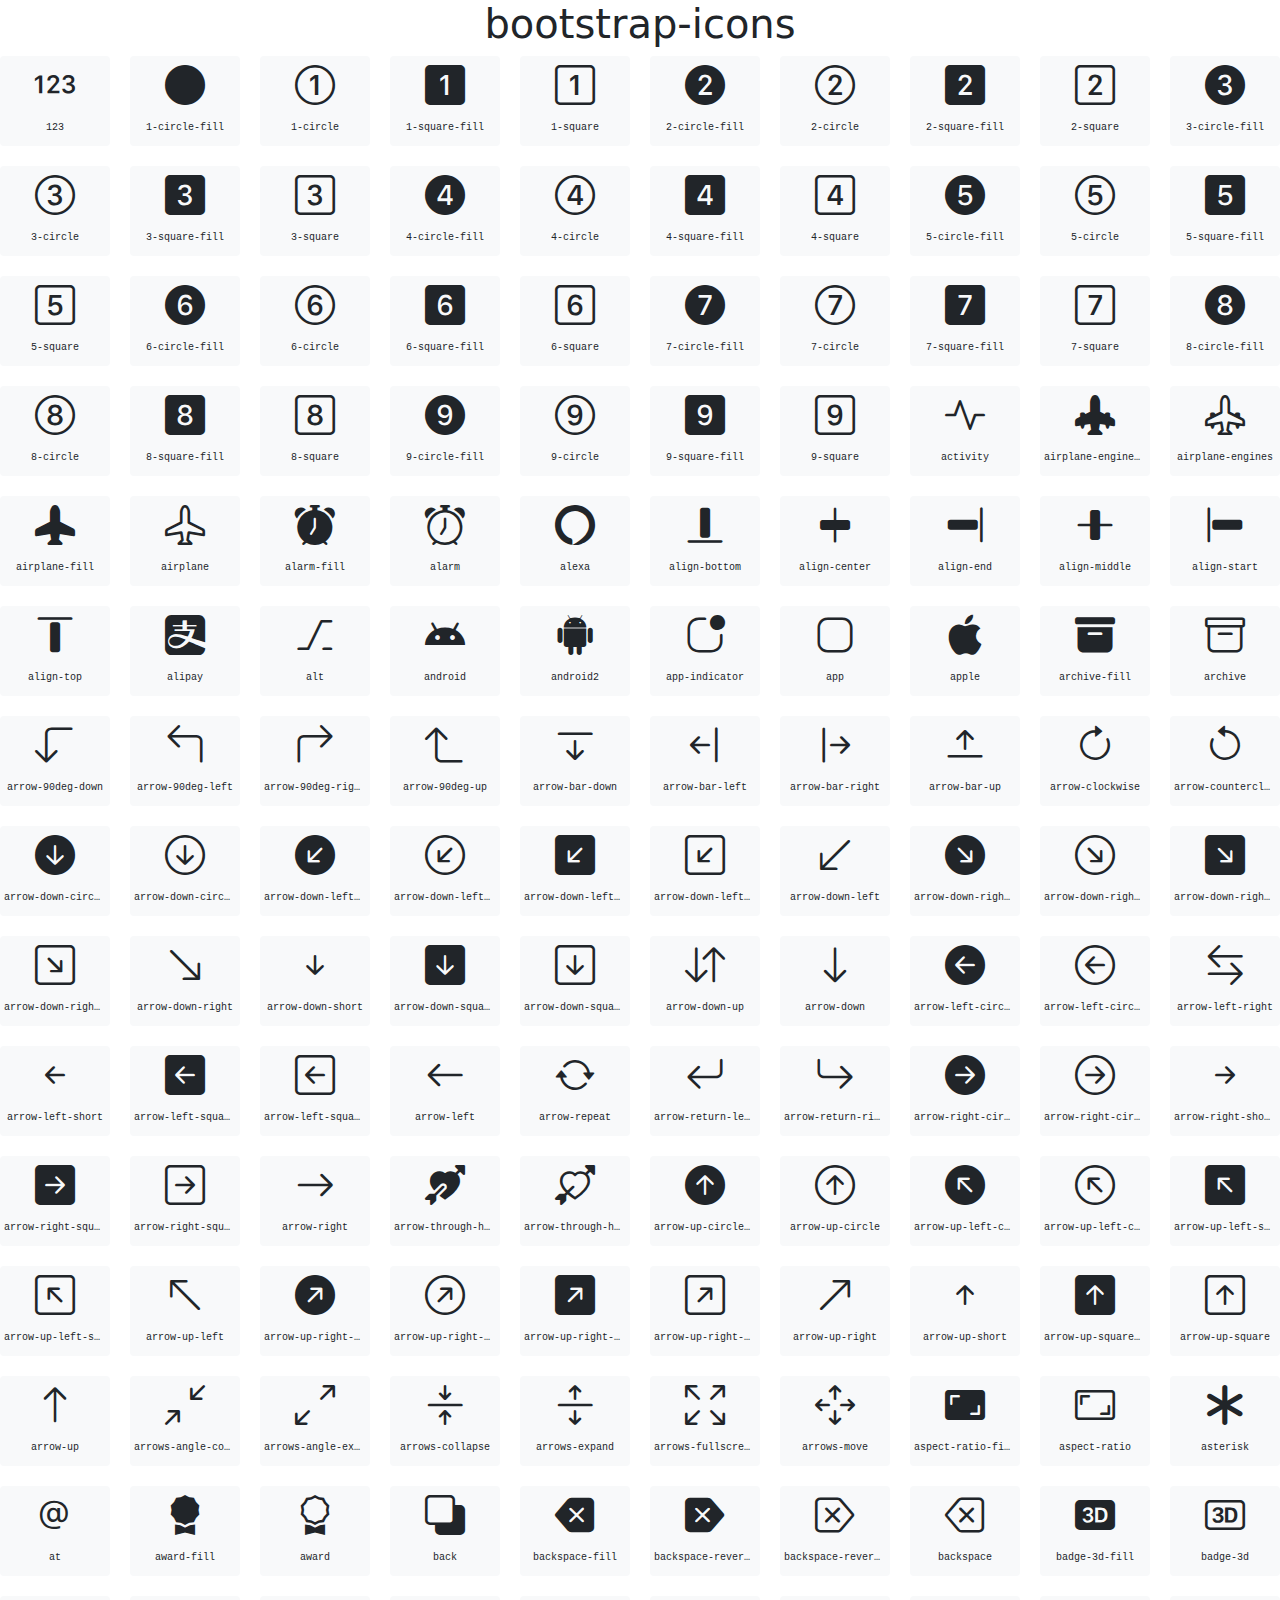
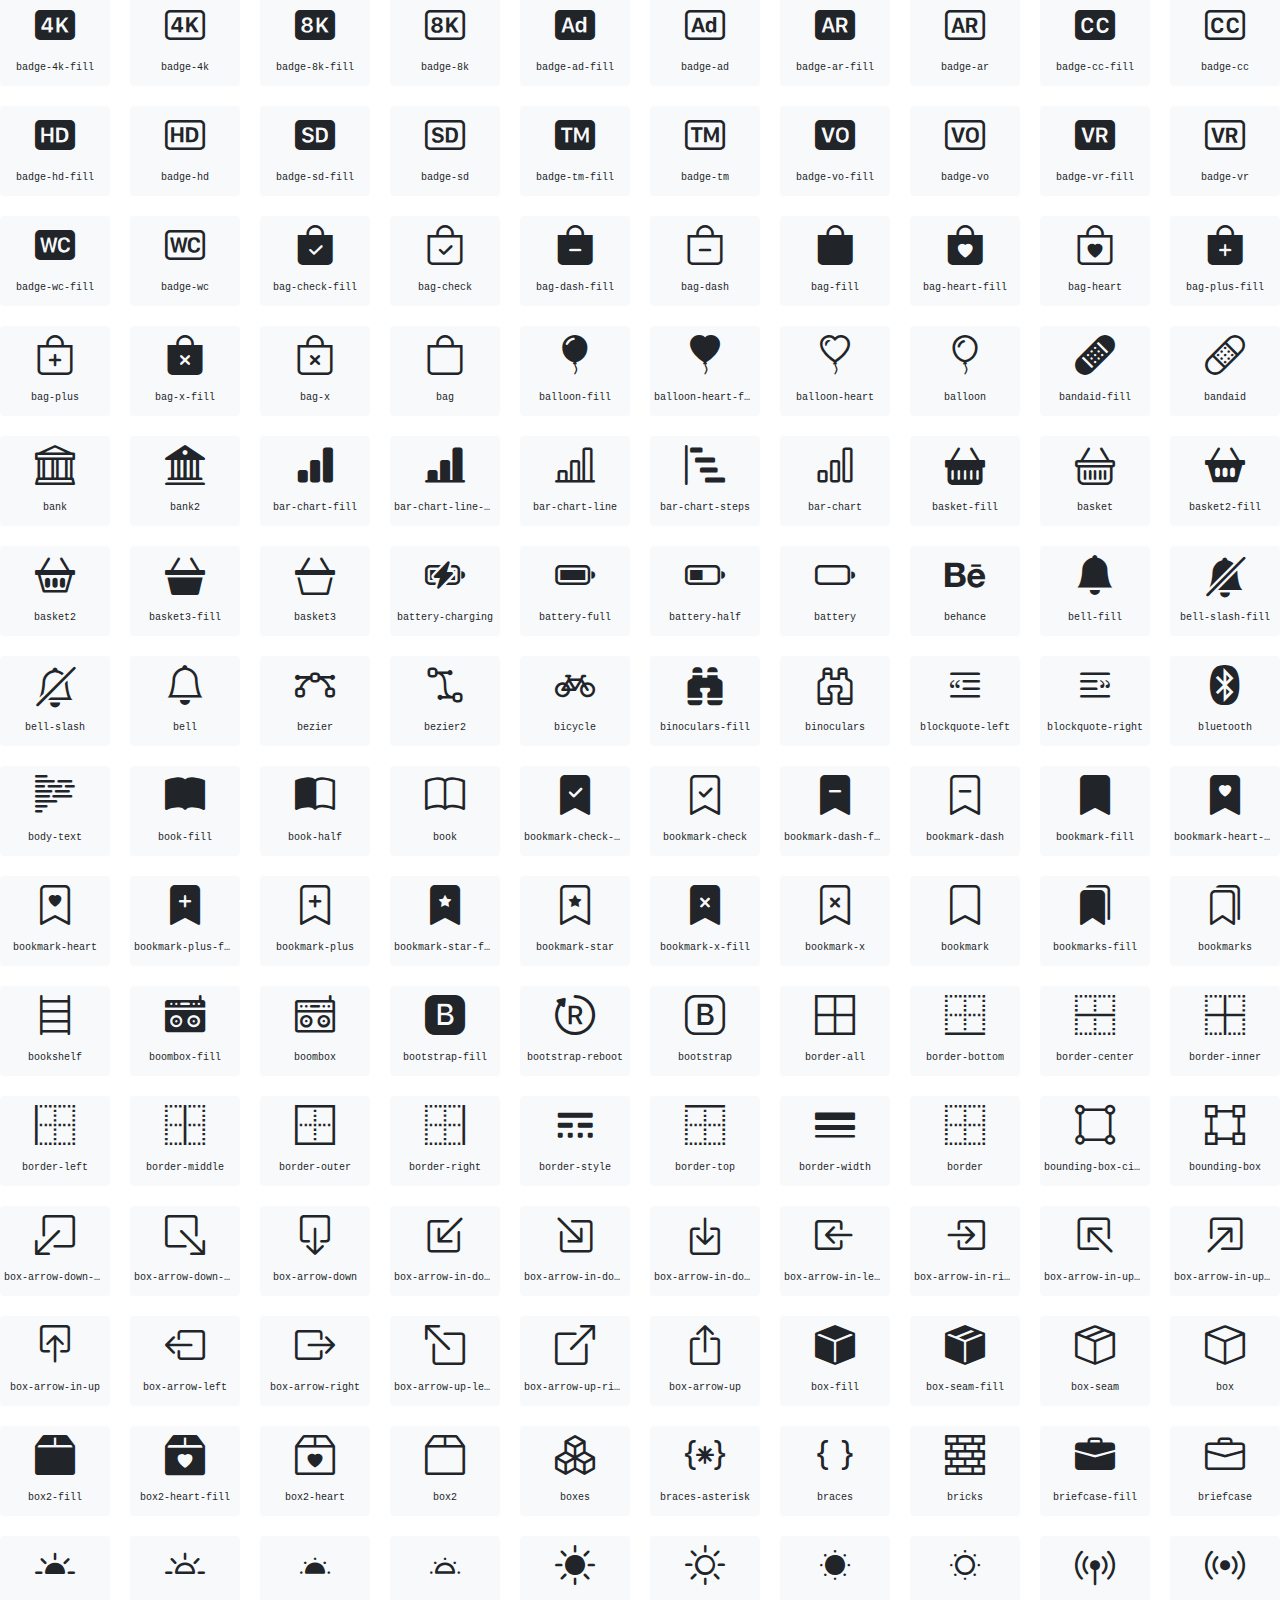
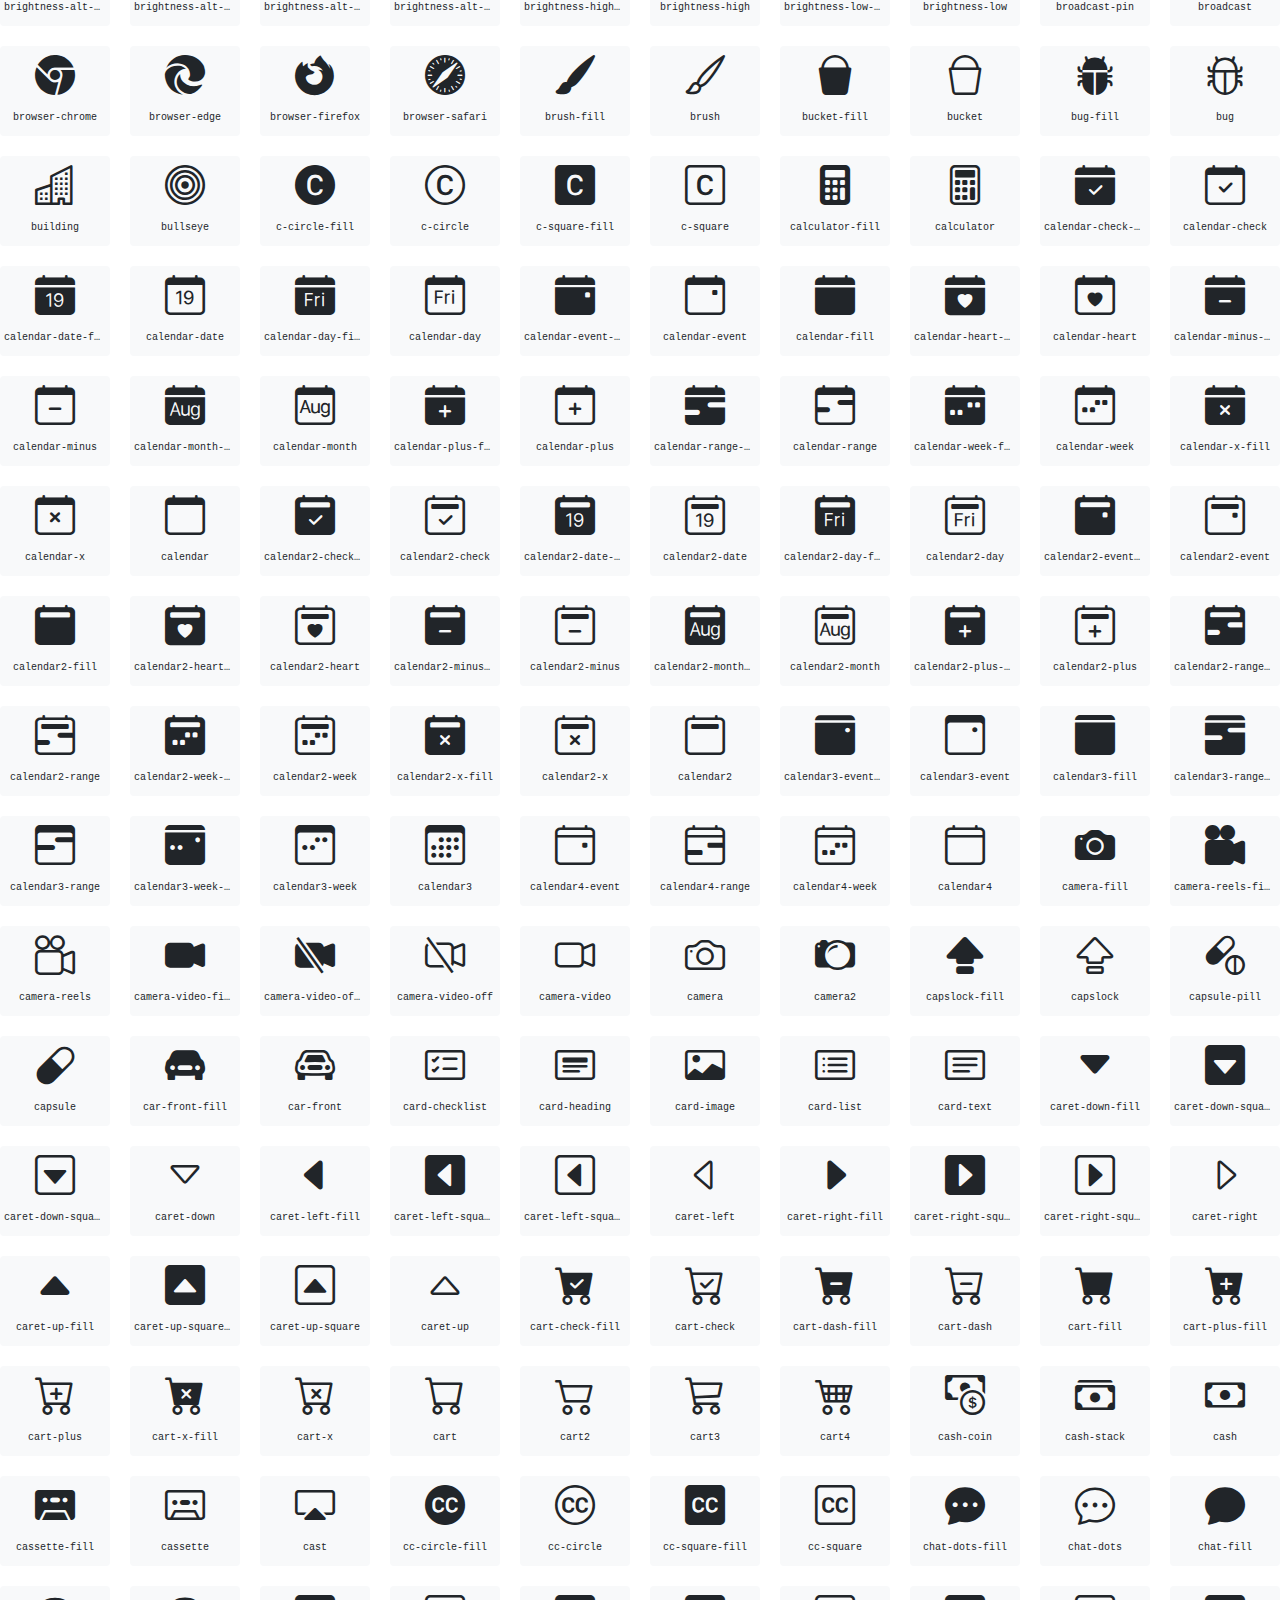
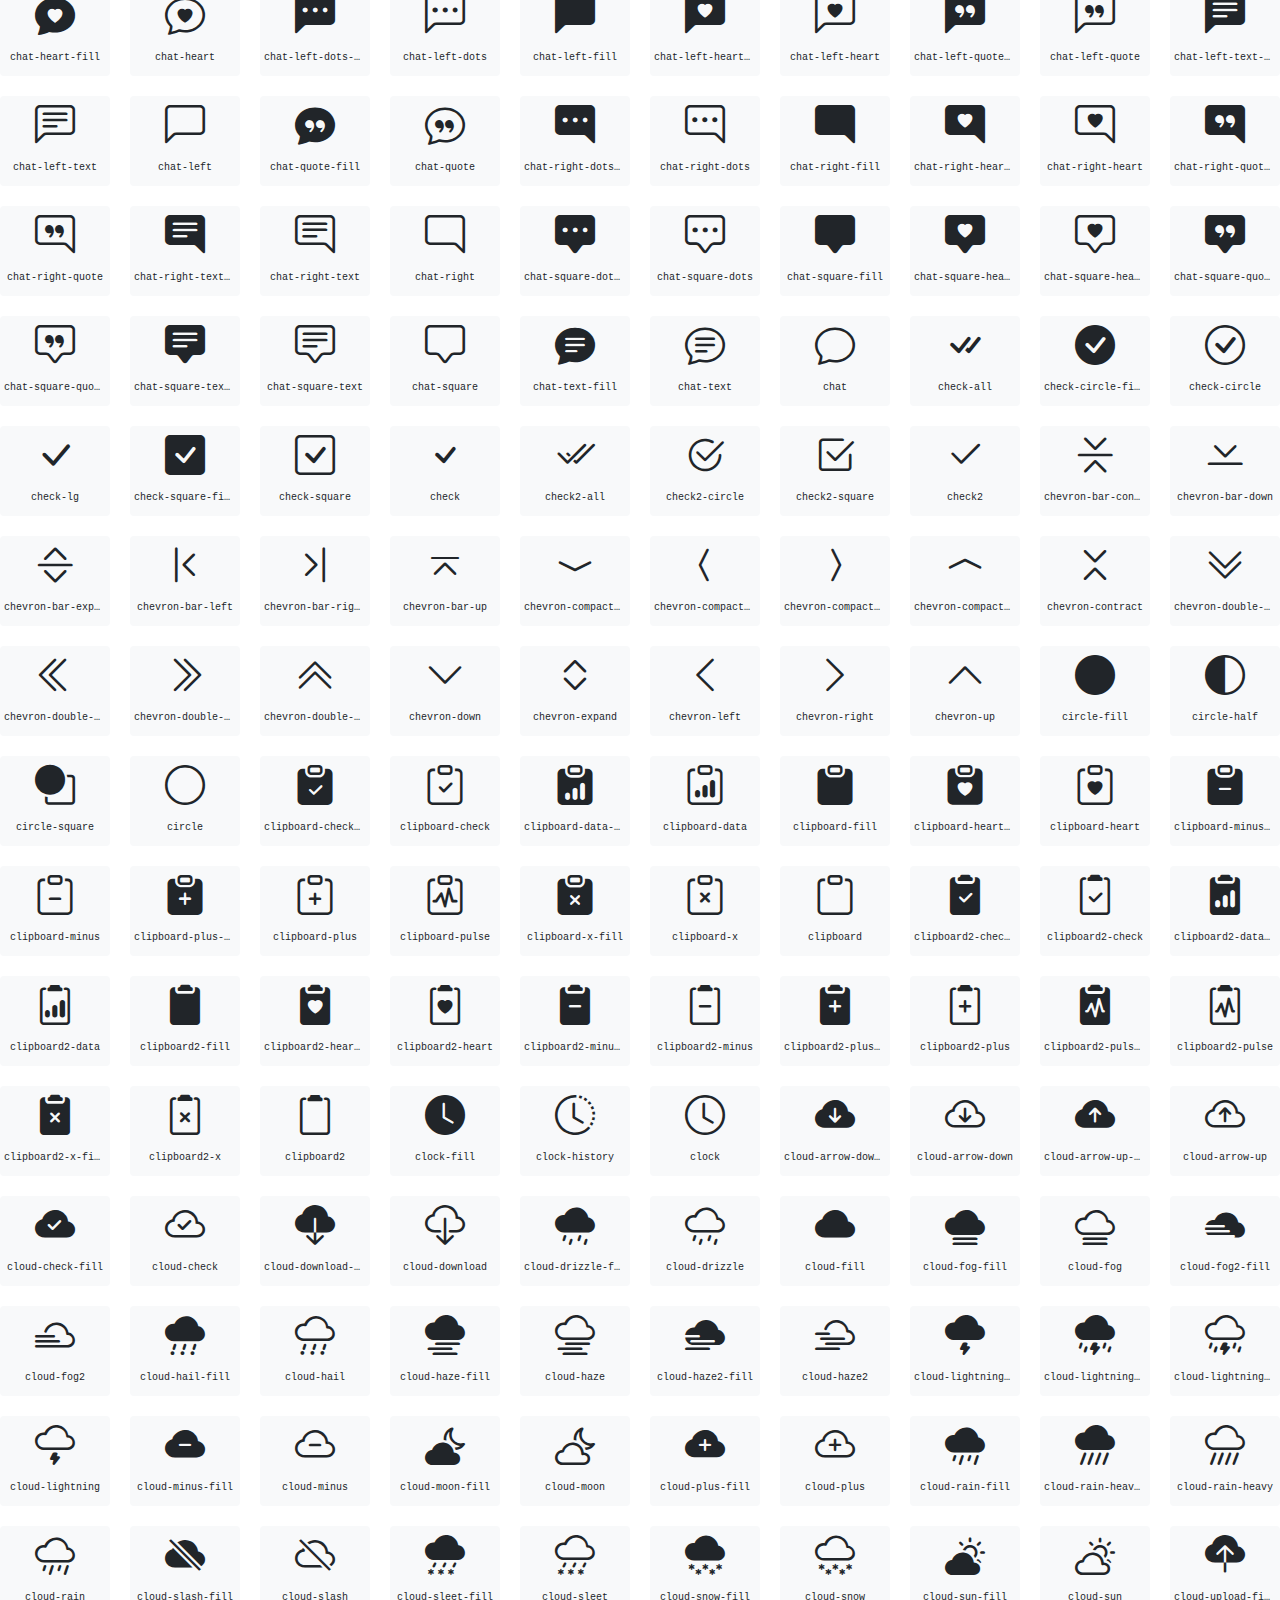
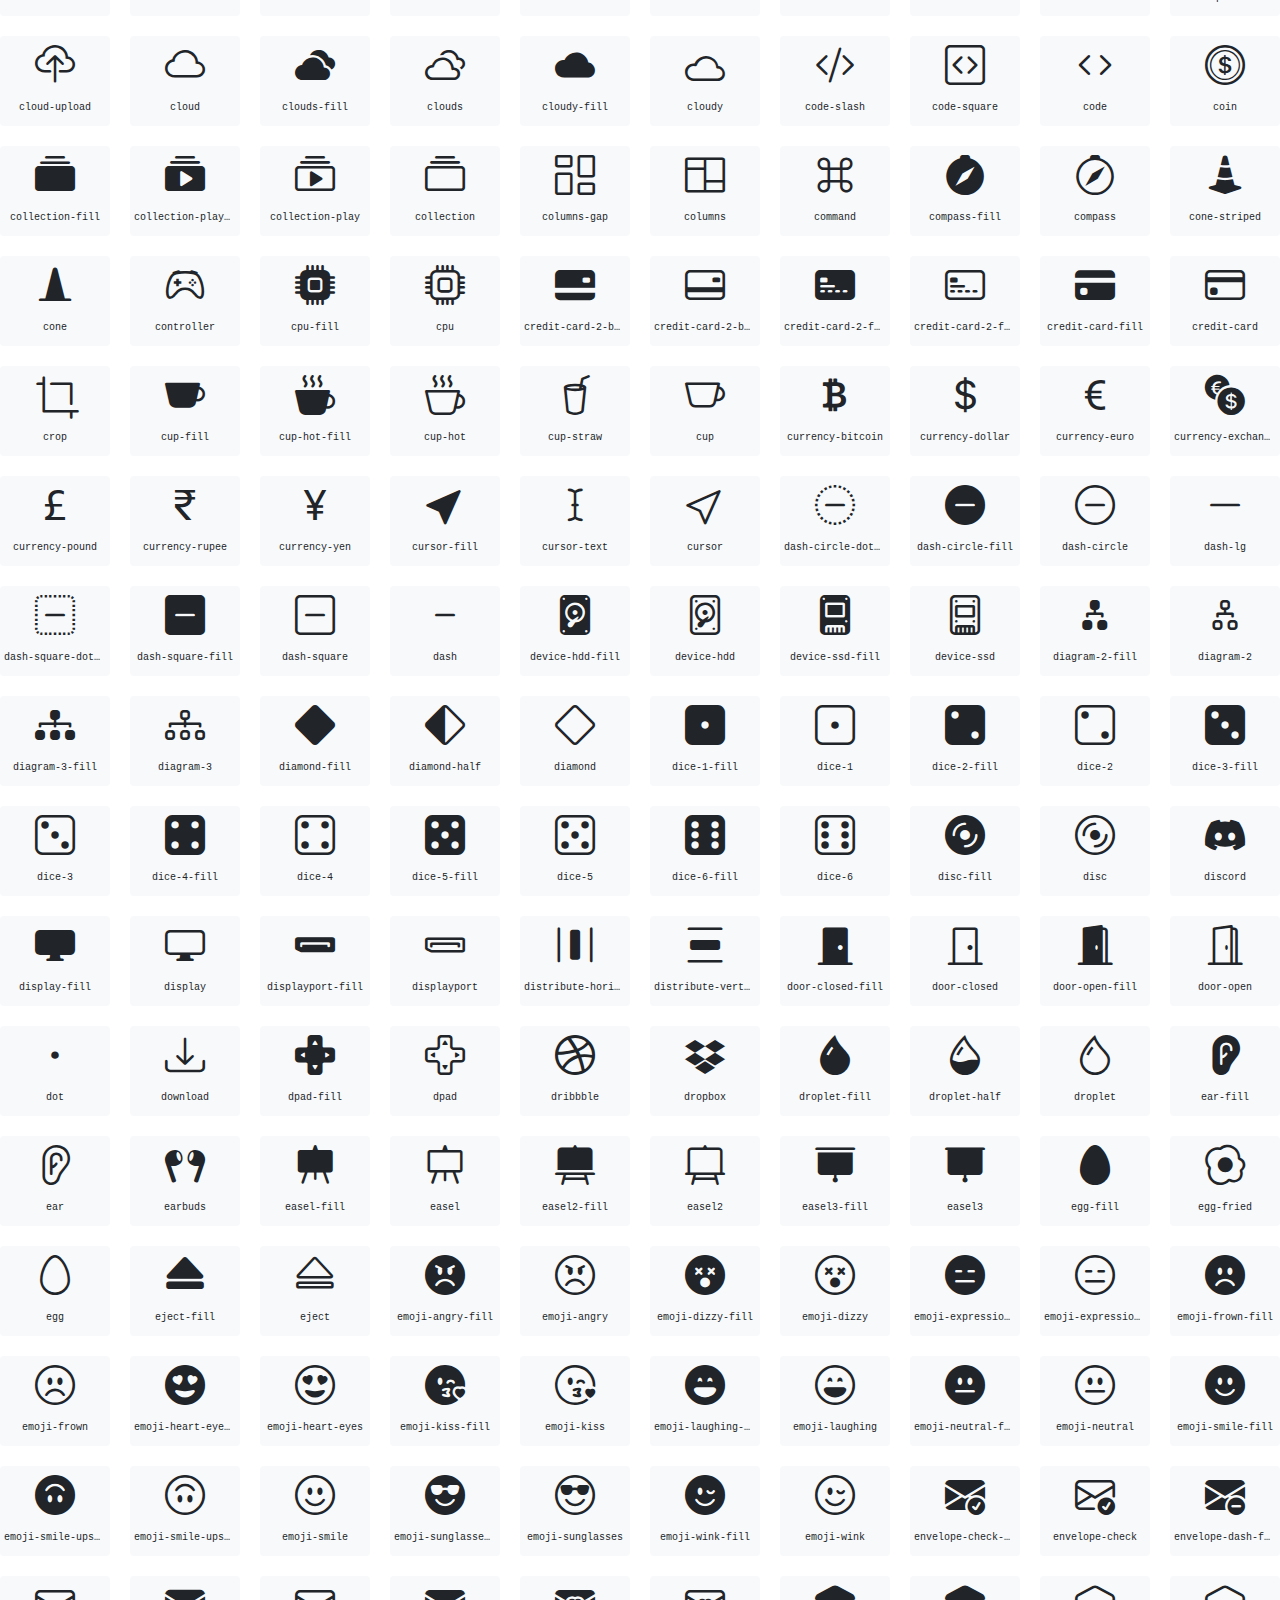
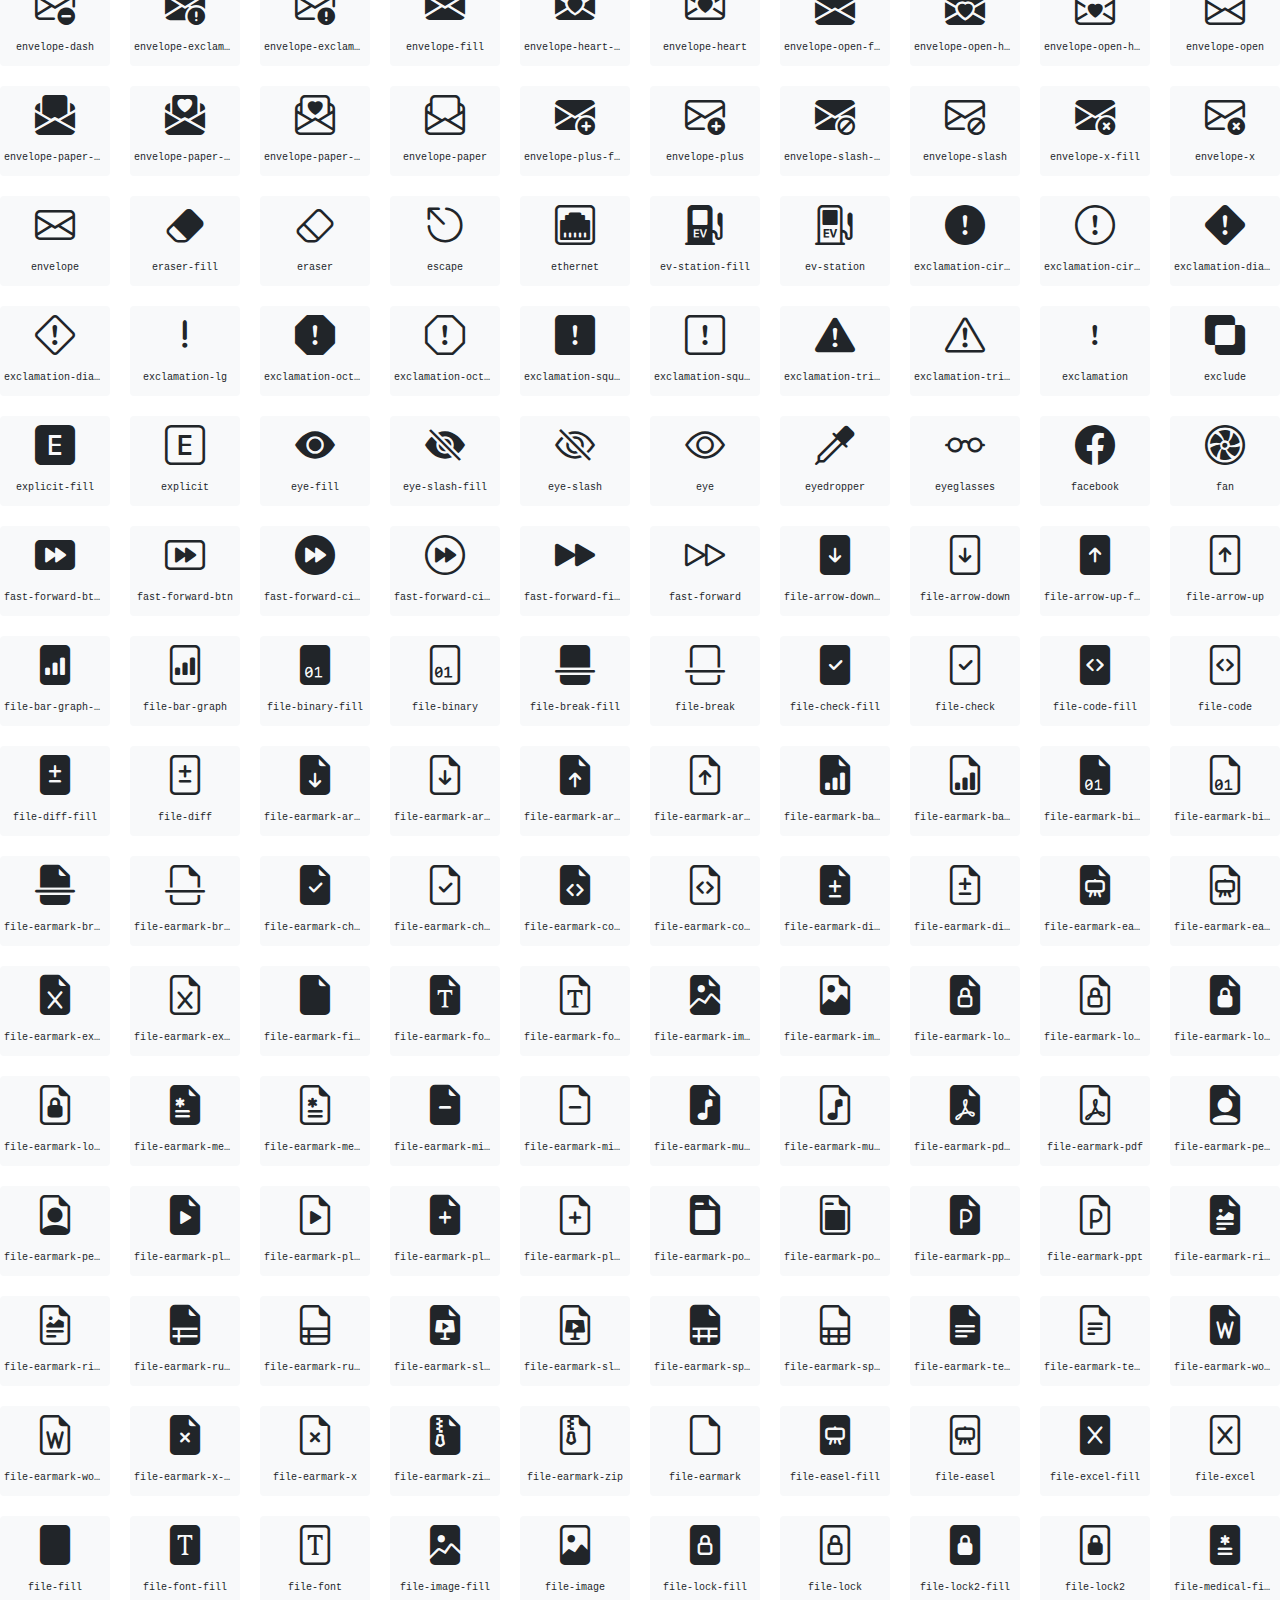
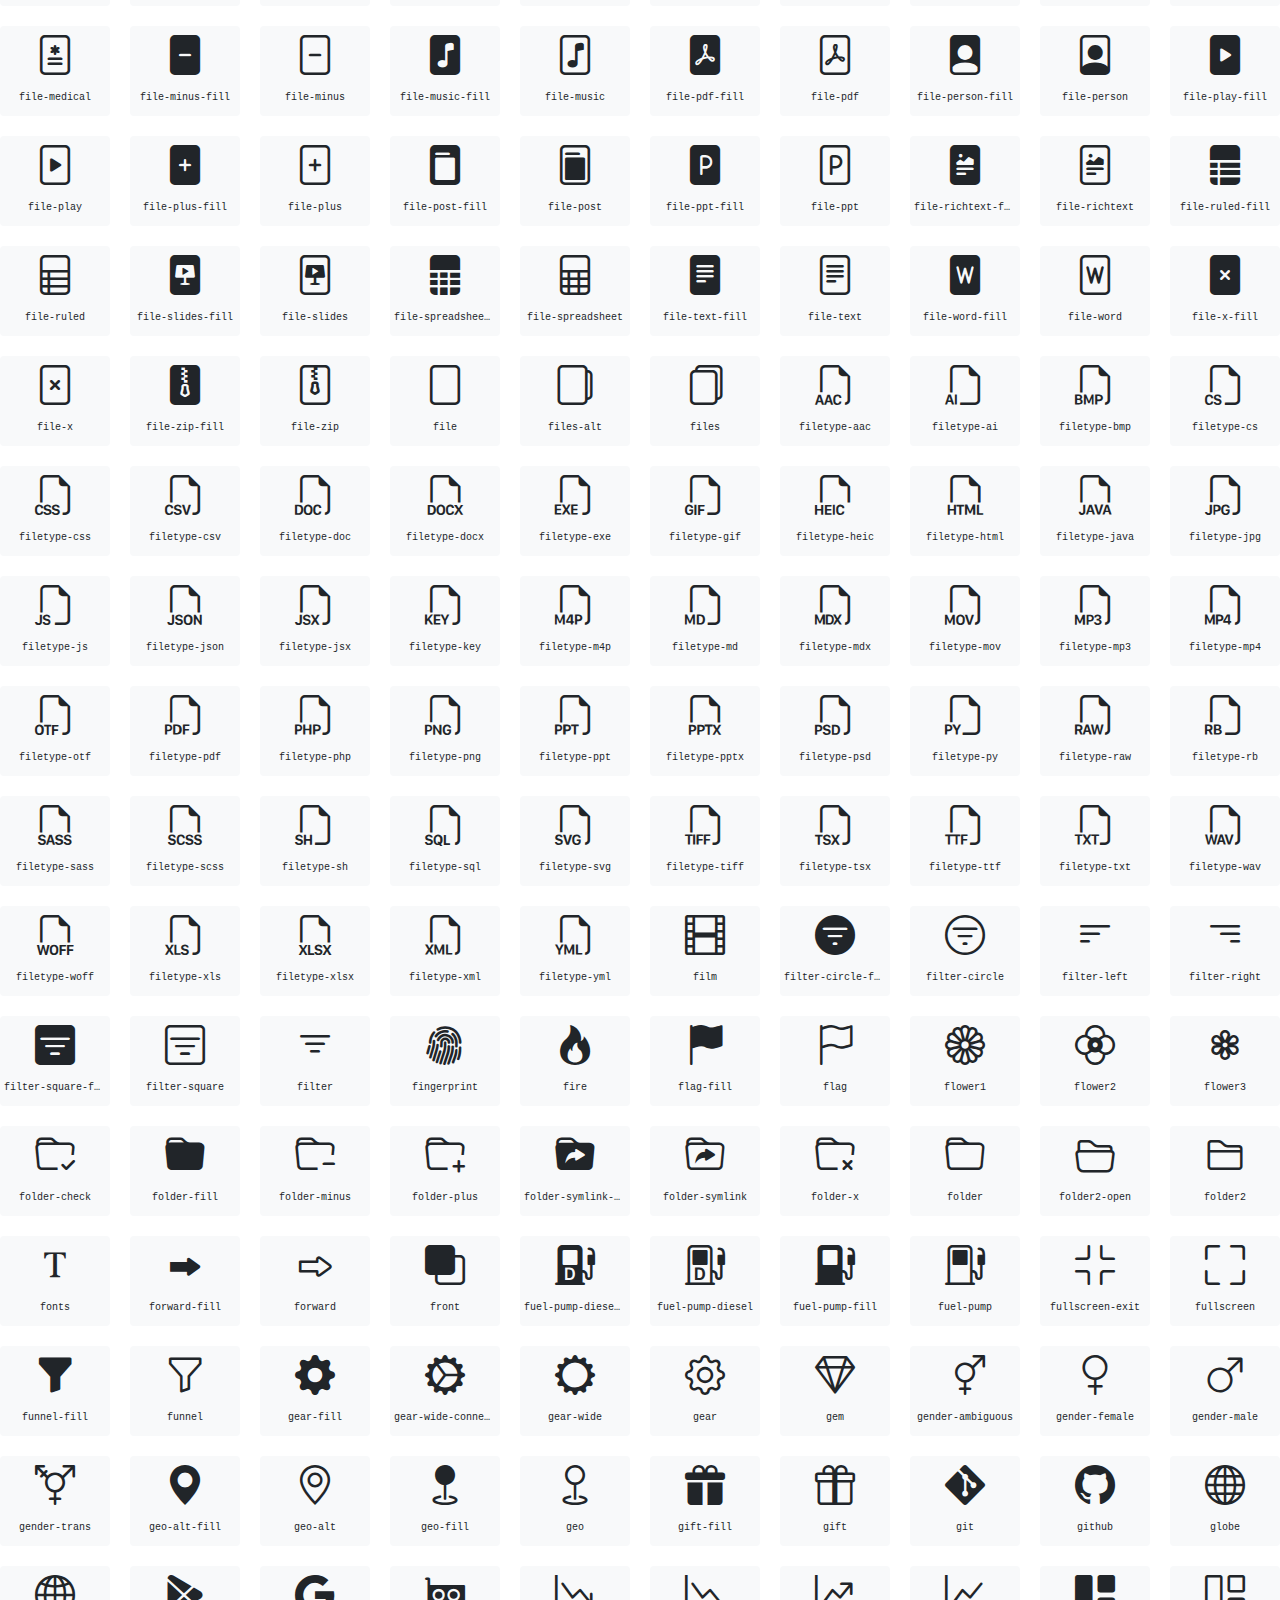
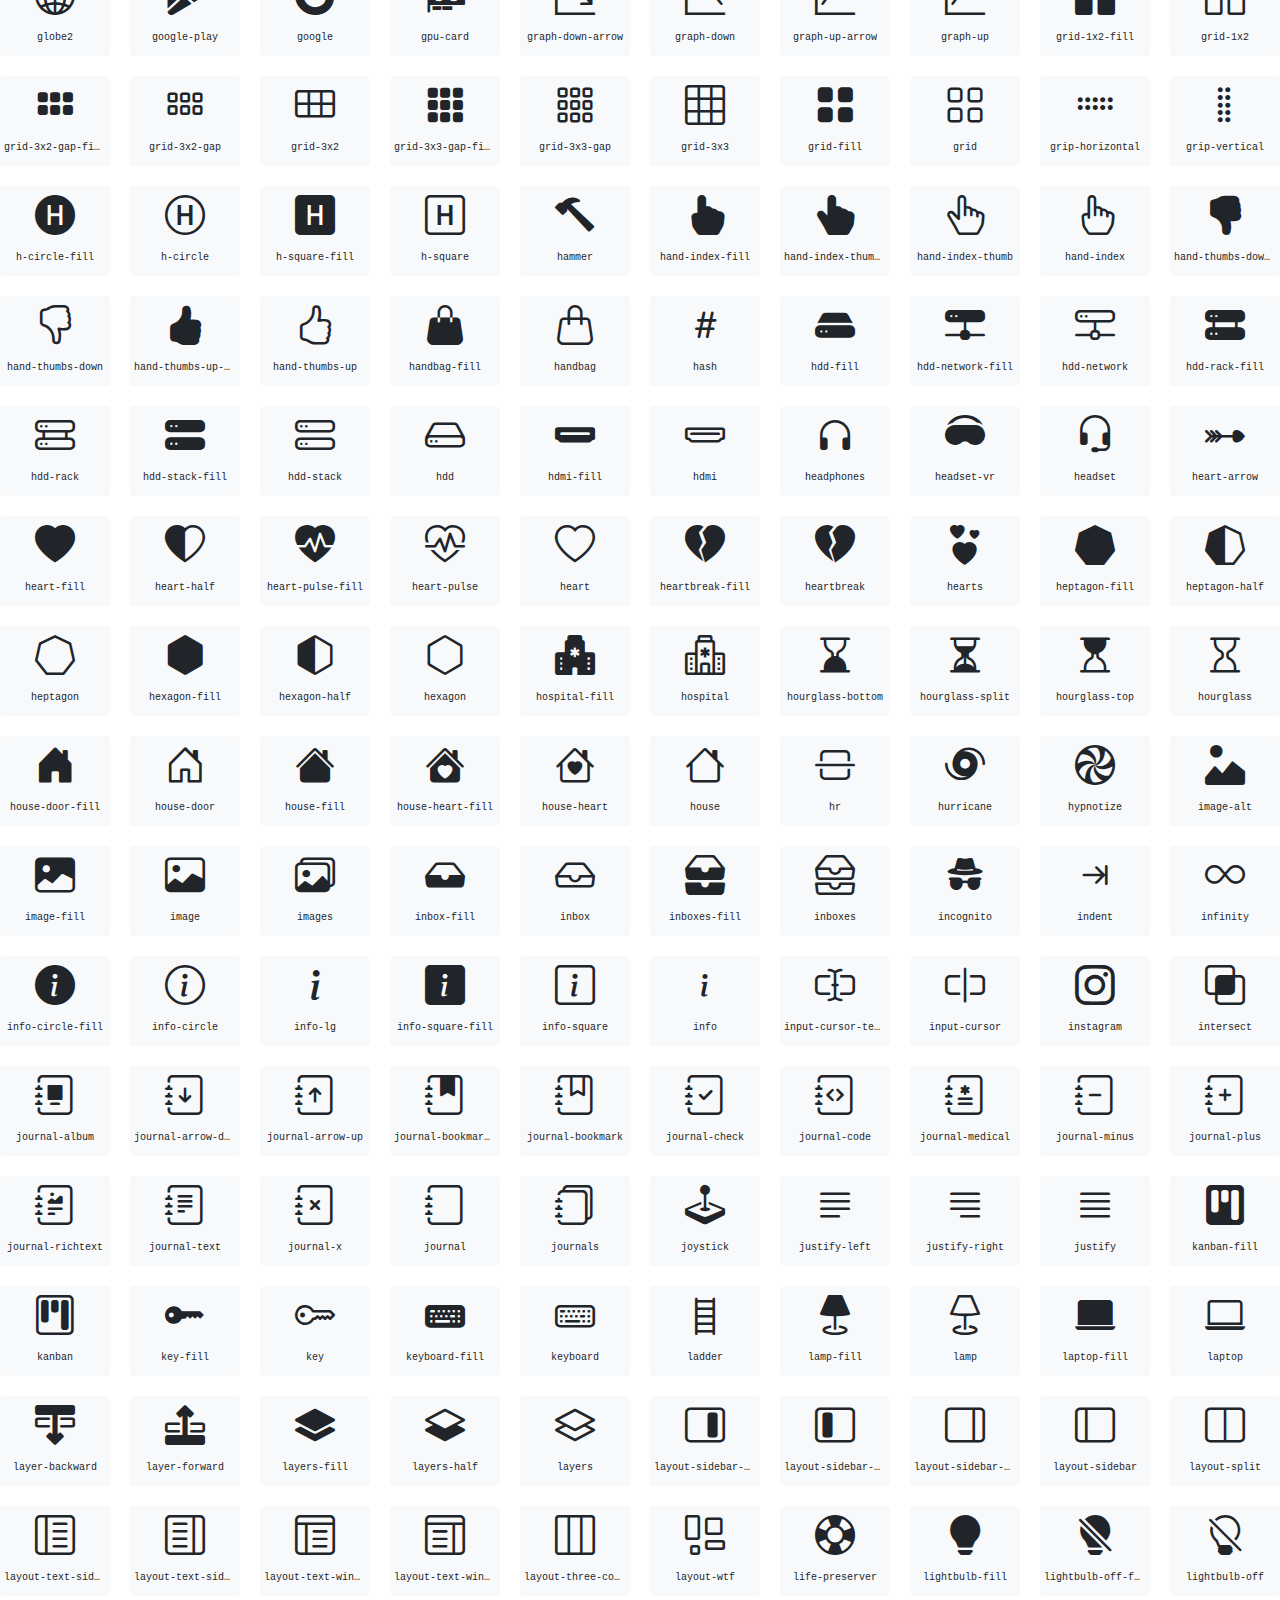
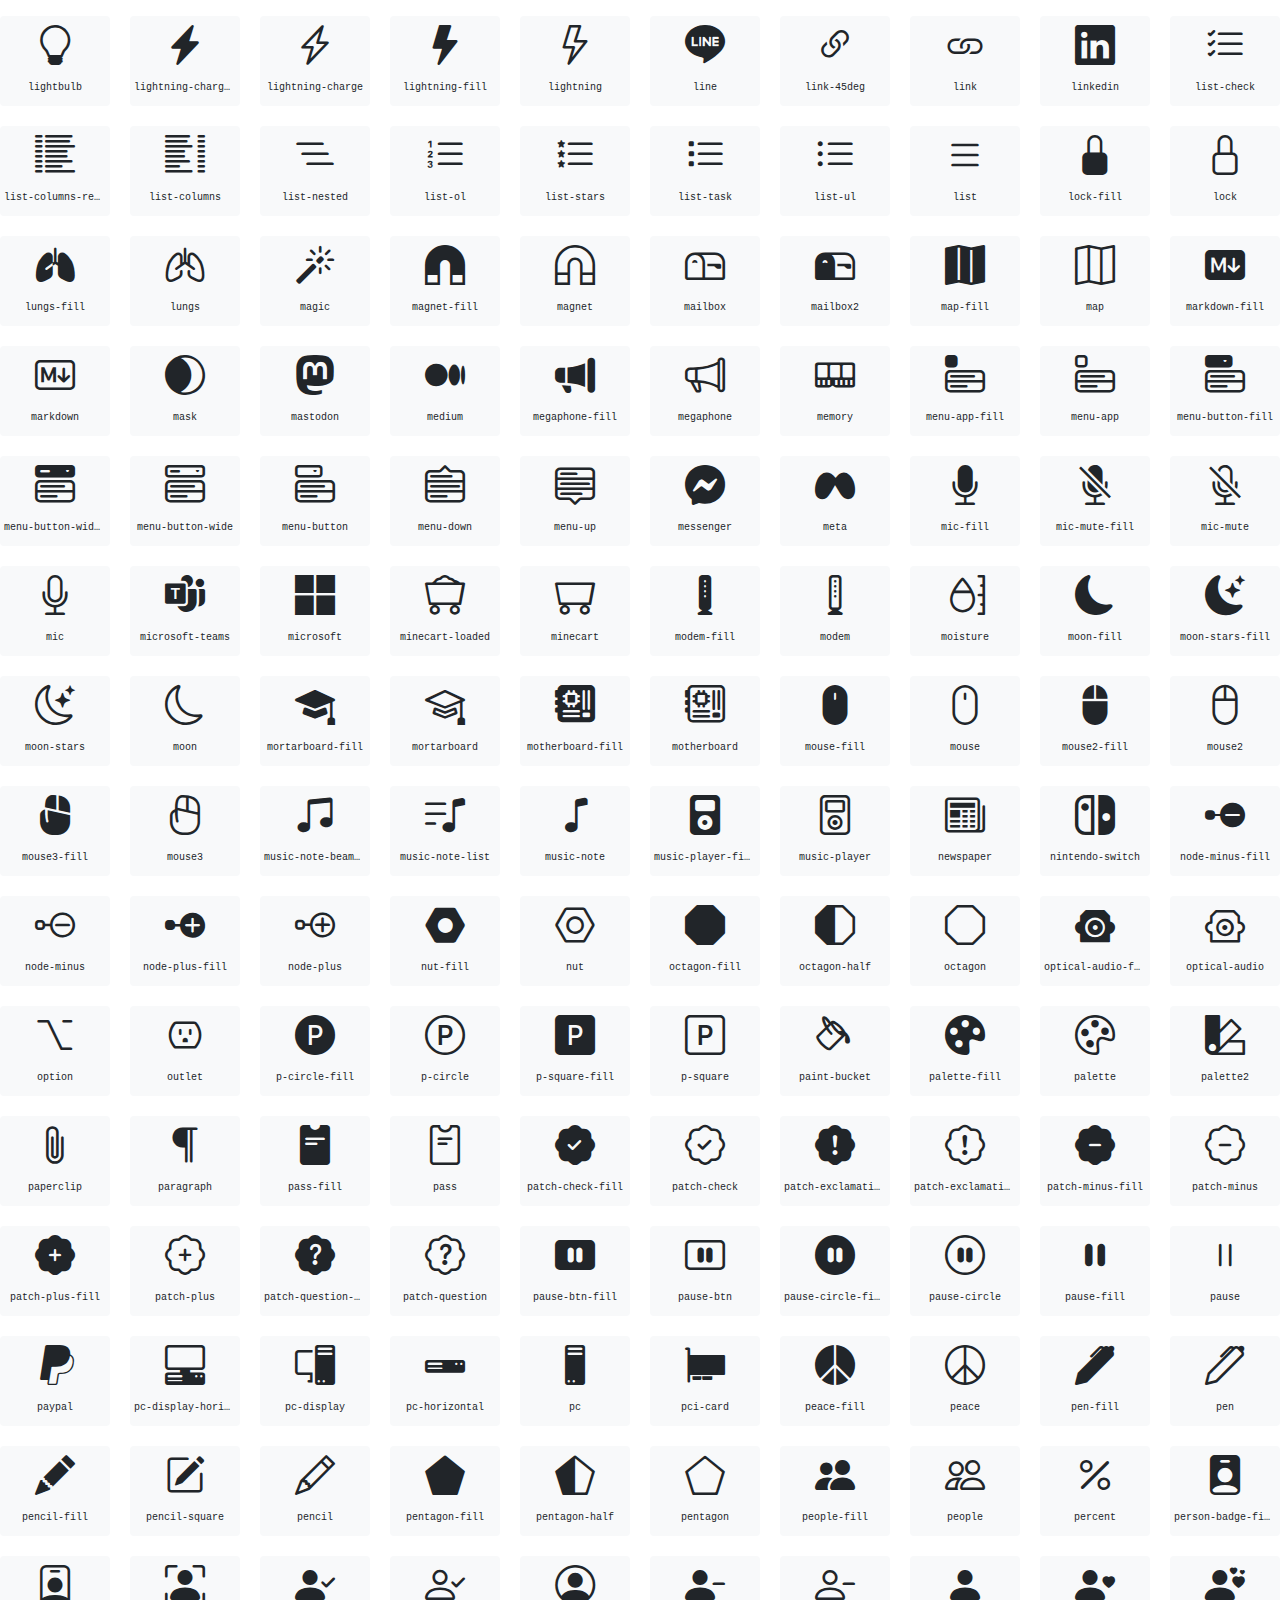
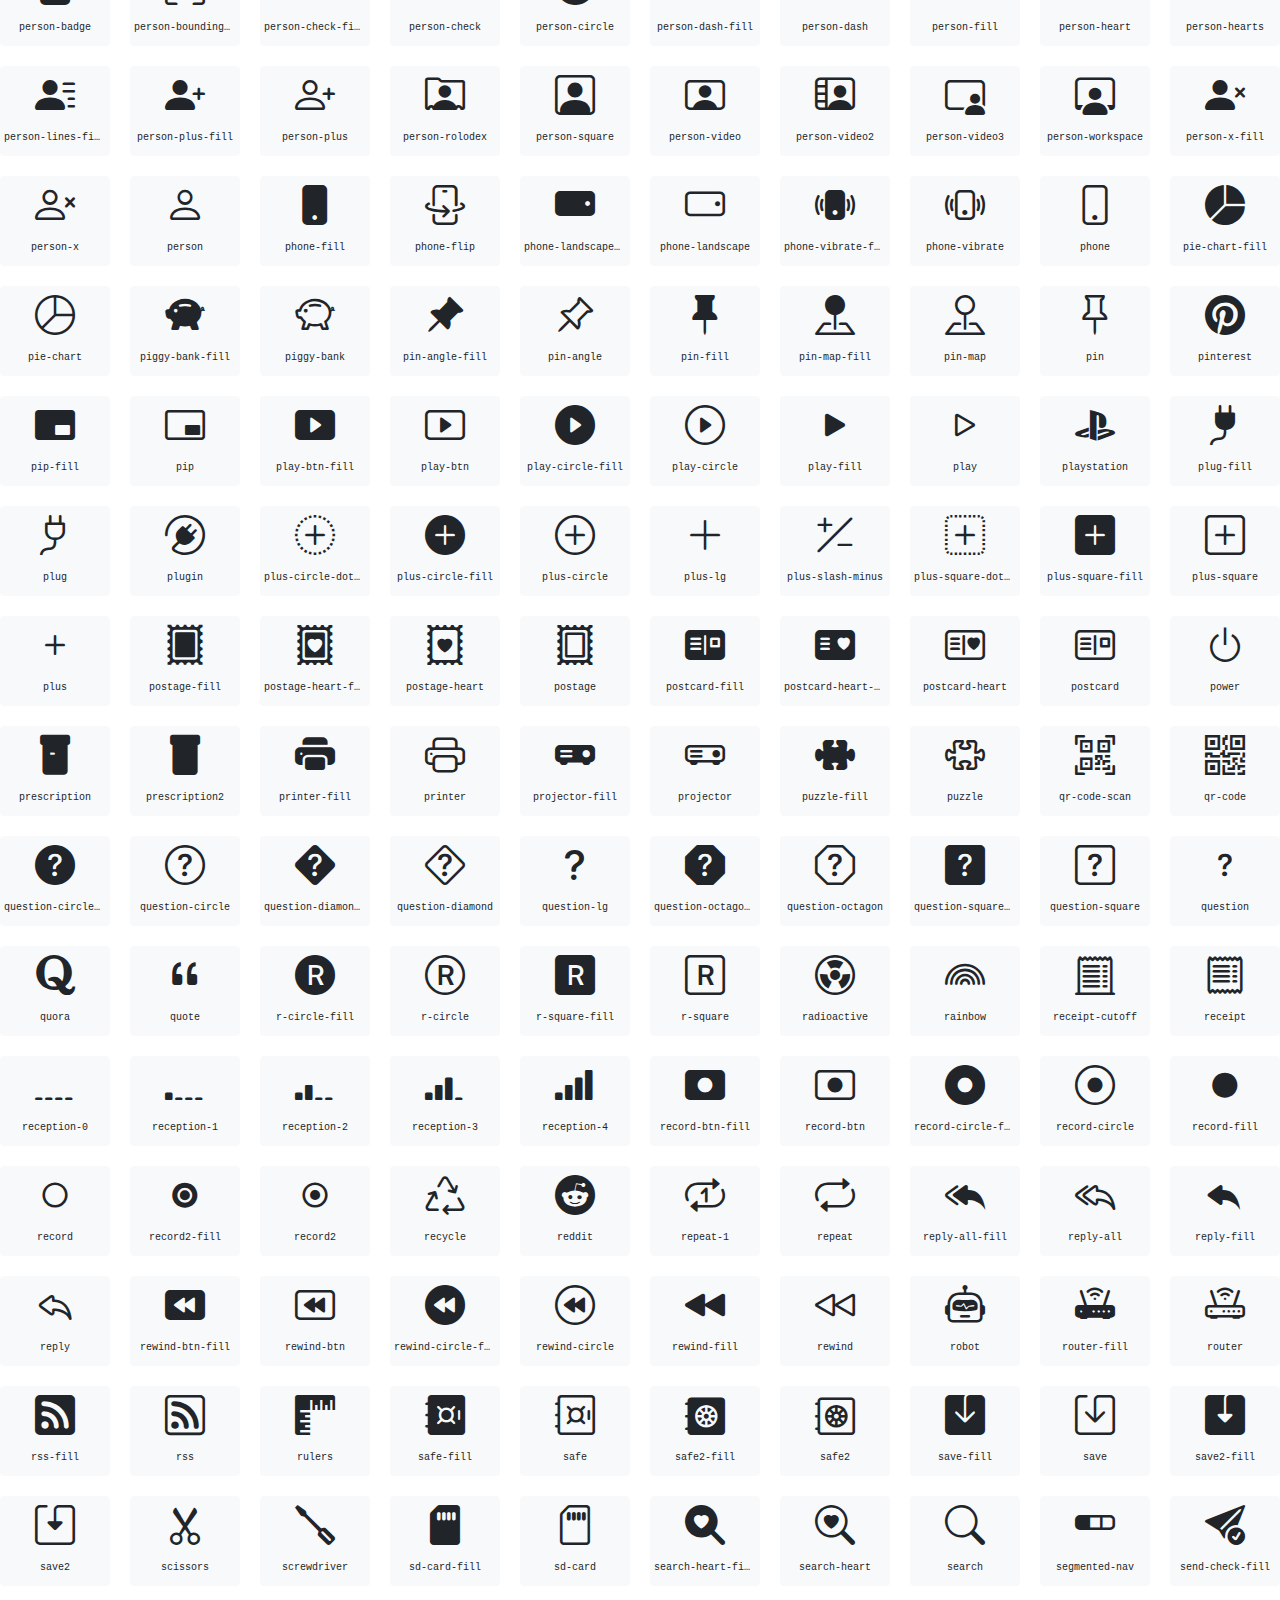
<file: assets/vendor/bootstrap-icons/index.html>
<!doctype html>
<html lang="en">
<head>
  <meta charset="utf-8">
  <title>bootstrap-icons</title>

  <style>
    .icons {
      display: grid;
      max-width: 100%;
      grid-template-columns: repeat(auto-fit, minmax(100px, 1fr) );
      gap: 1.25rem;
    }
    .icon {
      background-color: var(--bs-light);
      border-radius: .25rem;
    }
    .bi {
      margin: .25rem;
      font-size: 2.5rem;
    }
    .label {
      font-family: var(--bs-font-monospace);
    }
    .label {
      display: inline-block;
      width: 100%;
      overflow: hidden;
      padding: .25rem;
      font-size: .625rem;
      text-overflow: ellipsis;
      white-space: nowrap;
    }
  </style>

  <link rel="stylesheet" href="/assets/css/bootstrap.min.css">
  <link rel="stylesheet" href="bootstrap-icons.css">
</head>
<body class="text-center">

  <h1>bootstrap-icons</h1>

  <div class="icons">
    <div class="icon">
      <i class="bi bi-123"></i>
      <div class="label">123</div>
    </div>
    <div class="icon">
      <i class="bi bi-1-circle-fill"></i>
      <div class="label">1-circle-fill</div>
    </div>
    <div class="icon">
      <i class="bi bi-1-circle"></i>
      <div class="label">1-circle</div>
    </div>
    <div class="icon">
      <i class="bi bi-1-square-fill"></i>
      <div class="label">1-square-fill</div>
    </div>
    <div class="icon">
      <i class="bi bi-1-square"></i>
      <div class="label">1-square</div>
    </div>
    <div class="icon">
      <i class="bi bi-2-circle-fill"></i>
      <div class="label">2-circle-fill</div>
    </div>
    <div class="icon">
      <i class="bi bi-2-circle"></i>
      <div class="label">2-circle</div>
    </div>
    <div class="icon">
      <i class="bi bi-2-square-fill"></i>
      <div class="label">2-square-fill</div>
    </div>
    <div class="icon">
      <i class="bi bi-2-square"></i>
      <div class="label">2-square</div>
    </div>
    <div class="icon">
      <i class="bi bi-3-circle-fill"></i>
      <div class="label">3-circle-fill</div>
    </div>
    <div class="icon">
      <i class="bi bi-3-circle"></i>
      <div class="label">3-circle</div>
    </div>
    <div class="icon">
      <i class="bi bi-3-square-fill"></i>
      <div class="label">3-square-fill</div>
    </div>
    <div class="icon">
      <i class="bi bi-3-square"></i>
      <div class="label">3-square</div>
    </div>
    <div class="icon">
      <i class="bi bi-4-circle-fill"></i>
      <div class="label">4-circle-fill</div>
    </div>
    <div class="icon">
      <i class="bi bi-4-circle"></i>
      <div class="label">4-circle</div>
    </div>
    <div class="icon">
      <i class="bi bi-4-square-fill"></i>
      <div class="label">4-square-fill</div>
    </div>
    <div class="icon">
      <i class="bi bi-4-square"></i>
      <div class="label">4-square</div>
    </div>
    <div class="icon">
      <i class="bi bi-5-circle-fill"></i>
      <div class="label">5-circle-fill</div>
    </div>
    <div class="icon">
      <i class="bi bi-5-circle"></i>
      <div class="label">5-circle</div>
    </div>
    <div class="icon">
      <i class="bi bi-5-square-fill"></i>
      <div class="label">5-square-fill</div>
    </div>
    <div class="icon">
      <i class="bi bi-5-square"></i>
      <div class="label">5-square</div>
    </div>
    <div class="icon">
      <i class="bi bi-6-circle-fill"></i>
      <div class="label">6-circle-fill</div>
    </div>
    <div class="icon">
      <i class="bi bi-6-circle"></i>
      <div class="label">6-circle</div>
    </div>
    <div class="icon">
      <i class="bi bi-6-square-fill"></i>
      <div class="label">6-square-fill</div>
    </div>
    <div class="icon">
      <i class="bi bi-6-square"></i>
      <div class="label">6-square</div>
    </div>
    <div class="icon">
      <i class="bi bi-7-circle-fill"></i>
      <div class="label">7-circle-fill</div>
    </div>
    <div class="icon">
      <i class="bi bi-7-circle"></i>
      <div class="label">7-circle</div>
    </div>
    <div class="icon">
      <i class="bi bi-7-square-fill"></i>
      <div class="label">7-square-fill</div>
    </div>
    <div class="icon">
      <i class="bi bi-7-square"></i>
      <div class="label">7-square</div>
    </div>
    <div class="icon">
      <i class="bi bi-8-circle-fill"></i>
      <div class="label">8-circle-fill</div>
    </div>
    <div class="icon">
      <i class="bi bi-8-circle"></i>
      <div class="label">8-circle</div>
    </div>
    <div class="icon">
      <i class="bi bi-8-square-fill"></i>
      <div class="label">8-square-fill</div>
    </div>
    <div class="icon">
      <i class="bi bi-8-square"></i>
      <div class="label">8-square</div>
    </div>
    <div class="icon">
      <i class="bi bi-9-circle-fill"></i>
      <div class="label">9-circle-fill</div>
    </div>
    <div class="icon">
      <i class="bi bi-9-circle"></i>
      <div class="label">9-circle</div>
    </div>
    <div class="icon">
      <i class="bi bi-9-square-fill"></i>
      <div class="label">9-square-fill</div>
    </div>
    <div class="icon">
      <i class="bi bi-9-square"></i>
      <div class="label">9-square</div>
    </div>
    <div class="icon">
      <i class="bi bi-activity"></i>
      <div class="label">activity</div>
    </div>
    <div class="icon">
      <i class="bi bi-airplane-engines-fill"></i>
      <div class="label">airplane-engines-fill</div>
    </div>
    <div class="icon">
      <i class="bi bi-airplane-engines"></i>
      <div class="label">airplane-engines</div>
    </div>
    <div class="icon">
      <i class="bi bi-airplane-fill"></i>
      <div class="label">airplane-fill</div>
    </div>
    <div class="icon">
      <i class="bi bi-airplane"></i>
      <div class="label">airplane</div>
    </div>
    <div class="icon">
      <i class="bi bi-alarm-fill"></i>
      <div class="label">alarm-fill</div>
    </div>
    <div class="icon">
      <i class="bi bi-alarm"></i>
      <div class="label">alarm</div>
    </div>
    <div class="icon">
      <i class="bi bi-alexa"></i>
      <div class="label">alexa</div>
    </div>
    <div class="icon">
      <i class="bi bi-align-bottom"></i>
      <div class="label">align-bottom</div>
    </div>
    <div class="icon">
      <i class="bi bi-align-center"></i>
      <div class="label">align-center</div>
    </div>
    <div class="icon">
      <i class="bi bi-align-end"></i>
      <div class="label">align-end</div>
    </div>
    <div class="icon">
      <i class="bi bi-align-middle"></i>
      <div class="label">align-middle</div>
    </div>
    <div class="icon">
      <i class="bi bi-align-start"></i>
      <div class="label">align-start</div>
    </div>
    <div class="icon">
      <i class="bi bi-align-top"></i>
      <div class="label">align-top</div>
    </div>
    <div class="icon">
      <i class="bi bi-alipay"></i>
      <div class="label">alipay</div>
    </div>
    <div class="icon">
      <i class="bi bi-alt"></i>
      <div class="label">alt</div>
    </div>
    <div class="icon">
      <i class="bi bi-android"></i>
      <div class="label">android</div>
    </div>
    <div class="icon">
      <i class="bi bi-android2"></i>
      <div class="label">android2</div>
    </div>
    <div class="icon">
      <i class="bi bi-app-indicator"></i>
      <div class="label">app-indicator</div>
    </div>
    <div class="icon">
      <i class="bi bi-app"></i>
      <div class="label">app</div>
    </div>
    <div class="icon">
      <i class="bi bi-apple"></i>
      <div class="label">apple</div>
    </div>
    <div class="icon">
      <i class="bi bi-archive-fill"></i>
      <div class="label">archive-fill</div>
    </div>
    <div class="icon">
      <i class="bi bi-archive"></i>
      <div class="label">archive</div>
    </div>
    <div class="icon">
      <i class="bi bi-arrow-90deg-down"></i>
      <div class="label">arrow-90deg-down</div>
    </div>
    <div class="icon">
      <i class="bi bi-arrow-90deg-left"></i>
      <div class="label">arrow-90deg-left</div>
    </div>
    <div class="icon">
      <i class="bi bi-arrow-90deg-right"></i>
      <div class="label">arrow-90deg-right</div>
    </div>
    <div class="icon">
      <i class="bi bi-arrow-90deg-up"></i>
      <div class="label">arrow-90deg-up</div>
    </div>
    <div class="icon">
      <i class="bi bi-arrow-bar-down"></i>
      <div class="label">arrow-bar-down</div>
    </div>
    <div class="icon">
      <i class="bi bi-arrow-bar-left"></i>
      <div class="label">arrow-bar-left</div>
    </div>
    <div class="icon">
      <i class="bi bi-arrow-bar-right"></i>
      <div class="label">arrow-bar-right</div>
    </div>
    <div class="icon">
      <i class="bi bi-arrow-bar-up"></i>
      <div class="label">arrow-bar-up</div>
    </div>
    <div class="icon">
      <i class="bi bi-arrow-clockwise"></i>
      <div class="label">arrow-clockwise</div>
    </div>
    <div class="icon">
      <i class="bi bi-arrow-counterclockwise"></i>
      <div class="label">arrow-counterclockwise</div>
    </div>
    <div class="icon">
      <i class="bi bi-arrow-down-circle-fill"></i>
      <div class="label">arrow-down-circle-fill</div>
    </div>
    <div class="icon">
      <i class="bi bi-arrow-down-circle"></i>
      <div class="label">arrow-down-circle</div>
    </div>
    <div class="icon">
      <i class="bi bi-arrow-down-left-circle-fill"></i>
      <div class="label">arrow-down-left-circle-fill</div>
    </div>
    <div class="icon">
      <i class="bi bi-arrow-down-left-circle"></i>
      <div class="label">arrow-down-left-circle</div>
    </div>
    <div class="icon">
      <i class="bi bi-arrow-down-left-square-fill"></i>
      <div class="label">arrow-down-left-square-fill</div>
    </div>
    <div class="icon">
      <i class="bi bi-arrow-down-left-square"></i>
      <div class="label">arrow-down-left-square</div>
    </div>
    <div class="icon">
      <i class="bi bi-arrow-down-left"></i>
      <div class="label">arrow-down-left</div>
    </div>
    <div class="icon">
      <i class="bi bi-arrow-down-right-circle-fill"></i>
      <div class="label">arrow-down-right-circle-fill</div>
    </div>
    <div class="icon">
      <i class="bi bi-arrow-down-right-circle"></i>
      <div class="label">arrow-down-right-circle</div>
    </div>
    <div class="icon">
      <i class="bi bi-arrow-down-right-square-fill"></i>
      <div class="label">arrow-down-right-square-fill</div>
    </div>
    <div class="icon">
      <i class="bi bi-arrow-down-right-square"></i>
      <div class="label">arrow-down-right-square</div>
    </div>
    <div class="icon">
      <i class="bi bi-arrow-down-right"></i>
      <div class="label">arrow-down-right</div>
    </div>
    <div class="icon">
      <i class="bi bi-arrow-down-short"></i>
      <div class="label">arrow-down-short</div>
    </div>
    <div class="icon">
      <i class="bi bi-arrow-down-square-fill"></i>
      <div class="label">arrow-down-square-fill</div>
    </div>
    <div class="icon">
      <i class="bi bi-arrow-down-square"></i>
      <div class="label">arrow-down-square</div>
    </div>
    <div class="icon">
      <i class="bi bi-arrow-down-up"></i>
      <div class="label">arrow-down-up</div>
    </div>
    <div class="icon">
      <i class="bi bi-arrow-down"></i>
      <div class="label">arrow-down</div>
    </div>
    <div class="icon">
      <i class="bi bi-arrow-left-circle-fill"></i>
      <div class="label">arrow-left-circle-fill</div>
    </div>
    <div class="icon">
      <i class="bi bi-arrow-left-circle"></i>
      <div class="label">arrow-left-circle</div>
    </div>
    <div class="icon">
      <i class="bi bi-arrow-left-right"></i>
      <div class="label">arrow-left-right</div>
    </div>
    <div class="icon">
      <i class="bi bi-arrow-left-short"></i>
      <div class="label">arrow-left-short</div>
    </div>
    <div class="icon">
      <i class="bi bi-arrow-left-square-fill"></i>
      <div class="label">arrow-left-square-fill</div>
    </div>
    <div class="icon">
      <i class="bi bi-arrow-left-square"></i>
      <div class="label">arrow-left-square</div>
    </div>
    <div class="icon">
      <i class="bi bi-arrow-left"></i>
      <div class="label">arrow-left</div>
    </div>
    <div class="icon">
      <i class="bi bi-arrow-repeat"></i>
      <div class="label">arrow-repeat</div>
    </div>
    <div class="icon">
      <i class="bi bi-arrow-return-left"></i>
      <div class="label">arrow-return-left</div>
    </div>
    <div class="icon">
      <i class="bi bi-arrow-return-right"></i>
      <div class="label">arrow-return-right</div>
    </div>
    <div class="icon">
      <i class="bi bi-arrow-right-circle-fill"></i>
      <div class="label">arrow-right-circle-fill</div>
    </div>
    <div class="icon">
      <i class="bi bi-arrow-right-circle"></i>
      <div class="label">arrow-right-circle</div>
    </div>
    <div class="icon">
      <i class="bi bi-arrow-right-short"></i>
      <div class="label">arrow-right-short</div>
    </div>
    <div class="icon">
      <i class="bi bi-arrow-right-square-fill"></i>
      <div class="label">arrow-right-square-fill</div>
    </div>
    <div class="icon">
      <i class="bi bi-arrow-right-square"></i>
      <div class="label">arrow-right-square</div>
    </div>
    <div class="icon">
      <i class="bi bi-arrow-right"></i>
      <div class="label">arrow-right</div>
    </div>
    <div class="icon">
      <i class="bi bi-arrow-through-heart-fill"></i>
      <div class="label">arrow-through-heart-fill</div>
    </div>
    <div class="icon">
      <i class="bi bi-arrow-through-heart"></i>
      <div class="label">arrow-through-heart</div>
    </div>
    <div class="icon">
      <i class="bi bi-arrow-up-circle-fill"></i>
      <div class="label">arrow-up-circle-fill</div>
    </div>
    <div class="icon">
      <i class="bi bi-arrow-up-circle"></i>
      <div class="label">arrow-up-circle</div>
    </div>
    <div class="icon">
      <i class="bi bi-arrow-up-left-circle-fill"></i>
      <div class="label">arrow-up-left-circle-fill</div>
    </div>
    <div class="icon">
      <i class="bi bi-arrow-up-left-circle"></i>
      <div class="label">arrow-up-left-circle</div>
    </div>
    <div class="icon">
      <i class="bi bi-arrow-up-left-square-fill"></i>
      <div class="label">arrow-up-left-square-fill</div>
    </div>
    <div class="icon">
      <i class="bi bi-arrow-up-left-square"></i>
      <div class="label">arrow-up-left-square</div>
    </div>
    <div class="icon">
      <i class="bi bi-arrow-up-left"></i>
      <div class="label">arrow-up-left</div>
    </div>
    <div class="icon">
      <i class="bi bi-arrow-up-right-circle-fill"></i>
      <div class="label">arrow-up-right-circle-fill</div>
    </div>
    <div class="icon">
      <i class="bi bi-arrow-up-right-circle"></i>
      <div class="label">arrow-up-right-circle</div>
    </div>
    <div class="icon">
      <i class="bi bi-arrow-up-right-square-fill"></i>
      <div class="label">arrow-up-right-square-fill</div>
    </div>
    <div class="icon">
      <i class="bi bi-arrow-up-right-square"></i>
      <div class="label">arrow-up-right-square</div>
    </div>
    <div class="icon">
      <i class="bi bi-arrow-up-right"></i>
      <div class="label">arrow-up-right</div>
    </div>
    <div class="icon">
      <i class="bi bi-arrow-up-short"></i>
      <div class="label">arrow-up-short</div>
    </div>
    <div class="icon">
      <i class="bi bi-arrow-up-square-fill"></i>
      <div class="label">arrow-up-square-fill</div>
    </div>
    <div class="icon">
      <i class="bi bi-arrow-up-square"></i>
      <div class="label">arrow-up-square</div>
    </div>
    <div class="icon">
      <i class="bi bi-arrow-up"></i>
      <div class="label">arrow-up</div>
    </div>
    <div class="icon">
      <i class="bi bi-arrows-angle-contract"></i>
      <div class="label">arrows-angle-contract</div>
    </div>
    <div class="icon">
      <i class="bi bi-arrows-angle-expand"></i>
      <div class="label">arrows-angle-expand</div>
    </div>
    <div class="icon">
      <i class="bi bi-arrows-collapse"></i>
      <div class="label">arrows-collapse</div>
    </div>
    <div class="icon">
      <i class="bi bi-arrows-expand"></i>
      <div class="label">arrows-expand</div>
    </div>
    <div class="icon">
      <i class="bi bi-arrows-fullscreen"></i>
      <div class="label">arrows-fullscreen</div>
    </div>
    <div class="icon">
      <i class="bi bi-arrows-move"></i>
      <div class="label">arrows-move</div>
    </div>
    <div class="icon">
      <i class="bi bi-aspect-ratio-fill"></i>
      <div class="label">aspect-ratio-fill</div>
    </div>
    <div class="icon">
      <i class="bi bi-aspect-ratio"></i>
      <div class="label">aspect-ratio</div>
    </div>
    <div class="icon">
      <i class="bi bi-asterisk"></i>
      <div class="label">asterisk</div>
    </div>
    <div class="icon">
      <i class="bi bi-at"></i>
      <div class="label">at</div>
    </div>
    <div class="icon">
      <i class="bi bi-award-fill"></i>
      <div class="label">award-fill</div>
    </div>
    <div class="icon">
      <i class="bi bi-award"></i>
      <div class="label">award</div>
    </div>
    <div class="icon">
      <i class="bi bi-back"></i>
      <div class="label">back</div>
    </div>
    <div class="icon">
      <i class="bi bi-backspace-fill"></i>
      <div class="label">backspace-fill</div>
    </div>
    <div class="icon">
      <i class="bi bi-backspace-reverse-fill"></i>
      <div class="label">backspace-reverse-fill</div>
    </div>
    <div class="icon">
      <i class="bi bi-backspace-reverse"></i>
      <div class="label">backspace-reverse</div>
    </div>
    <div class="icon">
      <i class="bi bi-backspace"></i>
      <div class="label">backspace</div>
    </div>
    <div class="icon">
      <i class="bi bi-badge-3d-fill"></i>
      <div class="label">badge-3d-fill</div>
    </div>
    <div class="icon">
      <i class="bi bi-badge-3d"></i>
      <div class="label">badge-3d</div>
    </div>
    <div class="icon">
      <i class="bi bi-badge-4k-fill"></i>
      <div class="label">badge-4k-fill</div>
    </div>
    <div class="icon">
      <i class="bi bi-badge-4k"></i>
      <div class="label">badge-4k</div>
    </div>
    <div class="icon">
      <i class="bi bi-badge-8k-fill"></i>
      <div class="label">badge-8k-fill</div>
    </div>
    <div class="icon">
      <i class="bi bi-badge-8k"></i>
      <div class="label">badge-8k</div>
    </div>
    <div class="icon">
      <i class="bi bi-badge-ad-fill"></i>
      <div class="label">badge-ad-fill</div>
    </div>
    <div class="icon">
      <i class="bi bi-badge-ad"></i>
      <div class="label">badge-ad</div>
    </div>
    <div class="icon">
      <i class="bi bi-badge-ar-fill"></i>
      <div class="label">badge-ar-fill</div>
    </div>
    <div class="icon">
      <i class="bi bi-badge-ar"></i>
      <div class="label">badge-ar</div>
    </div>
    <div class="icon">
      <i class="bi bi-badge-cc-fill"></i>
      <div class="label">badge-cc-fill</div>
    </div>
    <div class="icon">
      <i class="bi bi-badge-cc"></i>
      <div class="label">badge-cc</div>
    </div>
    <div class="icon">
      <i class="bi bi-badge-hd-fill"></i>
      <div class="label">badge-hd-fill</div>
    </div>
    <div class="icon">
      <i class="bi bi-badge-hd"></i>
      <div class="label">badge-hd</div>
    </div>
    <div class="icon">
      <i class="bi bi-badge-sd-fill"></i>
      <div class="label">badge-sd-fill</div>
    </div>
    <div class="icon">
      <i class="bi bi-badge-sd"></i>
      <div class="label">badge-sd</div>
    </div>
    <div class="icon">
      <i class="bi bi-badge-tm-fill"></i>
      <div class="label">badge-tm-fill</div>
    </div>
    <div class="icon">
      <i class="bi bi-badge-tm"></i>
      <div class="label">badge-tm</div>
    </div>
    <div class="icon">
      <i class="bi bi-badge-vo-fill"></i>
      <div class="label">badge-vo-fill</div>
    </div>
    <div class="icon">
      <i class="bi bi-badge-vo"></i>
      <div class="label">badge-vo</div>
    </div>
    <div class="icon">
      <i class="bi bi-badge-vr-fill"></i>
      <div class="label">badge-vr-fill</div>
    </div>
    <div class="icon">
      <i class="bi bi-badge-vr"></i>
      <div class="label">badge-vr</div>
    </div>
    <div class="icon">
      <i class="bi bi-badge-wc-fill"></i>
      <div class="label">badge-wc-fill</div>
    </div>
    <div class="icon">
      <i class="bi bi-badge-wc"></i>
      <div class="label">badge-wc</div>
    </div>
    <div class="icon">
      <i class="bi bi-bag-check-fill"></i>
      <div class="label">bag-check-fill</div>
    </div>
    <div class="icon">
      <i class="bi bi-bag-check"></i>
      <div class="label">bag-check</div>
    </div>
    <div class="icon">
      <i class="bi bi-bag-dash-fill"></i>
      <div class="label">bag-dash-fill</div>
    </div>
    <div class="icon">
      <i class="bi bi-bag-dash"></i>
      <div class="label">bag-dash</div>
    </div>
    <div class="icon">
      <i class="bi bi-bag-fill"></i>
      <div class="label">bag-fill</div>
    </div>
    <div class="icon">
      <i class="bi bi-bag-heart-fill"></i>
      <div class="label">bag-heart-fill</div>
    </div>
    <div class="icon">
      <i class="bi bi-bag-heart"></i>
      <div class="label">bag-heart</div>
    </div>
    <div class="icon">
      <i class="bi bi-bag-plus-fill"></i>
      <div class="label">bag-plus-fill</div>
    </div>
    <div class="icon">
      <i class="bi bi-bag-plus"></i>
      <div class="label">bag-plus</div>
    </div>
    <div class="icon">
      <i class="bi bi-bag-x-fill"></i>
      <div class="label">bag-x-fill</div>
    </div>
    <div class="icon">
      <i class="bi bi-bag-x"></i>
      <div class="label">bag-x</div>
    </div>
    <div class="icon">
      <i class="bi bi-bag"></i>
      <div class="label">bag</div>
    </div>
    <div class="icon">
      <i class="bi bi-balloon-fill"></i>
      <div class="label">balloon-fill</div>
    </div>
    <div class="icon">
      <i class="bi bi-balloon-heart-fill"></i>
      <div class="label">balloon-heart-fill</div>
    </div>
    <div class="icon">
      <i class="bi bi-balloon-heart"></i>
      <div class="label">balloon-heart</div>
    </div>
    <div class="icon">
      <i class="bi bi-balloon"></i>
      <div class="label">balloon</div>
    </div>
    <div class="icon">
      <i class="bi bi-bandaid-fill"></i>
      <div class="label">bandaid-fill</div>
    </div>
    <div class="icon">
      <i class="bi bi-bandaid"></i>
      <div class="label">bandaid</div>
    </div>
    <div class="icon">
      <i class="bi bi-bank"></i>
      <div class="label">bank</div>
    </div>
    <div class="icon">
      <i class="bi bi-bank2"></i>
      <div class="label">bank2</div>
    </div>
    <div class="icon">
      <i class="bi bi-bar-chart-fill"></i>
      <div class="label">bar-chart-fill</div>
    </div>
    <div class="icon">
      <i class="bi bi-bar-chart-line-fill"></i>
      <div class="label">bar-chart-line-fill</div>
    </div>
    <div class="icon">
      <i class="bi bi-bar-chart-line"></i>
      <div class="label">bar-chart-line</div>
    </div>
    <div class="icon">
      <i class="bi bi-bar-chart-steps"></i>
      <div class="label">bar-chart-steps</div>
    </div>
    <div class="icon">
      <i class="bi bi-bar-chart"></i>
      <div class="label">bar-chart</div>
    </div>
    <div class="icon">
      <i class="bi bi-basket-fill"></i>
      <div class="label">basket-fill</div>
    </div>
    <div class="icon">
      <i class="bi bi-basket"></i>
      <div class="label">basket</div>
    </div>
    <div class="icon">
      <i class="bi bi-basket2-fill"></i>
      <div class="label">basket2-fill</div>
    </div>
    <div class="icon">
      <i class="bi bi-basket2"></i>
      <div class="label">basket2</div>
    </div>
    <div class="icon">
      <i class="bi bi-basket3-fill"></i>
      <div class="label">basket3-fill</div>
    </div>
    <div class="icon">
      <i class="bi bi-basket3"></i>
      <div class="label">basket3</div>
    </div>
    <div class="icon">
      <i class="bi bi-battery-charging"></i>
      <div class="label">battery-charging</div>
    </div>
    <div class="icon">
      <i class="bi bi-battery-full"></i>
      <div class="label">battery-full</div>
    </div>
    <div class="icon">
      <i class="bi bi-battery-half"></i>
      <div class="label">battery-half</div>
    </div>
    <div class="icon">
      <i class="bi bi-battery"></i>
      <div class="label">battery</div>
    </div>
    <div class="icon">
      <i class="bi bi-behance"></i>
      <div class="label">behance</div>
    </div>
    <div class="icon">
      <i class="bi bi-bell-fill"></i>
      <div class="label">bell-fill</div>
    </div>
    <div class="icon">
      <i class="bi bi-bell-slash-fill"></i>
      <div class="label">bell-slash-fill</div>
    </div>
    <div class="icon">
      <i class="bi bi-bell-slash"></i>
      <div class="label">bell-slash</div>
    </div>
    <div class="icon">
      <i class="bi bi-bell"></i>
      <div class="label">bell</div>
    </div>
    <div class="icon">
      <i class="bi bi-bezier"></i>
      <div class="label">bezier</div>
    </div>
    <div class="icon">
      <i class="bi bi-bezier2"></i>
      <div class="label">bezier2</div>
    </div>
    <div class="icon">
      <i class="bi bi-bicycle"></i>
      <div class="label">bicycle</div>
    </div>
    <div class="icon">
      <i class="bi bi-binoculars-fill"></i>
      <div class="label">binoculars-fill</div>
    </div>
    <div class="icon">
      <i class="bi bi-binoculars"></i>
      <div class="label">binoculars</div>
    </div>
    <div class="icon">
      <i class="bi bi-blockquote-left"></i>
      <div class="label">blockquote-left</div>
    </div>
    <div class="icon">
      <i class="bi bi-blockquote-right"></i>
      <div class="label">blockquote-right</div>
    </div>
    <div class="icon">
      <i class="bi bi-bluetooth"></i>
      <div class="label">bluetooth</div>
    </div>
    <div class="icon">
      <i class="bi bi-body-text"></i>
      <div class="label">body-text</div>
    </div>
    <div class="icon">
      <i class="bi bi-book-fill"></i>
      <div class="label">book-fill</div>
    </div>
    <div class="icon">
      <i class="bi bi-book-half"></i>
      <div class="label">book-half</div>
    </div>
    <div class="icon">
      <i class="bi bi-book"></i>
      <div class="label">book</div>
    </div>
    <div class="icon">
      <i class="bi bi-bookmark-check-fill"></i>
      <div class="label">bookmark-check-fill</div>
    </div>
    <div class="icon">
      <i class="bi bi-bookmark-check"></i>
      <div class="label">bookmark-check</div>
    </div>
    <div class="icon">
      <i class="bi bi-bookmark-dash-fill"></i>
      <div class="label">bookmark-dash-fill</div>
    </div>
    <div class="icon">
      <i class="bi bi-bookmark-dash"></i>
      <div class="label">bookmark-dash</div>
    </div>
    <div class="icon">
      <i class="bi bi-bookmark-fill"></i>
      <div class="label">bookmark-fill</div>
    </div>
    <div class="icon">
      <i class="bi bi-bookmark-heart-fill"></i>
      <div class="label">bookmark-heart-fill</div>
    </div>
    <div class="icon">
      <i class="bi bi-bookmark-heart"></i>
      <div class="label">bookmark-heart</div>
    </div>
    <div class="icon">
      <i class="bi bi-bookmark-plus-fill"></i>
      <div class="label">bookmark-plus-fill</div>
    </div>
    <div class="icon">
      <i class="bi bi-bookmark-plus"></i>
      <div class="label">bookmark-plus</div>
    </div>
    <div class="icon">
      <i class="bi bi-bookmark-star-fill"></i>
      <div class="label">bookmark-star-fill</div>
    </div>
    <div class="icon">
      <i class="bi bi-bookmark-star"></i>
      <div class="label">bookmark-star</div>
    </div>
    <div class="icon">
      <i class="bi bi-bookmark-x-fill"></i>
      <div class="label">bookmark-x-fill</div>
    </div>
    <div class="icon">
      <i class="bi bi-bookmark-x"></i>
      <div class="label">bookmark-x</div>
    </div>
    <div class="icon">
      <i class="bi bi-bookmark"></i>
      <div class="label">bookmark</div>
    </div>
    <div class="icon">
      <i class="bi bi-bookmarks-fill"></i>
      <div class="label">bookmarks-fill</div>
    </div>
    <div class="icon">
      <i class="bi bi-bookmarks"></i>
      <div class="label">bookmarks</div>
    </div>
    <div class="icon">
      <i class="bi bi-bookshelf"></i>
      <div class="label">bookshelf</div>
    </div>
    <div class="icon">
      <i class="bi bi-boombox-fill"></i>
      <div class="label">boombox-fill</div>
    </div>
    <div class="icon">
      <i class="bi bi-boombox"></i>
      <div class="label">boombox</div>
    </div>
    <div class="icon">
      <i class="bi bi-bootstrap-fill"></i>
      <div class="label">bootstrap-fill</div>
    </div>
    <div class="icon">
      <i class="bi bi-bootstrap-reboot"></i>
      <div class="label">bootstrap-reboot</div>
    </div>
    <div class="icon">
      <i class="bi bi-bootstrap"></i>
      <div class="label">bootstrap</div>
    </div>
    <div class="icon">
      <i class="bi bi-border-all"></i>
      <div class="label">border-all</div>
    </div>
    <div class="icon">
      <i class="bi bi-border-bottom"></i>
      <div class="label">border-bottom</div>
    </div>
    <div class="icon">
      <i class="bi bi-border-center"></i>
      <div class="label">border-center</div>
    </div>
    <div class="icon">
      <i class="bi bi-border-inner"></i>
      <div class="label">border-inner</div>
    </div>
    <div class="icon">
      <i class="bi bi-border-left"></i>
      <div class="label">border-left</div>
    </div>
    <div class="icon">
      <i class="bi bi-border-middle"></i>
      <div class="label">border-middle</div>
    </div>
    <div class="icon">
      <i class="bi bi-border-outer"></i>
      <div class="label">border-outer</div>
    </div>
    <div class="icon">
      <i class="bi bi-border-right"></i>
      <div class="label">border-right</div>
    </div>
    <div class="icon">
      <i class="bi bi-border-style"></i>
      <div class="label">border-style</div>
    </div>
    <div class="icon">
      <i class="bi bi-border-top"></i>
      <div class="label">border-top</div>
    </div>
    <div class="icon">
      <i class="bi bi-border-width"></i>
      <div class="label">border-width</div>
    </div>
    <div class="icon">
      <i class="bi bi-border"></i>
      <div class="label">border</div>
    </div>
    <div class="icon">
      <i class="bi bi-bounding-box-circles"></i>
      <div class="label">bounding-box-circles</div>
    </div>
    <div class="icon">
      <i class="bi bi-bounding-box"></i>
      <div class="label">bounding-box</div>
    </div>
    <div class="icon">
      <i class="bi bi-box-arrow-down-left"></i>
      <div class="label">box-arrow-down-left</div>
    </div>
    <div class="icon">
      <i class="bi bi-box-arrow-down-right"></i>
      <div class="label">box-arrow-down-right</div>
    </div>
    <div class="icon">
      <i class="bi bi-box-arrow-down"></i>
      <div class="label">box-arrow-down</div>
    </div>
    <div class="icon">
      <i class="bi bi-box-arrow-in-down-left"></i>
      <div class="label">box-arrow-in-down-left</div>
    </div>
    <div class="icon">
      <i class="bi bi-box-arrow-in-down-right"></i>
      <div class="label">box-arrow-in-down-right</div>
    </div>
    <div class="icon">
      <i class="bi bi-box-arrow-in-down"></i>
      <div class="label">box-arrow-in-down</div>
    </div>
    <div class="icon">
      <i class="bi bi-box-arrow-in-left"></i>
      <div class="label">box-arrow-in-left</div>
    </div>
    <div class="icon">
      <i class="bi bi-box-arrow-in-right"></i>
      <div class="label">box-arrow-in-right</div>
    </div>
    <div class="icon">
      <i class="bi bi-box-arrow-in-up-left"></i>
      <div class="label">box-arrow-in-up-left</div>
    </div>
    <div class="icon">
      <i class="bi bi-box-arrow-in-up-right"></i>
      <div class="label">box-arrow-in-up-right</div>
    </div>
    <div class="icon">
      <i class="bi bi-box-arrow-in-up"></i>
      <div class="label">box-arrow-in-up</div>
    </div>
    <div class="icon">
      <i class="bi bi-box-arrow-left"></i>
      <div class="label">box-arrow-left</div>
    </div>
    <div class="icon">
      <i class="bi bi-box-arrow-right"></i>
      <div class="label">box-arrow-right</div>
    </div>
    <div class="icon">
      <i class="bi bi-box-arrow-up-left"></i>
      <div class="label">box-arrow-up-left</div>
    </div>
    <div class="icon">
      <i class="bi bi-box-arrow-up-right"></i>
      <div class="label">box-arrow-up-right</div>
    </div>
    <div class="icon">
      <i class="bi bi-box-arrow-up"></i>
      <div class="label">box-arrow-up</div>
    </div>
    <div class="icon">
      <i class="bi bi-box-fill"></i>
      <div class="label">box-fill</div>
    </div>
    <div class="icon">
      <i class="bi bi-box-seam-fill"></i>
      <div class="label">box-seam-fill</div>
    </div>
    <div class="icon">
      <i class="bi bi-box-seam"></i>
      <div class="label">box-seam</div>
    </div>
    <div class="icon">
      <i class="bi bi-box"></i>
      <div class="label">box</div>
    </div>
    <div class="icon">
      <i class="bi bi-box2-fill"></i>
      <div class="label">box2-fill</div>
    </div>
    <div class="icon">
      <i class="bi bi-box2-heart-fill"></i>
      <div class="label">box2-heart-fill</div>
    </div>
    <div class="icon">
      <i class="bi bi-box2-heart"></i>
      <div class="label">box2-heart</div>
    </div>
    <div class="icon">
      <i class="bi bi-box2"></i>
      <div class="label">box2</div>
    </div>
    <div class="icon">
      <i class="bi bi-boxes"></i>
      <div class="label">boxes</div>
    </div>
    <div class="icon">
      <i class="bi bi-braces-asterisk"></i>
      <div class="label">braces-asterisk</div>
    </div>
    <div class="icon">
      <i class="bi bi-braces"></i>
      <div class="label">braces</div>
    </div>
    <div class="icon">
      <i class="bi bi-bricks"></i>
      <div class="label">bricks</div>
    </div>
    <div class="icon">
      <i class="bi bi-briefcase-fill"></i>
      <div class="label">briefcase-fill</div>
    </div>
    <div class="icon">
      <i class="bi bi-briefcase"></i>
      <div class="label">briefcase</div>
    </div>
    <div class="icon">
      <i class="bi bi-brightness-alt-high-fill"></i>
      <div class="label">brightness-alt-high-fill</div>
    </div>
    <div class="icon">
      <i class="bi bi-brightness-alt-high"></i>
      <div class="label">brightness-alt-high</div>
    </div>
    <div class="icon">
      <i class="bi bi-brightness-alt-low-fill"></i>
      <div class="label">brightness-alt-low-fill</div>
    </div>
    <div class="icon">
      <i class="bi bi-brightness-alt-low"></i>
      <div class="label">brightness-alt-low</div>
    </div>
    <div class="icon">
      <i class="bi bi-brightness-high-fill"></i>
      <div class="label">brightness-high-fill</div>
    </div>
    <div class="icon">
      <i class="bi bi-brightness-high"></i>
      <div class="label">brightness-high</div>
    </div>
    <div class="icon">
      <i class="bi bi-brightness-low-fill"></i>
      <div class="label">brightness-low-fill</div>
    </div>
    <div class="icon">
      <i class="bi bi-brightness-low"></i>
      <div class="label">brightness-low</div>
    </div>
    <div class="icon">
      <i class="bi bi-broadcast-pin"></i>
      <div class="label">broadcast-pin</div>
    </div>
    <div class="icon">
      <i class="bi bi-broadcast"></i>
      <div class="label">broadcast</div>
    </div>
    <div class="icon">
      <i class="bi bi-browser-chrome"></i>
      <div class="label">browser-chrome</div>
    </div>
    <div class="icon">
      <i class="bi bi-browser-edge"></i>
      <div class="label">browser-edge</div>
    </div>
    <div class="icon">
      <i class="bi bi-browser-firefox"></i>
      <div class="label">browser-firefox</div>
    </div>
    <div class="icon">
      <i class="bi bi-browser-safari"></i>
      <div class="label">browser-safari</div>
    </div>
    <div class="icon">
      <i class="bi bi-brush-fill"></i>
      <div class="label">brush-fill</div>
    </div>
    <div class="icon">
      <i class="bi bi-brush"></i>
      <div class="label">brush</div>
    </div>
    <div class="icon">
      <i class="bi bi-bucket-fill"></i>
      <div class="label">bucket-fill</div>
    </div>
    <div class="icon">
      <i class="bi bi-bucket"></i>
      <div class="label">bucket</div>
    </div>
    <div class="icon">
      <i class="bi bi-bug-fill"></i>
      <div class="label">bug-fill</div>
    </div>
    <div class="icon">
      <i class="bi bi-bug"></i>
      <div class="label">bug</div>
    </div>
    <div class="icon">
      <i class="bi bi-building"></i>
      <div class="label">building</div>
    </div>
    <div class="icon">
      <i class="bi bi-bullseye"></i>
      <div class="label">bullseye</div>
    </div>
    <div class="icon">
      <i class="bi bi-c-circle-fill"></i>
      <div class="label">c-circle-fill</div>
    </div>
    <div class="icon">
      <i class="bi bi-c-circle"></i>
      <div class="label">c-circle</div>
    </div>
    <div class="icon">
      <i class="bi bi-c-square-fill"></i>
      <div class="label">c-square-fill</div>
    </div>
    <div class="icon">
      <i class="bi bi-c-square"></i>
      <div class="label">c-square</div>
    </div>
    <div class="icon">
      <i class="bi bi-calculator-fill"></i>
      <div class="label">calculator-fill</div>
    </div>
    <div class="icon">
      <i class="bi bi-calculator"></i>
      <div class="label">calculator</div>
    </div>
    <div class="icon">
      <i class="bi bi-calendar-check-fill"></i>
      <div class="label">calendar-check-fill</div>
    </div>
    <div class="icon">
      <i class="bi bi-calendar-check"></i>
      <div class="label">calendar-check</div>
    </div>
    <div class="icon">
      <i class="bi bi-calendar-date-fill"></i>
      <div class="label">calendar-date-fill</div>
    </div>
    <div class="icon">
      <i class="bi bi-calendar-date"></i>
      <div class="label">calendar-date</div>
    </div>
    <div class="icon">
      <i class="bi bi-calendar-day-fill"></i>
      <div class="label">calendar-day-fill</div>
    </div>
    <div class="icon">
      <i class="bi bi-calendar-day"></i>
      <div class="label">calendar-day</div>
    </div>
    <div class="icon">
      <i class="bi bi-calendar-event-fill"></i>
      <div class="label">calendar-event-fill</div>
    </div>
    <div class="icon">
      <i class="bi bi-calendar-event"></i>
      <div class="label">calendar-event</div>
    </div>
    <div class="icon">
      <i class="bi bi-calendar-fill"></i>
      <div class="label">calendar-fill</div>
    </div>
    <div class="icon">
      <i class="bi bi-calendar-heart-fill"></i>
      <div class="label">calendar-heart-fill</div>
    </div>
    <div class="icon">
      <i class="bi bi-calendar-heart"></i>
      <div class="label">calendar-heart</div>
    </div>
    <div class="icon">
      <i class="bi bi-calendar-minus-fill"></i>
      <div class="label">calendar-minus-fill</div>
    </div>
    <div class="icon">
      <i class="bi bi-calendar-minus"></i>
      <div class="label">calendar-minus</div>
    </div>
    <div class="icon">
      <i class="bi bi-calendar-month-fill"></i>
      <div class="label">calendar-month-fill</div>
    </div>
    <div class="icon">
      <i class="bi bi-calendar-month"></i>
      <div class="label">calendar-month</div>
    </div>
    <div class="icon">
      <i class="bi bi-calendar-plus-fill"></i>
      <div class="label">calendar-plus-fill</div>
    </div>
    <div class="icon">
      <i class="bi bi-calendar-plus"></i>
      <div class="label">calendar-plus</div>
    </div>
    <div class="icon">
      <i class="bi bi-calendar-range-fill"></i>
      <div class="label">calendar-range-fill</div>
    </div>
    <div class="icon">
      <i class="bi bi-calendar-range"></i>
      <div class="label">calendar-range</div>
    </div>
    <div class="icon">
      <i class="bi bi-calendar-week-fill"></i>
      <div class="label">calendar-week-fill</div>
    </div>
    <div class="icon">
      <i class="bi bi-calendar-week"></i>
      <div class="label">calendar-week</div>
    </div>
    <div class="icon">
      <i class="bi bi-calendar-x-fill"></i>
      <div class="label">calendar-x-fill</div>
    </div>
    <div class="icon">
      <i class="bi bi-calendar-x"></i>
      <div class="label">calendar-x</div>
    </div>
    <div class="icon">
      <i class="bi bi-calendar"></i>
      <div class="label">calendar</div>
    </div>
    <div class="icon">
      <i class="bi bi-calendar2-check-fill"></i>
      <div class="label">calendar2-check-fill</div>
    </div>
    <div class="icon">
      <i class="bi bi-calendar2-check"></i>
      <div class="label">calendar2-check</div>
    </div>
    <div class="icon">
      <i class="bi bi-calendar2-date-fill"></i>
      <div class="label">calendar2-date-fill</div>
    </div>
    <div class="icon">
      <i class="bi bi-calendar2-date"></i>
      <div class="label">calendar2-date</div>
    </div>
    <div class="icon">
      <i class="bi bi-calendar2-day-fill"></i>
      <div class="label">calendar2-day-fill</div>
    </div>
    <div class="icon">
      <i class="bi bi-calendar2-day"></i>
      <div class="label">calendar2-day</div>
    </div>
    <div class="icon">
      <i class="bi bi-calendar2-event-fill"></i>
      <div class="label">calendar2-event-fill</div>
    </div>
    <div class="icon">
      <i class="bi bi-calendar2-event"></i>
      <div class="label">calendar2-event</div>
    </div>
    <div class="icon">
      <i class="bi bi-calendar2-fill"></i>
      <div class="label">calendar2-fill</div>
    </div>
    <div class="icon">
      <i class="bi bi-calendar2-heart-fill"></i>
      <div class="label">calendar2-heart-fill</div>
    </div>
    <div class="icon">
      <i class="bi bi-calendar2-heart"></i>
      <div class="label">calendar2-heart</div>
    </div>
    <div class="icon">
      <i class="bi bi-calendar2-minus-fill"></i>
      <div class="label">calendar2-minus-fill</div>
    </div>
    <div class="icon">
      <i class="bi bi-calendar2-minus"></i>
      <div class="label">calendar2-minus</div>
    </div>
    <div class="icon">
      <i class="bi bi-calendar2-month-fill"></i>
      <div class="label">calendar2-month-fill</div>
    </div>
    <div class="icon">
      <i class="bi bi-calendar2-month"></i>
      <div class="label">calendar2-month</div>
    </div>
    <div class="icon">
      <i class="bi bi-calendar2-plus-fill"></i>
      <div class="label">calendar2-plus-fill</div>
    </div>
    <div class="icon">
      <i class="bi bi-calendar2-plus"></i>
      <div class="label">calendar2-plus</div>
    </div>
    <div class="icon">
      <i class="bi bi-calendar2-range-fill"></i>
      <div class="label">calendar2-range-fill</div>
    </div>
    <div class="icon">
      <i class="bi bi-calendar2-range"></i>
      <div class="label">calendar2-range</div>
    </div>
    <div class="icon">
      <i class="bi bi-calendar2-week-fill"></i>
      <div class="label">calendar2-week-fill</div>
    </div>
    <div class="icon">
      <i class="bi bi-calendar2-week"></i>
      <div class="label">calendar2-week</div>
    </div>
    <div class="icon">
      <i class="bi bi-calendar2-x-fill"></i>
      <div class="label">calendar2-x-fill</div>
    </div>
    <div class="icon">
      <i class="bi bi-calendar2-x"></i>
      <div class="label">calendar2-x</div>
    </div>
    <div class="icon">
      <i class="bi bi-calendar2"></i>
      <div class="label">calendar2</div>
    </div>
    <div class="icon">
      <i class="bi bi-calendar3-event-fill"></i>
      <div class="label">calendar3-event-fill</div>
    </div>
    <div class="icon">
      <i class="bi bi-calendar3-event"></i>
      <div class="label">calendar3-event</div>
    </div>
    <div class="icon">
      <i class="bi bi-calendar3-fill"></i>
      <div class="label">calendar3-fill</div>
    </div>
    <div class="icon">
      <i class="bi bi-calendar3-range-fill"></i>
      <div class="label">calendar3-range-fill</div>
    </div>
    <div class="icon">
      <i class="bi bi-calendar3-range"></i>
      <div class="label">calendar3-range</div>
    </div>
    <div class="icon">
      <i class="bi bi-calendar3-week-fill"></i>
      <div class="label">calendar3-week-fill</div>
    </div>
    <div class="icon">
      <i class="bi bi-calendar3-week"></i>
      <div class="label">calendar3-week</div>
    </div>
    <div class="icon">
      <i class="bi bi-calendar3"></i>
      <div class="label">calendar3</div>
    </div>
    <div class="icon">
      <i class="bi bi-calendar4-event"></i>
      <div class="label">calendar4-event</div>
    </div>
    <div class="icon">
      <i class="bi bi-calendar4-range"></i>
      <div class="label">calendar4-range</div>
    </div>
    <div class="icon">
      <i class="bi bi-calendar4-week"></i>
      <div class="label">calendar4-week</div>
    </div>
    <div class="icon">
      <i class="bi bi-calendar4"></i>
      <div class="label">calendar4</div>
    </div>
    <div class="icon">
      <i class="bi bi-camera-fill"></i>
      <div class="label">camera-fill</div>
    </div>
    <div class="icon">
      <i class="bi bi-camera-reels-fill"></i>
      <div class="label">camera-reels-fill</div>
    </div>
    <div class="icon">
      <i class="bi bi-camera-reels"></i>
      <div class="label">camera-reels</div>
    </div>
    <div class="icon">
      <i class="bi bi-camera-video-fill"></i>
      <div class="label">camera-video-fill</div>
    </div>
    <div class="icon">
      <i class="bi bi-camera-video-off-fill"></i>
      <div class="label">camera-video-off-fill</div>
    </div>
    <div class="icon">
      <i class="bi bi-camera-video-off"></i>
      <div class="label">camera-video-off</div>
    </div>
    <div class="icon">
      <i class="bi bi-camera-video"></i>
      <div class="label">camera-video</div>
    </div>
    <div class="icon">
      <i class="bi bi-camera"></i>
      <div class="label">camera</div>
    </div>
    <div class="icon">
      <i class="bi bi-camera2"></i>
      <div class="label">camera2</div>
    </div>
    <div class="icon">
      <i class="bi bi-capslock-fill"></i>
      <div class="label">capslock-fill</div>
    </div>
    <div class="icon">
      <i class="bi bi-capslock"></i>
      <div class="label">capslock</div>
    </div>
    <div class="icon">
      <i class="bi bi-capsule-pill"></i>
      <div class="label">capsule-pill</div>
    </div>
    <div class="icon">
      <i class="bi bi-capsule"></i>
      <div class="label">capsule</div>
    </div>
    <div class="icon">
      <i class="bi bi-car-front-fill"></i>
      <div class="label">car-front-fill</div>
    </div>
    <div class="icon">
      <i class="bi bi-car-front"></i>
      <div class="label">car-front</div>
    </div>
    <div class="icon">
      <i class="bi bi-card-checklist"></i>
      <div class="label">card-checklist</div>
    </div>
    <div class="icon">
      <i class="bi bi-card-heading"></i>
      <div class="label">card-heading</div>
    </div>
    <div class="icon">
      <i class="bi bi-card-image"></i>
      <div class="label">card-image</div>
    </div>
    <div class="icon">
      <i class="bi bi-card-list"></i>
      <div class="label">card-list</div>
    </div>
    <div class="icon">
      <i class="bi bi-card-text"></i>
      <div class="label">card-text</div>
    </div>
    <div class="icon">
      <i class="bi bi-caret-down-fill"></i>
      <div class="label">caret-down-fill</div>
    </div>
    <div class="icon">
      <i class="bi bi-caret-down-square-fill"></i>
      <div class="label">caret-down-square-fill</div>
    </div>
    <div class="icon">
      <i class="bi bi-caret-down-square"></i>
      <div class="label">caret-down-square</div>
    </div>
    <div class="icon">
      <i class="bi bi-caret-down"></i>
      <div class="label">caret-down</div>
    </div>
    <div class="icon">
      <i class="bi bi-caret-left-fill"></i>
      <div class="label">caret-left-fill</div>
    </div>
    <div class="icon">
      <i class="bi bi-caret-left-square-fill"></i>
      <div class="label">caret-left-square-fill</div>
    </div>
    <div class="icon">
      <i class="bi bi-caret-left-square"></i>
      <div class="label">caret-left-square</div>
    </div>
    <div class="icon">
      <i class="bi bi-caret-left"></i>
      <div class="label">caret-left</div>
    </div>
    <div class="icon">
      <i class="bi bi-caret-right-fill"></i>
      <div class="label">caret-right-fill</div>
    </div>
    <div class="icon">
      <i class="bi bi-caret-right-square-fill"></i>
      <div class="label">caret-right-square-fill</div>
    </div>
    <div class="icon">
      <i class="bi bi-caret-right-square"></i>
      <div class="label">caret-right-square</div>
    </div>
    <div class="icon">
      <i class="bi bi-caret-right"></i>
      <div class="label">caret-right</div>
    </div>
    <div class="icon">
      <i class="bi bi-caret-up-fill"></i>
      <div class="label">caret-up-fill</div>
    </div>
    <div class="icon">
      <i class="bi bi-caret-up-square-fill"></i>
      <div class="label">caret-up-square-fill</div>
    </div>
    <div class="icon">
      <i class="bi bi-caret-up-square"></i>
      <div class="label">caret-up-square</div>
    </div>
    <div class="icon">
      <i class="bi bi-caret-up"></i>
      <div class="label">caret-up</div>
    </div>
    <div class="icon">
      <i class="bi bi-cart-check-fill"></i>
      <div class="label">cart-check-fill</div>
    </div>
    <div class="icon">
      <i class="bi bi-cart-check"></i>
      <div class="label">cart-check</div>
    </div>
    <div class="icon">
      <i class="bi bi-cart-dash-fill"></i>
      <div class="label">cart-dash-fill</div>
    </div>
    <div class="icon">
      <i class="bi bi-cart-dash"></i>
      <div class="label">cart-dash</div>
    </div>
    <div class="icon">
      <i class="bi bi-cart-fill"></i>
      <div class="label">cart-fill</div>
    </div>
    <div class="icon">
      <i class="bi bi-cart-plus-fill"></i>
      <div class="label">cart-plus-fill</div>
    </div>
    <div class="icon">
      <i class="bi bi-cart-plus"></i>
      <div class="label">cart-plus</div>
    </div>
    <div class="icon">
      <i class="bi bi-cart-x-fill"></i>
      <div class="label">cart-x-fill</div>
    </div>
    <div class="icon">
      <i class="bi bi-cart-x"></i>
      <div class="label">cart-x</div>
    </div>
    <div class="icon">
      <i class="bi bi-cart"></i>
      <div class="label">cart</div>
    </div>
    <div class="icon">
      <i class="bi bi-cart2"></i>
      <div class="label">cart2</div>
    </div>
    <div class="icon">
      <i class="bi bi-cart3"></i>
      <div class="label">cart3</div>
    </div>
    <div class="icon">
      <i class="bi bi-cart4"></i>
      <div class="label">cart4</div>
    </div>
    <div class="icon">
      <i class="bi bi-cash-coin"></i>
      <div class="label">cash-coin</div>
    </div>
    <div class="icon">
      <i class="bi bi-cash-stack"></i>
      <div class="label">cash-stack</div>
    </div>
    <div class="icon">
      <i class="bi bi-cash"></i>
      <div class="label">cash</div>
    </div>
    <div class="icon">
      <i class="bi bi-cassette-fill"></i>
      <div class="label">cassette-fill</div>
    </div>
    <div class="icon">
      <i class="bi bi-cassette"></i>
      <div class="label">cassette</div>
    </div>
    <div class="icon">
      <i class="bi bi-cast"></i>
      <div class="label">cast</div>
    </div>
    <div class="icon">
      <i class="bi bi-cc-circle-fill"></i>
      <div class="label">cc-circle-fill</div>
    </div>
    <div class="icon">
      <i class="bi bi-cc-circle"></i>
      <div class="label">cc-circle</div>
    </div>
    <div class="icon">
      <i class="bi bi-cc-square-fill"></i>
      <div class="label">cc-square-fill</div>
    </div>
    <div class="icon">
      <i class="bi bi-cc-square"></i>
      <div class="label">cc-square</div>
    </div>
    <div class="icon">
      <i class="bi bi-chat-dots-fill"></i>
      <div class="label">chat-dots-fill</div>
    </div>
    <div class="icon">
      <i class="bi bi-chat-dots"></i>
      <div class="label">chat-dots</div>
    </div>
    <div class="icon">
      <i class="bi bi-chat-fill"></i>
      <div class="label">chat-fill</div>
    </div>
    <div class="icon">
      <i class="bi bi-chat-heart-fill"></i>
      <div class="label">chat-heart-fill</div>
    </div>
    <div class="icon">
      <i class="bi bi-chat-heart"></i>
      <div class="label">chat-heart</div>
    </div>
    <div class="icon">
      <i class="bi bi-chat-left-dots-fill"></i>
      <div class="label">chat-left-dots-fill</div>
    </div>
    <div class="icon">
      <i class="bi bi-chat-left-dots"></i>
      <div class="label">chat-left-dots</div>
    </div>
    <div class="icon">
      <i class="bi bi-chat-left-fill"></i>
      <div class="label">chat-left-fill</div>
    </div>
    <div class="icon">
      <i class="bi bi-chat-left-heart-fill"></i>
      <div class="label">chat-left-heart-fill</div>
    </div>
    <div class="icon">
      <i class="bi bi-chat-left-heart"></i>
      <div class="label">chat-left-heart</div>
    </div>
    <div class="icon">
      <i class="bi bi-chat-left-quote-fill"></i>
      <div class="label">chat-left-quote-fill</div>
    </div>
    <div class="icon">
      <i class="bi bi-chat-left-quote"></i>
      <div class="label">chat-left-quote</div>
    </div>
    <div class="icon">
      <i class="bi bi-chat-left-text-fill"></i>
      <div class="label">chat-left-text-fill</div>
    </div>
    <div class="icon">
      <i class="bi bi-chat-left-text"></i>
      <div class="label">chat-left-text</div>
    </div>
    <div class="icon">
      <i class="bi bi-chat-left"></i>
      <div class="label">chat-left</div>
    </div>
    <div class="icon">
      <i class="bi bi-chat-quote-fill"></i>
      <div class="label">chat-quote-fill</div>
    </div>
    <div class="icon">
      <i class="bi bi-chat-quote"></i>
      <div class="label">chat-quote</div>
    </div>
    <div class="icon">
      <i class="bi bi-chat-right-dots-fill"></i>
      <div class="label">chat-right-dots-fill</div>
    </div>
    <div class="icon">
      <i class="bi bi-chat-right-dots"></i>
      <div class="label">chat-right-dots</div>
    </div>
    <div class="icon">
      <i class="bi bi-chat-right-fill"></i>
      <div class="label">chat-right-fill</div>
    </div>
    <div class="icon">
      <i class="bi bi-chat-right-heart-fill"></i>
      <div class="label">chat-right-heart-fill</div>
    </div>
    <div class="icon">
      <i class="bi bi-chat-right-heart"></i>
      <div class="label">chat-right-heart</div>
    </div>
    <div class="icon">
      <i class="bi bi-chat-right-quote-fill"></i>
      <div class="label">chat-right-quote-fill</div>
    </div>
    <div class="icon">
      <i class="bi bi-chat-right-quote"></i>
      <div class="label">chat-right-quote</div>
    </div>
    <div class="icon">
      <i class="bi bi-chat-right-text-fill"></i>
      <div class="label">chat-right-text-fill</div>
    </div>
    <div class="icon">
      <i class="bi bi-chat-right-text"></i>
      <div class="label">chat-right-text</div>
    </div>
    <div class="icon">
      <i class="bi bi-chat-right"></i>
      <div class="label">chat-right</div>
    </div>
    <div class="icon">
      <i class="bi bi-chat-square-dots-fill"></i>
      <div class="label">chat-square-dots-fill</div>
    </div>
    <div class="icon">
      <i class="bi bi-chat-square-dots"></i>
      <div class="label">chat-square-dots</div>
    </div>
    <div class="icon">
      <i class="bi bi-chat-square-fill"></i>
      <div class="label">chat-square-fill</div>
    </div>
    <div class="icon">
      <i class="bi bi-chat-square-heart-fill"></i>
      <div class="label">chat-square-heart-fill</div>
    </div>
    <div class="icon">
      <i class="bi bi-chat-square-heart"></i>
      <div class="label">chat-square-heart</div>
    </div>
    <div class="icon">
      <i class="bi bi-chat-square-quote-fill"></i>
      <div class="label">chat-square-quote-fill</div>
    </div>
    <div class="icon">
      <i class="bi bi-chat-square-quote"></i>
      <div class="label">chat-square-quote</div>
    </div>
    <div class="icon">
      <i class="bi bi-chat-square-text-fill"></i>
      <div class="label">chat-square-text-fill</div>
    </div>
    <div class="icon">
      <i class="bi bi-chat-square-text"></i>
      <div class="label">chat-square-text</div>
    </div>
    <div class="icon">
      <i class="bi bi-chat-square"></i>
      <div class="label">chat-square</div>
    </div>
    <div class="icon">
      <i class="bi bi-chat-text-fill"></i>
      <div class="label">chat-text-fill</div>
    </div>
    <div class="icon">
      <i class="bi bi-chat-text"></i>
      <div class="label">chat-text</div>
    </div>
    <div class="icon">
      <i class="bi bi-chat"></i>
      <div class="label">chat</div>
    </div>
    <div class="icon">
      <i class="bi bi-check-all"></i>
      <div class="label">check-all</div>
    </div>
    <div class="icon">
      <i class="bi bi-check-circle-fill"></i>
      <div class="label">check-circle-fill</div>
    </div>
    <div class="icon">
      <i class="bi bi-check-circle"></i>
      <div class="label">check-circle</div>
    </div>
    <div class="icon">
      <i class="bi bi-check-lg"></i>
      <div class="label">check-lg</div>
    </div>
    <div class="icon">
      <i class="bi bi-check-square-fill"></i>
      <div class="label">check-square-fill</div>
    </div>
    <div class="icon">
      <i class="bi bi-check-square"></i>
      <div class="label">check-square</div>
    </div>
    <div class="icon">
      <i class="bi bi-check"></i>
      <div class="label">check</div>
    </div>
    <div class="icon">
      <i class="bi bi-check2-all"></i>
      <div class="label">check2-all</div>
    </div>
    <div class="icon">
      <i class="bi bi-check2-circle"></i>
      <div class="label">check2-circle</div>
    </div>
    <div class="icon">
      <i class="bi bi-check2-square"></i>
      <div class="label">check2-square</div>
    </div>
    <div class="icon">
      <i class="bi bi-check2"></i>
      <div class="label">check2</div>
    </div>
    <div class="icon">
      <i class="bi bi-chevron-bar-contract"></i>
      <div class="label">chevron-bar-contract</div>
    </div>
    <div class="icon">
      <i class="bi bi-chevron-bar-down"></i>
      <div class="label">chevron-bar-down</div>
    </div>
    <div class="icon">
      <i class="bi bi-chevron-bar-expand"></i>
      <div class="label">chevron-bar-expand</div>
    </div>
    <div class="icon">
      <i class="bi bi-chevron-bar-left"></i>
      <div class="label">chevron-bar-left</div>
    </div>
    <div class="icon">
      <i class="bi bi-chevron-bar-right"></i>
      <div class="label">chevron-bar-right</div>
    </div>
    <div class="icon">
      <i class="bi bi-chevron-bar-up"></i>
      <div class="label">chevron-bar-up</div>
    </div>
    <div class="icon">
      <i class="bi bi-chevron-compact-down"></i>
      <div class="label">chevron-compact-down</div>
    </div>
    <div class="icon">
      <i class="bi bi-chevron-compact-left"></i>
      <div class="label">chevron-compact-left</div>
    </div>
    <div class="icon">
      <i class="bi bi-chevron-compact-right"></i>
      <div class="label">chevron-compact-right</div>
    </div>
    <div class="icon">
      <i class="bi bi-chevron-compact-up"></i>
      <div class="label">chevron-compact-up</div>
    </div>
    <div class="icon">
      <i class="bi bi-chevron-contract"></i>
      <div class="label">chevron-contract</div>
    </div>
    <div class="icon">
      <i class="bi bi-chevron-double-down"></i>
      <div class="label">chevron-double-down</div>
    </div>
    <div class="icon">
      <i class="bi bi-chevron-double-left"></i>
      <div class="label">chevron-double-left</div>
    </div>
    <div class="icon">
      <i class="bi bi-chevron-double-right"></i>
      <div class="label">chevron-double-right</div>
    </div>
    <div class="icon">
      <i class="bi bi-chevron-double-up"></i>
      <div class="label">chevron-double-up</div>
    </div>
    <div class="icon">
      <i class="bi bi-chevron-down"></i>
      <div class="label">chevron-down</div>
    </div>
    <div class="icon">
      <i class="bi bi-chevron-expand"></i>
      <div class="label">chevron-expand</div>
    </div>
    <div class="icon">
      <i class="bi bi-chevron-left"></i>
      <div class="label">chevron-left</div>
    </div>
    <div class="icon">
      <i class="bi bi-chevron-right"></i>
      <div class="label">chevron-right</div>
    </div>
    <div class="icon">
      <i class="bi bi-chevron-up"></i>
      <div class="label">chevron-up</div>
    </div>
    <div class="icon">
      <i class="bi bi-circle-fill"></i>
      <div class="label">circle-fill</div>
    </div>
    <div class="icon">
      <i class="bi bi-circle-half"></i>
      <div class="label">circle-half</div>
    </div>
    <div class="icon">
      <i class="bi bi-circle-square"></i>
      <div class="label">circle-square</div>
    </div>
    <div class="icon">
      <i class="bi bi-circle"></i>
      <div class="label">circle</div>
    </div>
    <div class="icon">
      <i class="bi bi-clipboard-check-fill"></i>
      <div class="label">clipboard-check-fill</div>
    </div>
    <div class="icon">
      <i class="bi bi-clipboard-check"></i>
      <div class="label">clipboard-check</div>
    </div>
    <div class="icon">
      <i class="bi bi-clipboard-data-fill"></i>
      <div class="label">clipboard-data-fill</div>
    </div>
    <div class="icon">
      <i class="bi bi-clipboard-data"></i>
      <div class="label">clipboard-data</div>
    </div>
    <div class="icon">
      <i class="bi bi-clipboard-fill"></i>
      <div class="label">clipboard-fill</div>
    </div>
    <div class="icon">
      <i class="bi bi-clipboard-heart-fill"></i>
      <div class="label">clipboard-heart-fill</div>
    </div>
    <div class="icon">
      <i class="bi bi-clipboard-heart"></i>
      <div class="label">clipboard-heart</div>
    </div>
    <div class="icon">
      <i class="bi bi-clipboard-minus-fill"></i>
      <div class="label">clipboard-minus-fill</div>
    </div>
    <div class="icon">
      <i class="bi bi-clipboard-minus"></i>
      <div class="label">clipboard-minus</div>
    </div>
    <div class="icon">
      <i class="bi bi-clipboard-plus-fill"></i>
      <div class="label">clipboard-plus-fill</div>
    </div>
    <div class="icon">
      <i class="bi bi-clipboard-plus"></i>
      <div class="label">clipboard-plus</div>
    </div>
    <div class="icon">
      <i class="bi bi-clipboard-pulse"></i>
      <div class="label">clipboard-pulse</div>
    </div>
    <div class="icon">
      <i class="bi bi-clipboard-x-fill"></i>
      <div class="label">clipboard-x-fill</div>
    </div>
    <div class="icon">
      <i class="bi bi-clipboard-x"></i>
      <div class="label">clipboard-x</div>
    </div>
    <div class="icon">
      <i class="bi bi-clipboard"></i>
      <div class="label">clipboard</div>
    </div>
    <div class="icon">
      <i class="bi bi-clipboard2-check-fill"></i>
      <div class="label">clipboard2-check-fill</div>
    </div>
    <div class="icon">
      <i class="bi bi-clipboard2-check"></i>
      <div class="label">clipboard2-check</div>
    </div>
    <div class="icon">
      <i class="bi bi-clipboard2-data-fill"></i>
      <div class="label">clipboard2-data-fill</div>
    </div>
    <div class="icon">
      <i class="bi bi-clipboard2-data"></i>
      <div class="label">clipboard2-data</div>
    </div>
    <div class="icon">
      <i class="bi bi-clipboard2-fill"></i>
      <div class="label">clipboard2-fill</div>
    </div>
    <div class="icon">
      <i class="bi bi-clipboard2-heart-fill"></i>
      <div class="label">clipboard2-heart-fill</div>
    </div>
    <div class="icon">
      <i class="bi bi-clipboard2-heart"></i>
      <div class="label">clipboard2-heart</div>
    </div>
    <div class="icon">
      <i class="bi bi-clipboard2-minus-fill"></i>
      <div class="label">clipboard2-minus-fill</div>
    </div>
    <div class="icon">
      <i class="bi bi-clipboard2-minus"></i>
      <div class="label">clipboard2-minus</div>
    </div>
    <div class="icon">
      <i class="bi bi-clipboard2-plus-fill"></i>
      <div class="label">clipboard2-plus-fill</div>
    </div>
    <div class="icon">
      <i class="bi bi-clipboard2-plus"></i>
      <div class="label">clipboard2-plus</div>
    </div>
    <div class="icon">
      <i class="bi bi-clipboard2-pulse-fill"></i>
      <div class="label">clipboard2-pulse-fill</div>
    </div>
    <div class="icon">
      <i class="bi bi-clipboard2-pulse"></i>
      <div class="label">clipboard2-pulse</div>
    </div>
    <div class="icon">
      <i class="bi bi-clipboard2-x-fill"></i>
      <div class="label">clipboard2-x-fill</div>
    </div>
    <div class="icon">
      <i class="bi bi-clipboard2-x"></i>
      <div class="label">clipboard2-x</div>
    </div>
    <div class="icon">
      <i class="bi bi-clipboard2"></i>
      <div class="label">clipboard2</div>
    </div>
    <div class="icon">
      <i class="bi bi-clock-fill"></i>
      <div class="label">clock-fill</div>
    </div>
    <div class="icon">
      <i class="bi bi-clock-history"></i>
      <div class="label">clock-history</div>
    </div>
    <div class="icon">
      <i class="bi bi-clock"></i>
      <div class="label">clock</div>
    </div>
    <div class="icon">
      <i class="bi bi-cloud-arrow-down-fill"></i>
      <div class="label">cloud-arrow-down-fill</div>
    </div>
    <div class="icon">
      <i class="bi bi-cloud-arrow-down"></i>
      <div class="label">cloud-arrow-down</div>
    </div>
    <div class="icon">
      <i class="bi bi-cloud-arrow-up-fill"></i>
      <div class="label">cloud-arrow-up-fill</div>
    </div>
    <div class="icon">
      <i class="bi bi-cloud-arrow-up"></i>
      <div class="label">cloud-arrow-up</div>
    </div>
    <div class="icon">
      <i class="bi bi-cloud-check-fill"></i>
      <div class="label">cloud-check-fill</div>
    </div>
    <div class="icon">
      <i class="bi bi-cloud-check"></i>
      <div class="label">cloud-check</div>
    </div>
    <div class="icon">
      <i class="bi bi-cloud-download-fill"></i>
      <div class="label">cloud-download-fill</div>
    </div>
    <div class="icon">
      <i class="bi bi-cloud-download"></i>
      <div class="label">cloud-download</div>
    </div>
    <div class="icon">
      <i class="bi bi-cloud-drizzle-fill"></i>
      <div class="label">cloud-drizzle-fill</div>
    </div>
    <div class="icon">
      <i class="bi bi-cloud-drizzle"></i>
      <div class="label">cloud-drizzle</div>
    </div>
    <div class="icon">
      <i class="bi bi-cloud-fill"></i>
      <div class="label">cloud-fill</div>
    </div>
    <div class="icon">
      <i class="bi bi-cloud-fog-fill"></i>
      <div class="label">cloud-fog-fill</div>
    </div>
    <div class="icon">
      <i class="bi bi-cloud-fog"></i>
      <div class="label">cloud-fog</div>
    </div>
    <div class="icon">
      <i class="bi bi-cloud-fog2-fill"></i>
      <div class="label">cloud-fog2-fill</div>
    </div>
    <div class="icon">
      <i class="bi bi-cloud-fog2"></i>
      <div class="label">cloud-fog2</div>
    </div>
    <div class="icon">
      <i class="bi bi-cloud-hail-fill"></i>
      <div class="label">cloud-hail-fill</div>
    </div>
    <div class="icon">
      <i class="bi bi-cloud-hail"></i>
      <div class="label">cloud-hail</div>
    </div>
    <div class="icon">
      <i class="bi bi-cloud-haze-fill"></i>
      <div class="label">cloud-haze-fill</div>
    </div>
    <div class="icon">
      <i class="bi bi-cloud-haze"></i>
      <div class="label">cloud-haze</div>
    </div>
    <div class="icon">
      <i class="bi bi-cloud-haze2-fill"></i>
      <div class="label">cloud-haze2-fill</div>
    </div>
    <div class="icon">
      <i class="bi bi-cloud-haze2"></i>
      <div class="label">cloud-haze2</div>
    </div>
    <div class="icon">
      <i class="bi bi-cloud-lightning-fill"></i>
      <div class="label">cloud-lightning-fill</div>
    </div>
    <div class="icon">
      <i class="bi bi-cloud-lightning-rain-fill"></i>
      <div class="label">cloud-lightning-rain-fill</div>
    </div>
    <div class="icon">
      <i class="bi bi-cloud-lightning-rain"></i>
      <div class="label">cloud-lightning-rain</div>
    </div>
    <div class="icon">
      <i class="bi bi-cloud-lightning"></i>
      <div class="label">cloud-lightning</div>
    </div>
    <div class="icon">
      <i class="bi bi-cloud-minus-fill"></i>
      <div class="label">cloud-minus-fill</div>
    </div>
    <div class="icon">
      <i class="bi bi-cloud-minus"></i>
      <div class="label">cloud-minus</div>
    </div>
    <div class="icon">
      <i class="bi bi-cloud-moon-fill"></i>
      <div class="label">cloud-moon-fill</div>
    </div>
    <div class="icon">
      <i class="bi bi-cloud-moon"></i>
      <div class="label">cloud-moon</div>
    </div>
    <div class="icon">
      <i class="bi bi-cloud-plus-fill"></i>
      <div class="label">cloud-plus-fill</div>
    </div>
    <div class="icon">
      <i class="bi bi-cloud-plus"></i>
      <div class="label">cloud-plus</div>
    </div>
    <div class="icon">
      <i class="bi bi-cloud-rain-fill"></i>
      <div class="label">cloud-rain-fill</div>
    </div>
    <div class="icon">
      <i class="bi bi-cloud-rain-heavy-fill"></i>
      <div class="label">cloud-rain-heavy-fill</div>
    </div>
    <div class="icon">
      <i class="bi bi-cloud-rain-heavy"></i>
      <div class="label">cloud-rain-heavy</div>
    </div>
    <div class="icon">
      <i class="bi bi-cloud-rain"></i>
      <div class="label">cloud-rain</div>
    </div>
    <div class="icon">
      <i class="bi bi-cloud-slash-fill"></i>
      <div class="label">cloud-slash-fill</div>
    </div>
    <div class="icon">
      <i class="bi bi-cloud-slash"></i>
      <div class="label">cloud-slash</div>
    </div>
    <div class="icon">
      <i class="bi bi-cloud-sleet-fill"></i>
      <div class="label">cloud-sleet-fill</div>
    </div>
    <div class="icon">
      <i class="bi bi-cloud-sleet"></i>
      <div class="label">cloud-sleet</div>
    </div>
    <div class="icon">
      <i class="bi bi-cloud-snow-fill"></i>
      <div class="label">cloud-snow-fill</div>
    </div>
    <div class="icon">
      <i class="bi bi-cloud-snow"></i>
      <div class="label">cloud-snow</div>
    </div>
    <div class="icon">
      <i class="bi bi-cloud-sun-fill"></i>
      <div class="label">cloud-sun-fill</div>
    </div>
    <div class="icon">
      <i class="bi bi-cloud-sun"></i>
      <div class="label">cloud-sun</div>
    </div>
    <div class="icon">
      <i class="bi bi-cloud-upload-fill"></i>
      <div class="label">cloud-upload-fill</div>
    </div>
    <div class="icon">
      <i class="bi bi-cloud-upload"></i>
      <div class="label">cloud-upload</div>
    </div>
    <div class="icon">
      <i class="bi bi-cloud"></i>
      <div class="label">cloud</div>
    </div>
    <div class="icon">
      <i class="bi bi-clouds-fill"></i>
      <div class="label">clouds-fill</div>
    </div>
    <div class="icon">
      <i class="bi bi-clouds"></i>
      <div class="label">clouds</div>
    </div>
    <div class="icon">
      <i class="bi bi-cloudy-fill"></i>
      <div class="label">cloudy-fill</div>
    </div>
    <div class="icon">
      <i class="bi bi-cloudy"></i>
      <div class="label">cloudy</div>
    </div>
    <div class="icon">
      <i class="bi bi-code-slash"></i>
      <div class="label">code-slash</div>
    </div>
    <div class="icon">
      <i class="bi bi-code-square"></i>
      <div class="label">code-square</div>
    </div>
    <div class="icon">
      <i class="bi bi-code"></i>
      <div class="label">code</div>
    </div>
    <div class="icon">
      <i class="bi bi-coin"></i>
      <div class="label">coin</div>
    </div>
    <div class="icon">
      <i class="bi bi-collection-fill"></i>
      <div class="label">collection-fill</div>
    </div>
    <div class="icon">
      <i class="bi bi-collection-play-fill"></i>
      <div class="label">collection-play-fill</div>
    </div>
    <div class="icon">
      <i class="bi bi-collection-play"></i>
      <div class="label">collection-play</div>
    </div>
    <div class="icon">
      <i class="bi bi-collection"></i>
      <div class="label">collection</div>
    </div>
    <div class="icon">
      <i class="bi bi-columns-gap"></i>
      <div class="label">columns-gap</div>
    </div>
    <div class="icon">
      <i class="bi bi-columns"></i>
      <div class="label">columns</div>
    </div>
    <div class="icon">
      <i class="bi bi-command"></i>
      <div class="label">command</div>
    </div>
    <div class="icon">
      <i class="bi bi-compass-fill"></i>
      <div class="label">compass-fill</div>
    </div>
    <div class="icon">
      <i class="bi bi-compass"></i>
      <div class="label">compass</div>
    </div>
    <div class="icon">
      <i class="bi bi-cone-striped"></i>
      <div class="label">cone-striped</div>
    </div>
    <div class="icon">
      <i class="bi bi-cone"></i>
      <div class="label">cone</div>
    </div>
    <div class="icon">
      <i class="bi bi-controller"></i>
      <div class="label">controller</div>
    </div>
    <div class="icon">
      <i class="bi bi-cpu-fill"></i>
      <div class="label">cpu-fill</div>
    </div>
    <div class="icon">
      <i class="bi bi-cpu"></i>
      <div class="label">cpu</div>
    </div>
    <div class="icon">
      <i class="bi bi-credit-card-2-back-fill"></i>
      <div class="label">credit-card-2-back-fill</div>
    </div>
    <div class="icon">
      <i class="bi bi-credit-card-2-back"></i>
      <div class="label">credit-card-2-back</div>
    </div>
    <div class="icon">
      <i class="bi bi-credit-card-2-front-fill"></i>
      <div class="label">credit-card-2-front-fill</div>
    </div>
    <div class="icon">
      <i class="bi bi-credit-card-2-front"></i>
      <div class="label">credit-card-2-front</div>
    </div>
    <div class="icon">
      <i class="bi bi-credit-card-fill"></i>
      <div class="label">credit-card-fill</div>
    </div>
    <div class="icon">
      <i class="bi bi-credit-card"></i>
      <div class="label">credit-card</div>
    </div>
    <div class="icon">
      <i class="bi bi-crop"></i>
      <div class="label">crop</div>
    </div>
    <div class="icon">
      <i class="bi bi-cup-fill"></i>
      <div class="label">cup-fill</div>
    </div>
    <div class="icon">
      <i class="bi bi-cup-hot-fill"></i>
      <div class="label">cup-hot-fill</div>
    </div>
    <div class="icon">
      <i class="bi bi-cup-hot"></i>
      <div class="label">cup-hot</div>
    </div>
    <div class="icon">
      <i class="bi bi-cup-straw"></i>
      <div class="label">cup-straw</div>
    </div>
    <div class="icon">
      <i class="bi bi-cup"></i>
      <div class="label">cup</div>
    </div>
    <div class="icon">
      <i class="bi bi-currency-bitcoin"></i>
      <div class="label">currency-bitcoin</div>
    </div>
    <div class="icon">
      <i class="bi bi-currency-dollar"></i>
      <div class="label">currency-dollar</div>
    </div>
    <div class="icon">
      <i class="bi bi-currency-euro"></i>
      <div class="label">currency-euro</div>
    </div>
    <div class="icon">
      <i class="bi bi-currency-exchange"></i>
      <div class="label">currency-exchange</div>
    </div>
    <div class="icon">
      <i class="bi bi-currency-pound"></i>
      <div class="label">currency-pound</div>
    </div>
    <div class="icon">
      <i class="bi bi-currency-rupee"></i>
      <div class="label">currency-rupee</div>
    </div>
    <div class="icon">
      <i class="bi bi-currency-yen"></i>
      <div class="label">currency-yen</div>
    </div>
    <div class="icon">
      <i class="bi bi-cursor-fill"></i>
      <div class="label">cursor-fill</div>
    </div>
    <div class="icon">
      <i class="bi bi-cursor-text"></i>
      <div class="label">cursor-text</div>
    </div>
    <div class="icon">
      <i class="bi bi-cursor"></i>
      <div class="label">cursor</div>
    </div>
    <div class="icon">
      <i class="bi bi-dash-circle-dotted"></i>
      <div class="label">dash-circle-dotted</div>
    </div>
    <div class="icon">
      <i class="bi bi-dash-circle-fill"></i>
      <div class="label">dash-circle-fill</div>
    </div>
    <div class="icon">
      <i class="bi bi-dash-circle"></i>
      <div class="label">dash-circle</div>
    </div>
    <div class="icon">
      <i class="bi bi-dash-lg"></i>
      <div class="label">dash-lg</div>
    </div>
    <div class="icon">
      <i class="bi bi-dash-square-dotted"></i>
      <div class="label">dash-square-dotted</div>
    </div>
    <div class="icon">
      <i class="bi bi-dash-square-fill"></i>
      <div class="label">dash-square-fill</div>
    </div>
    <div class="icon">
      <i class="bi bi-dash-square"></i>
      <div class="label">dash-square</div>
    </div>
    <div class="icon">
      <i class="bi bi-dash"></i>
      <div class="label">dash</div>
    </div>
    <div class="icon">
      <i class="bi bi-device-hdd-fill"></i>
      <div class="label">device-hdd-fill</div>
    </div>
    <div class="icon">
      <i class="bi bi-device-hdd"></i>
      <div class="label">device-hdd</div>
    </div>
    <div class="icon">
      <i class="bi bi-device-ssd-fill"></i>
      <div class="label">device-ssd-fill</div>
    </div>
    <div class="icon">
      <i class="bi bi-device-ssd"></i>
      <div class="label">device-ssd</div>
    </div>
    <div class="icon">
      <i class="bi bi-diagram-2-fill"></i>
      <div class="label">diagram-2-fill</div>
    </div>
    <div class="icon">
      <i class="bi bi-diagram-2"></i>
      <div class="label">diagram-2</div>
    </div>
    <div class="icon">
      <i class="bi bi-diagram-3-fill"></i>
      <div class="label">diagram-3-fill</div>
    </div>
    <div class="icon">
      <i class="bi bi-diagram-3"></i>
      <div class="label">diagram-3</div>
    </div>
    <div class="icon">
      <i class="bi bi-diamond-fill"></i>
      <div class="label">diamond-fill</div>
    </div>
    <div class="icon">
      <i class="bi bi-diamond-half"></i>
      <div class="label">diamond-half</div>
    </div>
    <div class="icon">
      <i class="bi bi-diamond"></i>
      <div class="label">diamond</div>
    </div>
    <div class="icon">
      <i class="bi bi-dice-1-fill"></i>
      <div class="label">dice-1-fill</div>
    </div>
    <div class="icon">
      <i class="bi bi-dice-1"></i>
      <div class="label">dice-1</div>
    </div>
    <div class="icon">
      <i class="bi bi-dice-2-fill"></i>
      <div class="label">dice-2-fill</div>
    </div>
    <div class="icon">
      <i class="bi bi-dice-2"></i>
      <div class="label">dice-2</div>
    </div>
    <div class="icon">
      <i class="bi bi-dice-3-fill"></i>
      <div class="label">dice-3-fill</div>
    </div>
    <div class="icon">
      <i class="bi bi-dice-3"></i>
      <div class="label">dice-3</div>
    </div>
    <div class="icon">
      <i class="bi bi-dice-4-fill"></i>
      <div class="label">dice-4-fill</div>
    </div>
    <div class="icon">
      <i class="bi bi-dice-4"></i>
      <div class="label">dice-4</div>
    </div>
    <div class="icon">
      <i class="bi bi-dice-5-fill"></i>
      <div class="label">dice-5-fill</div>
    </div>
    <div class="icon">
      <i class="bi bi-dice-5"></i>
      <div class="label">dice-5</div>
    </div>
    <div class="icon">
      <i class="bi bi-dice-6-fill"></i>
      <div class="label">dice-6-fill</div>
    </div>
    <div class="icon">
      <i class="bi bi-dice-6"></i>
      <div class="label">dice-6</div>
    </div>
    <div class="icon">
      <i class="bi bi-disc-fill"></i>
      <div class="label">disc-fill</div>
    </div>
    <div class="icon">
      <i class="bi bi-disc"></i>
      <div class="label">disc</div>
    </div>
    <div class="icon">
      <i class="bi bi-discord"></i>
      <div class="label">discord</div>
    </div>
    <div class="icon">
      <i class="bi bi-display-fill"></i>
      <div class="label">display-fill</div>
    </div>
    <div class="icon">
      <i class="bi bi-display"></i>
      <div class="label">display</div>
    </div>
    <div class="icon">
      <i class="bi bi-displayport-fill"></i>
      <div class="label">displayport-fill</div>
    </div>
    <div class="icon">
      <i class="bi bi-displayport"></i>
      <div class="label">displayport</div>
    </div>
    <div class="icon">
      <i class="bi bi-distribute-horizontal"></i>
      <div class="label">distribute-horizontal</div>
    </div>
    <div class="icon">
      <i class="bi bi-distribute-vertical"></i>
      <div class="label">distribute-vertical</div>
    </div>
    <div class="icon">
      <i class="bi bi-door-closed-fill"></i>
      <div class="label">door-closed-fill</div>
    </div>
    <div class="icon">
      <i class="bi bi-door-closed"></i>
      <div class="label">door-closed</div>
    </div>
    <div class="icon">
      <i class="bi bi-door-open-fill"></i>
      <div class="label">door-open-fill</div>
    </div>
    <div class="icon">
      <i class="bi bi-door-open"></i>
      <div class="label">door-open</div>
    </div>
    <div class="icon">
      <i class="bi bi-dot"></i>
      <div class="label">dot</div>
    </div>
    <div class="icon">
      <i class="bi bi-download"></i>
      <div class="label">download</div>
    </div>
    <div class="icon">
      <i class="bi bi-dpad-fill"></i>
      <div class="label">dpad-fill</div>
    </div>
    <div class="icon">
      <i class="bi bi-dpad"></i>
      <div class="label">dpad</div>
    </div>
    <div class="icon">
      <i class="bi bi-dribbble"></i>
      <div class="label">dribbble</div>
    </div>
    <div class="icon">
      <i class="bi bi-dropbox"></i>
      <div class="label">dropbox</div>
    </div>
    <div class="icon">
      <i class="bi bi-droplet-fill"></i>
      <div class="label">droplet-fill</div>
    </div>
    <div class="icon">
      <i class="bi bi-droplet-half"></i>
      <div class="label">droplet-half</div>
    </div>
    <div class="icon">
      <i class="bi bi-droplet"></i>
      <div class="label">droplet</div>
    </div>
    <div class="icon">
      <i class="bi bi-ear-fill"></i>
      <div class="label">ear-fill</div>
    </div>
    <div class="icon">
      <i class="bi bi-ear"></i>
      <div class="label">ear</div>
    </div>
    <div class="icon">
      <i class="bi bi-earbuds"></i>
      <div class="label">earbuds</div>
    </div>
    <div class="icon">
      <i class="bi bi-easel-fill"></i>
      <div class="label">easel-fill</div>
    </div>
    <div class="icon">
      <i class="bi bi-easel"></i>
      <div class="label">easel</div>
    </div>
    <div class="icon">
      <i class="bi bi-easel2-fill"></i>
      <div class="label">easel2-fill</div>
    </div>
    <div class="icon">
      <i class="bi bi-easel2"></i>
      <div class="label">easel2</div>
    </div>
    <div class="icon">
      <i class="bi bi-easel3-fill"></i>
      <div class="label">easel3-fill</div>
    </div>
    <div class="icon">
      <i class="bi bi-easel3"></i>
      <div class="label">easel3</div>
    </div>
    <div class="icon">
      <i class="bi bi-egg-fill"></i>
      <div class="label">egg-fill</div>
    </div>
    <div class="icon">
      <i class="bi bi-egg-fried"></i>
      <div class="label">egg-fried</div>
    </div>
    <div class="icon">
      <i class="bi bi-egg"></i>
      <div class="label">egg</div>
    </div>
    <div class="icon">
      <i class="bi bi-eject-fill"></i>
      <div class="label">eject-fill</div>
    </div>
    <div class="icon">
      <i class="bi bi-eject"></i>
      <div class="label">eject</div>
    </div>
    <div class="icon">
      <i class="bi bi-emoji-angry-fill"></i>
      <div class="label">emoji-angry-fill</div>
    </div>
    <div class="icon">
      <i class="bi bi-emoji-angry"></i>
      <div class="label">emoji-angry</div>
    </div>
    <div class="icon">
      <i class="bi bi-emoji-dizzy-fill"></i>
      <div class="label">emoji-dizzy-fill</div>
    </div>
    <div class="icon">
      <i class="bi bi-emoji-dizzy"></i>
      <div class="label">emoji-dizzy</div>
    </div>
    <div class="icon">
      <i class="bi bi-emoji-expressionless-fill"></i>
      <div class="label">emoji-expressionless-fill</div>
    </div>
    <div class="icon">
      <i class="bi bi-emoji-expressionless"></i>
      <div class="label">emoji-expressionless</div>
    </div>
    <div class="icon">
      <i class="bi bi-emoji-frown-fill"></i>
      <div class="label">emoji-frown-fill</div>
    </div>
    <div class="icon">
      <i class="bi bi-emoji-frown"></i>
      <div class="label">emoji-frown</div>
    </div>
    <div class="icon">
      <i class="bi bi-emoji-heart-eyes-fill"></i>
      <div class="label">emoji-heart-eyes-fill</div>
    </div>
    <div class="icon">
      <i class="bi bi-emoji-heart-eyes"></i>
      <div class="label">emoji-heart-eyes</div>
    </div>
    <div class="icon">
      <i class="bi bi-emoji-kiss-fill"></i>
      <div class="label">emoji-kiss-fill</div>
    </div>
    <div class="icon">
      <i class="bi bi-emoji-kiss"></i>
      <div class="label">emoji-kiss</div>
    </div>
    <div class="icon">
      <i class="bi bi-emoji-laughing-fill"></i>
      <div class="label">emoji-laughing-fill</div>
    </div>
    <div class="icon">
      <i class="bi bi-emoji-laughing"></i>
      <div class="label">emoji-laughing</div>
    </div>
    <div class="icon">
      <i class="bi bi-emoji-neutral-fill"></i>
      <div class="label">emoji-neutral-fill</div>
    </div>
    <div class="icon">
      <i class="bi bi-emoji-neutral"></i>
      <div class="label">emoji-neutral</div>
    </div>
    <div class="icon">
      <i class="bi bi-emoji-smile-fill"></i>
      <div class="label">emoji-smile-fill</div>
    </div>
    <div class="icon">
      <i class="bi bi-emoji-smile-upside-down-fill"></i>
      <div class="label">emoji-smile-upside-down-fill</div>
    </div>
    <div class="icon">
      <i class="bi bi-emoji-smile-upside-down"></i>
      <div class="label">emoji-smile-upside-down</div>
    </div>
    <div class="icon">
      <i class="bi bi-emoji-smile"></i>
      <div class="label">emoji-smile</div>
    </div>
    <div class="icon">
      <i class="bi bi-emoji-sunglasses-fill"></i>
      <div class="label">emoji-sunglasses-fill</div>
    </div>
    <div class="icon">
      <i class="bi bi-emoji-sunglasses"></i>
      <div class="label">emoji-sunglasses</div>
    </div>
    <div class="icon">
      <i class="bi bi-emoji-wink-fill"></i>
      <div class="label">emoji-wink-fill</div>
    </div>
    <div class="icon">
      <i class="bi bi-emoji-wink"></i>
      <div class="label">emoji-wink</div>
    </div>
    <div class="icon">
      <i class="bi bi-envelope-check-fill"></i>
      <div class="label">envelope-check-fill</div>
    </div>
    <div class="icon">
      <i class="bi bi-envelope-check"></i>
      <div class="label">envelope-check</div>
    </div>
    <div class="icon">
      <i class="bi bi-envelope-dash-fill"></i>
      <div class="label">envelope-dash-fill</div>
    </div>
    <div class="icon">
      <i class="bi bi-envelope-dash"></i>
      <div class="label">envelope-dash</div>
    </div>
    <div class="icon">
      <i class="bi bi-envelope-exclamation-fill"></i>
      <div class="label">envelope-exclamation-fill</div>
    </div>
    <div class="icon">
      <i class="bi bi-envelope-exclamation"></i>
      <div class="label">envelope-exclamation</div>
    </div>
    <div class="icon">
      <i class="bi bi-envelope-fill"></i>
      <div class="label">envelope-fill</div>
    </div>
    <div class="icon">
      <i class="bi bi-envelope-heart-fill"></i>
      <div class="label">envelope-heart-fill</div>
    </div>
    <div class="icon">
      <i class="bi bi-envelope-heart"></i>
      <div class="label">envelope-heart</div>
    </div>
    <div class="icon">
      <i class="bi bi-envelope-open-fill"></i>
      <div class="label">envelope-open-fill</div>
    </div>
    <div class="icon">
      <i class="bi bi-envelope-open-heart-fill"></i>
      <div class="label">envelope-open-heart-fill</div>
    </div>
    <div class="icon">
      <i class="bi bi-envelope-open-heart"></i>
      <div class="label">envelope-open-heart</div>
    </div>
    <div class="icon">
      <i class="bi bi-envelope-open"></i>
      <div class="label">envelope-open</div>
    </div>
    <div class="icon">
      <i class="bi bi-envelope-paper-fill"></i>
      <div class="label">envelope-paper-fill</div>
    </div>
    <div class="icon">
      <i class="bi bi-envelope-paper-heart-fill"></i>
      <div class="label">envelope-paper-heart-fill</div>
    </div>
    <div class="icon">
      <i class="bi bi-envelope-paper-heart"></i>
      <div class="label">envelope-paper-heart</div>
    </div>
    <div class="icon">
      <i class="bi bi-envelope-paper"></i>
      <div class="label">envelope-paper</div>
    </div>
    <div class="icon">
      <i class="bi bi-envelope-plus-fill"></i>
      <div class="label">envelope-plus-fill</div>
    </div>
    <div class="icon">
      <i class="bi bi-envelope-plus"></i>
      <div class="label">envelope-plus</div>
    </div>
    <div class="icon">
      <i class="bi bi-envelope-slash-fill"></i>
      <div class="label">envelope-slash-fill</div>
    </div>
    <div class="icon">
      <i class="bi bi-envelope-slash"></i>
      <div class="label">envelope-slash</div>
    </div>
    <div class="icon">
      <i class="bi bi-envelope-x-fill"></i>
      <div class="label">envelope-x-fill</div>
    </div>
    <div class="icon">
      <i class="bi bi-envelope-x"></i>
      <div class="label">envelope-x</div>
    </div>
    <div class="icon">
      <i class="bi bi-envelope"></i>
      <div class="label">envelope</div>
    </div>
    <div class="icon">
      <i class="bi bi-eraser-fill"></i>
      <div class="label">eraser-fill</div>
    </div>
    <div class="icon">
      <i class="bi bi-eraser"></i>
      <div class="label">eraser</div>
    </div>
    <div class="icon">
      <i class="bi bi-escape"></i>
      <div class="label">escape</div>
    </div>
    <div class="icon">
      <i class="bi bi-ethernet"></i>
      <div class="label">ethernet</div>
    </div>
    <div class="icon">
      <i class="bi bi-ev-station-fill"></i>
      <div class="label">ev-station-fill</div>
    </div>
    <div class="icon">
      <i class="bi bi-ev-station"></i>
      <div class="label">ev-station</div>
    </div>
    <div class="icon">
      <i class="bi bi-exclamation-circle-fill"></i>
      <div class="label">exclamation-circle-fill</div>
    </div>
    <div class="icon">
      <i class="bi bi-exclamation-circle"></i>
      <div class="label">exclamation-circle</div>
    </div>
    <div class="icon">
      <i class="bi bi-exclamation-diamond-fill"></i>
      <div class="label">exclamation-diamond-fill</div>
    </div>
    <div class="icon">
      <i class="bi bi-exclamation-diamond"></i>
      <div class="label">exclamation-diamond</div>
    </div>
    <div class="icon">
      <i class="bi bi-exclamation-lg"></i>
      <div class="label">exclamation-lg</div>
    </div>
    <div class="icon">
      <i class="bi bi-exclamation-octagon-fill"></i>
      <div class="label">exclamation-octagon-fill</div>
    </div>
    <div class="icon">
      <i class="bi bi-exclamation-octagon"></i>
      <div class="label">exclamation-octagon</div>
    </div>
    <div class="icon">
      <i class="bi bi-exclamation-square-fill"></i>
      <div class="label">exclamation-square-fill</div>
    </div>
    <div class="icon">
      <i class="bi bi-exclamation-square"></i>
      <div class="label">exclamation-square</div>
    </div>
    <div class="icon">
      <i class="bi bi-exclamation-triangle-fill"></i>
      <div class="label">exclamation-triangle-fill</div>
    </div>
    <div class="icon">
      <i class="bi bi-exclamation-triangle"></i>
      <div class="label">exclamation-triangle</div>
    </div>
    <div class="icon">
      <i class="bi bi-exclamation"></i>
      <div class="label">exclamation</div>
    </div>
    <div class="icon">
      <i class="bi bi-exclude"></i>
      <div class="label">exclude</div>
    </div>
    <div class="icon">
      <i class="bi bi-explicit-fill"></i>
      <div class="label">explicit-fill</div>
    </div>
    <div class="icon">
      <i class="bi bi-explicit"></i>
      <div class="label">explicit</div>
    </div>
    <div class="icon">
      <i class="bi bi-eye-fill"></i>
      <div class="label">eye-fill</div>
    </div>
    <div class="icon">
      <i class="bi bi-eye-slash-fill"></i>
      <div class="label">eye-slash-fill</div>
    </div>
    <div class="icon">
      <i class="bi bi-eye-slash"></i>
      <div class="label">eye-slash</div>
    </div>
    <div class="icon">
      <i class="bi bi-eye"></i>
      <div class="label">eye</div>
    </div>
    <div class="icon">
      <i class="bi bi-eyedropper"></i>
      <div class="label">eyedropper</div>
    </div>
    <div class="icon">
      <i class="bi bi-eyeglasses"></i>
      <div class="label">eyeglasses</div>
    </div>
    <div class="icon">
      <i class="bi bi-facebook"></i>
      <div class="label">facebook</div>
    </div>
    <div class="icon">
      <i class="bi bi-fan"></i>
      <div class="label">fan</div>
    </div>
    <div class="icon">
      <i class="bi bi-fast-forward-btn-fill"></i>
      <div class="label">fast-forward-btn-fill</div>
    </div>
    <div class="icon">
      <i class="bi bi-fast-forward-btn"></i>
      <div class="label">fast-forward-btn</div>
    </div>
    <div class="icon">
      <i class="bi bi-fast-forward-circle-fill"></i>
      <div class="label">fast-forward-circle-fill</div>
    </div>
    <div class="icon">
      <i class="bi bi-fast-forward-circle"></i>
      <div class="label">fast-forward-circle</div>
    </div>
    <div class="icon">
      <i class="bi bi-fast-forward-fill"></i>
      <div class="label">fast-forward-fill</div>
    </div>
    <div class="icon">
      <i class="bi bi-fast-forward"></i>
      <div class="label">fast-forward</div>
    </div>
    <div class="icon">
      <i class="bi bi-file-arrow-down-fill"></i>
      <div class="label">file-arrow-down-fill</div>
    </div>
    <div class="icon">
      <i class="bi bi-file-arrow-down"></i>
      <div class="label">file-arrow-down</div>
    </div>
    <div class="icon">
      <i class="bi bi-file-arrow-up-fill"></i>
      <div class="label">file-arrow-up-fill</div>
    </div>
    <div class="icon">
      <i class="bi bi-file-arrow-up"></i>
      <div class="label">file-arrow-up</div>
    </div>
    <div class="icon">
      <i class="bi bi-file-bar-graph-fill"></i>
      <div class="label">file-bar-graph-fill</div>
    </div>
    <div class="icon">
      <i class="bi bi-file-bar-graph"></i>
      <div class="label">file-bar-graph</div>
    </div>
    <div class="icon">
      <i class="bi bi-file-binary-fill"></i>
      <div class="label">file-binary-fill</div>
    </div>
    <div class="icon">
      <i class="bi bi-file-binary"></i>
      <div class="label">file-binary</div>
    </div>
    <div class="icon">
      <i class="bi bi-file-break-fill"></i>
      <div class="label">file-break-fill</div>
    </div>
    <div class="icon">
      <i class="bi bi-file-break"></i>
      <div class="label">file-break</div>
    </div>
    <div class="icon">
      <i class="bi bi-file-check-fill"></i>
      <div class="label">file-check-fill</div>
    </div>
    <div class="icon">
      <i class="bi bi-file-check"></i>
      <div class="label">file-check</div>
    </div>
    <div class="icon">
      <i class="bi bi-file-code-fill"></i>
      <div class="label">file-code-fill</div>
    </div>
    <div class="icon">
      <i class="bi bi-file-code"></i>
      <div class="label">file-code</div>
    </div>
    <div class="icon">
      <i class="bi bi-file-diff-fill"></i>
      <div class="label">file-diff-fill</div>
    </div>
    <div class="icon">
      <i class="bi bi-file-diff"></i>
      <div class="label">file-diff</div>
    </div>
    <div class="icon">
      <i class="bi bi-file-earmark-arrow-down-fill"></i>
      <div class="label">file-earmark-arrow-down-fill</div>
    </div>
    <div class="icon">
      <i class="bi bi-file-earmark-arrow-down"></i>
      <div class="label">file-earmark-arrow-down</div>
    </div>
    <div class="icon">
      <i class="bi bi-file-earmark-arrow-up-fill"></i>
      <div class="label">file-earmark-arrow-up-fill</div>
    </div>
    <div class="icon">
      <i class="bi bi-file-earmark-arrow-up"></i>
      <div class="label">file-earmark-arrow-up</div>
    </div>
    <div class="icon">
      <i class="bi bi-file-earmark-bar-graph-fill"></i>
      <div class="label">file-earmark-bar-graph-fill</div>
    </div>
    <div class="icon">
      <i class="bi bi-file-earmark-bar-graph"></i>
      <div class="label">file-earmark-bar-graph</div>
    </div>
    <div class="icon">
      <i class="bi bi-file-earmark-binary-fill"></i>
      <div class="label">file-earmark-binary-fill</div>
    </div>
    <div class="icon">
      <i class="bi bi-file-earmark-binary"></i>
      <div class="label">file-earmark-binary</div>
    </div>
    <div class="icon">
      <i class="bi bi-file-earmark-break-fill"></i>
      <div class="label">file-earmark-break-fill</div>
    </div>
    <div class="icon">
      <i class="bi bi-file-earmark-break"></i>
      <div class="label">file-earmark-break</div>
    </div>
    <div class="icon">
      <i class="bi bi-file-earmark-check-fill"></i>
      <div class="label">file-earmark-check-fill</div>
    </div>
    <div class="icon">
      <i class="bi bi-file-earmark-check"></i>
      <div class="label">file-earmark-check</div>
    </div>
    <div class="icon">
      <i class="bi bi-file-earmark-code-fill"></i>
      <div class="label">file-earmark-code-fill</div>
    </div>
    <div class="icon">
      <i class="bi bi-file-earmark-code"></i>
      <div class="label">file-earmark-code</div>
    </div>
    <div class="icon">
      <i class="bi bi-file-earmark-diff-fill"></i>
      <div class="label">file-earmark-diff-fill</div>
    </div>
    <div class="icon">
      <i class="bi bi-file-earmark-diff"></i>
      <div class="label">file-earmark-diff</div>
    </div>
    <div class="icon">
      <i class="bi bi-file-earmark-easel-fill"></i>
      <div class="label">file-earmark-easel-fill</div>
    </div>
    <div class="icon">
      <i class="bi bi-file-earmark-easel"></i>
      <div class="label">file-earmark-easel</div>
    </div>
    <div class="icon">
      <i class="bi bi-file-earmark-excel-fill"></i>
      <div class="label">file-earmark-excel-fill</div>
    </div>
    <div class="icon">
      <i class="bi bi-file-earmark-excel"></i>
      <div class="label">file-earmark-excel</div>
    </div>
    <div class="icon">
      <i class="bi bi-file-earmark-fill"></i>
      <div class="label">file-earmark-fill</div>
    </div>
    <div class="icon">
      <i class="bi bi-file-earmark-font-fill"></i>
      <div class="label">file-earmark-font-fill</div>
    </div>
    <div class="icon">
      <i class="bi bi-file-earmark-font"></i>
      <div class="label">file-earmark-font</div>
    </div>
    <div class="icon">
      <i class="bi bi-file-earmark-image-fill"></i>
      <div class="label">file-earmark-image-fill</div>
    </div>
    <div class="icon">
      <i class="bi bi-file-earmark-image"></i>
      <div class="label">file-earmark-image</div>
    </div>
    <div class="icon">
      <i class="bi bi-file-earmark-lock-fill"></i>
      <div class="label">file-earmark-lock-fill</div>
    </div>
    <div class="icon">
      <i class="bi bi-file-earmark-lock"></i>
      <div class="label">file-earmark-lock</div>
    </div>
    <div class="icon">
      <i class="bi bi-file-earmark-lock2-fill"></i>
      <div class="label">file-earmark-lock2-fill</div>
    </div>
    <div class="icon">
      <i class="bi bi-file-earmark-lock2"></i>
      <div class="label">file-earmark-lock2</div>
    </div>
    <div class="icon">
      <i class="bi bi-file-earmark-medical-fill"></i>
      <div class="label">file-earmark-medical-fill</div>
    </div>
    <div class="icon">
      <i class="bi bi-file-earmark-medical"></i>
      <div class="label">file-earmark-medical</div>
    </div>
    <div class="icon">
      <i class="bi bi-file-earmark-minus-fill"></i>
      <div class="label">file-earmark-minus-fill</div>
    </div>
    <div class="icon">
      <i class="bi bi-file-earmark-minus"></i>
      <div class="label">file-earmark-minus</div>
    </div>
    <div class="icon">
      <i class="bi bi-file-earmark-music-fill"></i>
      <div class="label">file-earmark-music-fill</div>
    </div>
    <div class="icon">
      <i class="bi bi-file-earmark-music"></i>
      <div class="label">file-earmark-music</div>
    </div>
    <div class="icon">
      <i class="bi bi-file-earmark-pdf-fill"></i>
      <div class="label">file-earmark-pdf-fill</div>
    </div>
    <div class="icon">
      <i class="bi bi-file-earmark-pdf"></i>
      <div class="label">file-earmark-pdf</div>
    </div>
    <div class="icon">
      <i class="bi bi-file-earmark-person-fill"></i>
      <div class="label">file-earmark-person-fill</div>
    </div>
    <div class="icon">
      <i class="bi bi-file-earmark-person"></i>
      <div class="label">file-earmark-person</div>
    </div>
    <div class="icon">
      <i class="bi bi-file-earmark-play-fill"></i>
      <div class="label">file-earmark-play-fill</div>
    </div>
    <div class="icon">
      <i class="bi bi-file-earmark-play"></i>
      <div class="label">file-earmark-play</div>
    </div>
    <div class="icon">
      <i class="bi bi-file-earmark-plus-fill"></i>
      <div class="label">file-earmark-plus-fill</div>
    </div>
    <div class="icon">
      <i class="bi bi-file-earmark-plus"></i>
      <div class="label">file-earmark-plus</div>
    </div>
    <div class="icon">
      <i class="bi bi-file-earmark-post-fill"></i>
      <div class="label">file-earmark-post-fill</div>
    </div>
    <div class="icon">
      <i class="bi bi-file-earmark-post"></i>
      <div class="label">file-earmark-post</div>
    </div>
    <div class="icon">
      <i class="bi bi-file-earmark-ppt-fill"></i>
      <div class="label">file-earmark-ppt-fill</div>
    </div>
    <div class="icon">
      <i class="bi bi-file-earmark-ppt"></i>
      <div class="label">file-earmark-ppt</div>
    </div>
    <div class="icon">
      <i class="bi bi-file-earmark-richtext-fill"></i>
      <div class="label">file-earmark-richtext-fill</div>
    </div>
    <div class="icon">
      <i class="bi bi-file-earmark-richtext"></i>
      <div class="label">file-earmark-richtext</div>
    </div>
    <div class="icon">
      <i class="bi bi-file-earmark-ruled-fill"></i>
      <div class="label">file-earmark-ruled-fill</div>
    </div>
    <div class="icon">
      <i class="bi bi-file-earmark-ruled"></i>
      <div class="label">file-earmark-ruled</div>
    </div>
    <div class="icon">
      <i class="bi bi-file-earmark-slides-fill"></i>
      <div class="label">file-earmark-slides-fill</div>
    </div>
    <div class="icon">
      <i class="bi bi-file-earmark-slides"></i>
      <div class="label">file-earmark-slides</div>
    </div>
    <div class="icon">
      <i class="bi bi-file-earmark-spreadsheet-fill"></i>
      <div class="label">file-earmark-spreadsheet-fill</div>
    </div>
    <div class="icon">
      <i class="bi bi-file-earmark-spreadsheet"></i>
      <div class="label">file-earmark-spreadsheet</div>
    </div>
    <div class="icon">
      <i class="bi bi-file-earmark-text-fill"></i>
      <div class="label">file-earmark-text-fill</div>
    </div>
    <div class="icon">
      <i class="bi bi-file-earmark-text"></i>
      <div class="label">file-earmark-text</div>
    </div>
    <div class="icon">
      <i class="bi bi-file-earmark-word-fill"></i>
      <div class="label">file-earmark-word-fill</div>
    </div>
    <div class="icon">
      <i class="bi bi-file-earmark-word"></i>
      <div class="label">file-earmark-word</div>
    </div>
    <div class="icon">
      <i class="bi bi-file-earmark-x-fill"></i>
      <div class="label">file-earmark-x-fill</div>
    </div>
    <div class="icon">
      <i class="bi bi-file-earmark-x"></i>
      <div class="label">file-earmark-x</div>
    </div>
    <div class="icon">
      <i class="bi bi-file-earmark-zip-fill"></i>
      <div class="label">file-earmark-zip-fill</div>
    </div>
    <div class="icon">
      <i class="bi bi-file-earmark-zip"></i>
      <div class="label">file-earmark-zip</div>
    </div>
    <div class="icon">
      <i class="bi bi-file-earmark"></i>
      <div class="label">file-earmark</div>
    </div>
    <div class="icon">
      <i class="bi bi-file-easel-fill"></i>
      <div class="label">file-easel-fill</div>
    </div>
    <div class="icon">
      <i class="bi bi-file-easel"></i>
      <div class="label">file-easel</div>
    </div>
    <div class="icon">
      <i class="bi bi-file-excel-fill"></i>
      <div class="label">file-excel-fill</div>
    </div>
    <div class="icon">
      <i class="bi bi-file-excel"></i>
      <div class="label">file-excel</div>
    </div>
    <div class="icon">
      <i class="bi bi-file-fill"></i>
      <div class="label">file-fill</div>
    </div>
    <div class="icon">
      <i class="bi bi-file-font-fill"></i>
      <div class="label">file-font-fill</div>
    </div>
    <div class="icon">
      <i class="bi bi-file-font"></i>
      <div class="label">file-font</div>
    </div>
    <div class="icon">
      <i class="bi bi-file-image-fill"></i>
      <div class="label">file-image-fill</div>
    </div>
    <div class="icon">
      <i class="bi bi-file-image"></i>
      <div class="label">file-image</div>
    </div>
    <div class="icon">
      <i class="bi bi-file-lock-fill"></i>
      <div class="label">file-lock-fill</div>
    </div>
    <div class="icon">
      <i class="bi bi-file-lock"></i>
      <div class="label">file-lock</div>
    </div>
    <div class="icon">
      <i class="bi bi-file-lock2-fill"></i>
      <div class="label">file-lock2-fill</div>
    </div>
    <div class="icon">
      <i class="bi bi-file-lock2"></i>
      <div class="label">file-lock2</div>
    </div>
    <div class="icon">
      <i class="bi bi-file-medical-fill"></i>
      <div class="label">file-medical-fill</div>
    </div>
    <div class="icon">
      <i class="bi bi-file-medical"></i>
      <div class="label">file-medical</div>
    </div>
    <div class="icon">
      <i class="bi bi-file-minus-fill"></i>
      <div class="label">file-minus-fill</div>
    </div>
    <div class="icon">
      <i class="bi bi-file-minus"></i>
      <div class="label">file-minus</div>
    </div>
    <div class="icon">
      <i class="bi bi-file-music-fill"></i>
      <div class="label">file-music-fill</div>
    </div>
    <div class="icon">
      <i class="bi bi-file-music"></i>
      <div class="label">file-music</div>
    </div>
    <div class="icon">
      <i class="bi bi-file-pdf-fill"></i>
      <div class="label">file-pdf-fill</div>
    </div>
    <div class="icon">
      <i class="bi bi-file-pdf"></i>
      <div class="label">file-pdf</div>
    </div>
    <div class="icon">
      <i class="bi bi-file-person-fill"></i>
      <div class="label">file-person-fill</div>
    </div>
    <div class="icon">
      <i class="bi bi-file-person"></i>
      <div class="label">file-person</div>
    </div>
    <div class="icon">
      <i class="bi bi-file-play-fill"></i>
      <div class="label">file-play-fill</div>
    </div>
    <div class="icon">
      <i class="bi bi-file-play"></i>
      <div class="label">file-play</div>
    </div>
    <div class="icon">
      <i class="bi bi-file-plus-fill"></i>
      <div class="label">file-plus-fill</div>
    </div>
    <div class="icon">
      <i class="bi bi-file-plus"></i>
      <div class="label">file-plus</div>
    </div>
    <div class="icon">
      <i class="bi bi-file-post-fill"></i>
      <div class="label">file-post-fill</div>
    </div>
    <div class="icon">
      <i class="bi bi-file-post"></i>
      <div class="label">file-post</div>
    </div>
    <div class="icon">
      <i class="bi bi-file-ppt-fill"></i>
      <div class="label">file-ppt-fill</div>
    </div>
    <div class="icon">
      <i class="bi bi-file-ppt"></i>
      <div class="label">file-ppt</div>
    </div>
    <div class="icon">
      <i class="bi bi-file-richtext-fill"></i>
      <div class="label">file-richtext-fill</div>
    </div>
    <div class="icon">
      <i class="bi bi-file-richtext"></i>
      <div class="label">file-richtext</div>
    </div>
    <div class="icon">
      <i class="bi bi-file-ruled-fill"></i>
      <div class="label">file-ruled-fill</div>
    </div>
    <div class="icon">
      <i class="bi bi-file-ruled"></i>
      <div class="label">file-ruled</div>
    </div>
    <div class="icon">
      <i class="bi bi-file-slides-fill"></i>
      <div class="label">file-slides-fill</div>
    </div>
    <div class="icon">
      <i class="bi bi-file-slides"></i>
      <div class="label">file-slides</div>
    </div>
    <div class="icon">
      <i class="bi bi-file-spreadsheet-fill"></i>
      <div class="label">file-spreadsheet-fill</div>
    </div>
    <div class="icon">
      <i class="bi bi-file-spreadsheet"></i>
      <div class="label">file-spreadsheet</div>
    </div>
    <div class="icon">
      <i class="bi bi-file-text-fill"></i>
      <div class="label">file-text-fill</div>
    </div>
    <div class="icon">
      <i class="bi bi-file-text"></i>
      <div class="label">file-text</div>
    </div>
    <div class="icon">
      <i class="bi bi-file-word-fill"></i>
      <div class="label">file-word-fill</div>
    </div>
    <div class="icon">
      <i class="bi bi-file-word"></i>
      <div class="label">file-word</div>
    </div>
    <div class="icon">
      <i class="bi bi-file-x-fill"></i>
      <div class="label">file-x-fill</div>
    </div>
    <div class="icon">
      <i class="bi bi-file-x"></i>
      <div class="label">file-x</div>
    </div>
    <div class="icon">
      <i class="bi bi-file-zip-fill"></i>
      <div class="label">file-zip-fill</div>
    </div>
    <div class="icon">
      <i class="bi bi-file-zip"></i>
      <div class="label">file-zip</div>
    </div>
    <div class="icon">
      <i class="bi bi-file"></i>
      <div class="label">file</div>
    </div>
    <div class="icon">
      <i class="bi bi-files-alt"></i>
      <div class="label">files-alt</div>
    </div>
    <div class="icon">
      <i class="bi bi-files"></i>
      <div class="label">files</div>
    </div>
    <div class="icon">
      <i class="bi bi-filetype-aac"></i>
      <div class="label">filetype-aac</div>
    </div>
    <div class="icon">
      <i class="bi bi-filetype-ai"></i>
      <div class="label">filetype-ai</div>
    </div>
    <div class="icon">
      <i class="bi bi-filetype-bmp"></i>
      <div class="label">filetype-bmp</div>
    </div>
    <div class="icon">
      <i class="bi bi-filetype-cs"></i>
      <div class="label">filetype-cs</div>
    </div>
    <div class="icon">
      <i class="bi bi-filetype-css"></i>
      <div class="label">filetype-css</div>
    </div>
    <div class="icon">
      <i class="bi bi-filetype-csv"></i>
      <div class="label">filetype-csv</div>
    </div>
    <div class="icon">
      <i class="bi bi-filetype-doc"></i>
      <div class="label">filetype-doc</div>
    </div>
    <div class="icon">
      <i class="bi bi-filetype-docx"></i>
      <div class="label">filetype-docx</div>
    </div>
    <div class="icon">
      <i class="bi bi-filetype-exe"></i>
      <div class="label">filetype-exe</div>
    </div>
    <div class="icon">
      <i class="bi bi-filetype-gif"></i>
      <div class="label">filetype-gif</div>
    </div>
    <div class="icon">
      <i class="bi bi-filetype-heic"></i>
      <div class="label">filetype-heic</div>
    </div>
    <div class="icon">
      <i class="bi bi-filetype-html"></i>
      <div class="label">filetype-html</div>
    </div>
    <div class="icon">
      <i class="bi bi-filetype-java"></i>
      <div class="label">filetype-java</div>
    </div>
    <div class="icon">
      <i class="bi bi-filetype-jpg"></i>
      <div class="label">filetype-jpg</div>
    </div>
    <div class="icon">
      <i class="bi bi-filetype-js"></i>
      <div class="label">filetype-js</div>
    </div>
    <div class="icon">
      <i class="bi bi-filetype-json"></i>
      <div class="label">filetype-json</div>
    </div>
    <div class="icon">
      <i class="bi bi-filetype-jsx"></i>
      <div class="label">filetype-jsx</div>
    </div>
    <div class="icon">
      <i class="bi bi-filetype-key"></i>
      <div class="label">filetype-key</div>
    </div>
    <div class="icon">
      <i class="bi bi-filetype-m4p"></i>
      <div class="label">filetype-m4p</div>
    </div>
    <div class="icon">
      <i class="bi bi-filetype-md"></i>
      <div class="label">filetype-md</div>
    </div>
    <div class="icon">
      <i class="bi bi-filetype-mdx"></i>
      <div class="label">filetype-mdx</div>
    </div>
    <div class="icon">
      <i class="bi bi-filetype-mov"></i>
      <div class="label">filetype-mov</div>
    </div>
    <div class="icon">
      <i class="bi bi-filetype-mp3"></i>
      <div class="label">filetype-mp3</div>
    </div>
    <div class="icon">
      <i class="bi bi-filetype-mp4"></i>
      <div class="label">filetype-mp4</div>
    </div>
    <div class="icon">
      <i class="bi bi-filetype-otf"></i>
      <div class="label">filetype-otf</div>
    </div>
    <div class="icon">
      <i class="bi bi-filetype-pdf"></i>
      <div class="label">filetype-pdf</div>
    </div>
    <div class="icon">
      <i class="bi bi-filetype-php"></i>
      <div class="label">filetype-php</div>
    </div>
    <div class="icon">
      <i class="bi bi-filetype-png"></i>
      <div class="label">filetype-png</div>
    </div>
    <div class="icon">
      <i class="bi bi-filetype-ppt"></i>
      <div class="label">filetype-ppt</div>
    </div>
    <div class="icon">
      <i class="bi bi-filetype-pptx"></i>
      <div class="label">filetype-pptx</div>
    </div>
    <div class="icon">
      <i class="bi bi-filetype-psd"></i>
      <div class="label">filetype-psd</div>
    </div>
    <div class="icon">
      <i class="bi bi-filetype-py"></i>
      <div class="label">filetype-py</div>
    </div>
    <div class="icon">
      <i class="bi bi-filetype-raw"></i>
      <div class="label">filetype-raw</div>
    </div>
    <div class="icon">
      <i class="bi bi-filetype-rb"></i>
      <div class="label">filetype-rb</div>
    </div>
    <div class="icon">
      <i class="bi bi-filetype-sass"></i>
      <div class="label">filetype-sass</div>
    </div>
    <div class="icon">
      <i class="bi bi-filetype-scss"></i>
      <div class="label">filetype-scss</div>
    </div>
    <div class="icon">
      <i class="bi bi-filetype-sh"></i>
      <div class="label">filetype-sh</div>
    </div>
    <div class="icon">
      <i class="bi bi-filetype-sql"></i>
      <div class="label">filetype-sql</div>
    </div>
    <div class="icon">
      <i class="bi bi-filetype-svg"></i>
      <div class="label">filetype-svg</div>
    </div>
    <div class="icon">
      <i class="bi bi-filetype-tiff"></i>
      <div class="label">filetype-tiff</div>
    </div>
    <div class="icon">
      <i class="bi bi-filetype-tsx"></i>
      <div class="label">filetype-tsx</div>
    </div>
    <div class="icon">
      <i class="bi bi-filetype-ttf"></i>
      <div class="label">filetype-ttf</div>
    </div>
    <div class="icon">
      <i class="bi bi-filetype-txt"></i>
      <div class="label">filetype-txt</div>
    </div>
    <div class="icon">
      <i class="bi bi-filetype-wav"></i>
      <div class="label">filetype-wav</div>
    </div>
    <div class="icon">
      <i class="bi bi-filetype-woff"></i>
      <div class="label">filetype-woff</div>
    </div>
    <div class="icon">
      <i class="bi bi-filetype-xls"></i>
      <div class="label">filetype-xls</div>
    </div>
    <div class="icon">
      <i class="bi bi-filetype-xlsx"></i>
      <div class="label">filetype-xlsx</div>
    </div>
    <div class="icon">
      <i class="bi bi-filetype-xml"></i>
      <div class="label">filetype-xml</div>
    </div>
    <div class="icon">
      <i class="bi bi-filetype-yml"></i>
      <div class="label">filetype-yml</div>
    </div>
    <div class="icon">
      <i class="bi bi-film"></i>
      <div class="label">film</div>
    </div>
    <div class="icon">
      <i class="bi bi-filter-circle-fill"></i>
      <div class="label">filter-circle-fill</div>
    </div>
    <div class="icon">
      <i class="bi bi-filter-circle"></i>
      <div class="label">filter-circle</div>
    </div>
    <div class="icon">
      <i class="bi bi-filter-left"></i>
      <div class="label">filter-left</div>
    </div>
    <div class="icon">
      <i class="bi bi-filter-right"></i>
      <div class="label">filter-right</div>
    </div>
    <div class="icon">
      <i class="bi bi-filter-square-fill"></i>
      <div class="label">filter-square-fill</div>
    </div>
    <div class="icon">
      <i class="bi bi-filter-square"></i>
      <div class="label">filter-square</div>
    </div>
    <div class="icon">
      <i class="bi bi-filter"></i>
      <div class="label">filter</div>
    </div>
    <div class="icon">
      <i class="bi bi-fingerprint"></i>
      <div class="label">fingerprint</div>
    </div>
    <div class="icon">
      <i class="bi bi-fire"></i>
      <div class="label">fire</div>
    </div>
    <div class="icon">
      <i class="bi bi-flag-fill"></i>
      <div class="label">flag-fill</div>
    </div>
    <div class="icon">
      <i class="bi bi-flag"></i>
      <div class="label">flag</div>
    </div>
    <div class="icon">
      <i class="bi bi-flower1"></i>
      <div class="label">flower1</div>
    </div>
    <div class="icon">
      <i class="bi bi-flower2"></i>
      <div class="label">flower2</div>
    </div>
    <div class="icon">
      <i class="bi bi-flower3"></i>
      <div class="label">flower3</div>
    </div>
    <div class="icon">
      <i class="bi bi-folder-check"></i>
      <div class="label">folder-check</div>
    </div>
    <div class="icon">
      <i class="bi bi-folder-fill"></i>
      <div class="label">folder-fill</div>
    </div>
    <div class="icon">
      <i class="bi bi-folder-minus"></i>
      <div class="label">folder-minus</div>
    </div>
    <div class="icon">
      <i class="bi bi-folder-plus"></i>
      <div class="label">folder-plus</div>
    </div>
    <div class="icon">
      <i class="bi bi-folder-symlink-fill"></i>
      <div class="label">folder-symlink-fill</div>
    </div>
    <div class="icon">
      <i class="bi bi-folder-symlink"></i>
      <div class="label">folder-symlink</div>
    </div>
    <div class="icon">
      <i class="bi bi-folder-x"></i>
      <div class="label">folder-x</div>
    </div>
    <div class="icon">
      <i class="bi bi-folder"></i>
      <div class="label">folder</div>
    </div>
    <div class="icon">
      <i class="bi bi-folder2-open"></i>
      <div class="label">folder2-open</div>
    </div>
    <div class="icon">
      <i class="bi bi-folder2"></i>
      <div class="label">folder2</div>
    </div>
    <div class="icon">
      <i class="bi bi-fonts"></i>
      <div class="label">fonts</div>
    </div>
    <div class="icon">
      <i class="bi bi-forward-fill"></i>
      <div class="label">forward-fill</div>
    </div>
    <div class="icon">
      <i class="bi bi-forward"></i>
      <div class="label">forward</div>
    </div>
    <div class="icon">
      <i class="bi bi-front"></i>
      <div class="label">front</div>
    </div>
    <div class="icon">
      <i class="bi bi-fuel-pump-diesel-fill"></i>
      <div class="label">fuel-pump-diesel-fill</div>
    </div>
    <div class="icon">
      <i class="bi bi-fuel-pump-diesel"></i>
      <div class="label">fuel-pump-diesel</div>
    </div>
    <div class="icon">
      <i class="bi bi-fuel-pump-fill"></i>
      <div class="label">fuel-pump-fill</div>
    </div>
    <div class="icon">
      <i class="bi bi-fuel-pump"></i>
      <div class="label">fuel-pump</div>
    </div>
    <div class="icon">
      <i class="bi bi-fullscreen-exit"></i>
      <div class="label">fullscreen-exit</div>
    </div>
    <div class="icon">
      <i class="bi bi-fullscreen"></i>
      <div class="label">fullscreen</div>
    </div>
    <div class="icon">
      <i class="bi bi-funnel-fill"></i>
      <div class="label">funnel-fill</div>
    </div>
    <div class="icon">
      <i class="bi bi-funnel"></i>
      <div class="label">funnel</div>
    </div>
    <div class="icon">
      <i class="bi bi-gear-fill"></i>
      <div class="label">gear-fill</div>
    </div>
    <div class="icon">
      <i class="bi bi-gear-wide-connected"></i>
      <div class="label">gear-wide-connected</div>
    </div>
    <div class="icon">
      <i class="bi bi-gear-wide"></i>
      <div class="label">gear-wide</div>
    </div>
    <div class="icon">
      <i class="bi bi-gear"></i>
      <div class="label">gear</div>
    </div>
    <div class="icon">
      <i class="bi bi-gem"></i>
      <div class="label">gem</div>
    </div>
    <div class="icon">
      <i class="bi bi-gender-ambiguous"></i>
      <div class="label">gender-ambiguous</div>
    </div>
    <div class="icon">
      <i class="bi bi-gender-female"></i>
      <div class="label">gender-female</div>
    </div>
    <div class="icon">
      <i class="bi bi-gender-male"></i>
      <div class="label">gender-male</div>
    </div>
    <div class="icon">
      <i class="bi bi-gender-trans"></i>
      <div class="label">gender-trans</div>
    </div>
    <div class="icon">
      <i class="bi bi-geo-alt-fill"></i>
      <div class="label">geo-alt-fill</div>
    </div>
    <div class="icon">
      <i class="bi bi-geo-alt"></i>
      <div class="label">geo-alt</div>
    </div>
    <div class="icon">
      <i class="bi bi-geo-fill"></i>
      <div class="label">geo-fill</div>
    </div>
    <div class="icon">
      <i class="bi bi-geo"></i>
      <div class="label">geo</div>
    </div>
    <div class="icon">
      <i class="bi bi-gift-fill"></i>
      <div class="label">gift-fill</div>
    </div>
    <div class="icon">
      <i class="bi bi-gift"></i>
      <div class="label">gift</div>
    </div>
    <div class="icon">
      <i class="bi bi-git"></i>
      <div class="label">git</div>
    </div>
    <div class="icon">
      <i class="bi bi-github"></i>
      <div class="label">github</div>
    </div>
    <div class="icon">
      <i class="bi bi-globe"></i>
      <div class="label">globe</div>
    </div>
    <div class="icon">
      <i class="bi bi-globe2"></i>
      <div class="label">globe2</div>
    </div>
    <div class="icon">
      <i class="bi bi-google-play"></i>
      <div class="label">google-play</div>
    </div>
    <div class="icon">
      <i class="bi bi-google"></i>
      <div class="label">google</div>
    </div>
    <div class="icon">
      <i class="bi bi-gpu-card"></i>
      <div class="label">gpu-card</div>
    </div>
    <div class="icon">
      <i class="bi bi-graph-down-arrow"></i>
      <div class="label">graph-down-arrow</div>
    </div>
    <div class="icon">
      <i class="bi bi-graph-down"></i>
      <div class="label">graph-down</div>
    </div>
    <div class="icon">
      <i class="bi bi-graph-up-arrow"></i>
      <div class="label">graph-up-arrow</div>
    </div>
    <div class="icon">
      <i class="bi bi-graph-up"></i>
      <div class="label">graph-up</div>
    </div>
    <div class="icon">
      <i class="bi bi-grid-1x2-fill"></i>
      <div class="label">grid-1x2-fill</div>
    </div>
    <div class="icon">
      <i class="bi bi-grid-1x2"></i>
      <div class="label">grid-1x2</div>
    </div>
    <div class="icon">
      <i class="bi bi-grid-3x2-gap-fill"></i>
      <div class="label">grid-3x2-gap-fill</div>
    </div>
    <div class="icon">
      <i class="bi bi-grid-3x2-gap"></i>
      <div class="label">grid-3x2-gap</div>
    </div>
    <div class="icon">
      <i class="bi bi-grid-3x2"></i>
      <div class="label">grid-3x2</div>
    </div>
    <div class="icon">
      <i class="bi bi-grid-3x3-gap-fill"></i>
      <div class="label">grid-3x3-gap-fill</div>
    </div>
    <div class="icon">
      <i class="bi bi-grid-3x3-gap"></i>
      <div class="label">grid-3x3-gap</div>
    </div>
    <div class="icon">
      <i class="bi bi-grid-3x3"></i>
      <div class="label">grid-3x3</div>
    </div>
    <div class="icon">
      <i class="bi bi-grid-fill"></i>
      <div class="label">grid-fill</div>
    </div>
    <div class="icon">
      <i class="bi bi-grid"></i>
      <div class="label">grid</div>
    </div>
    <div class="icon">
      <i class="bi bi-grip-horizontal"></i>
      <div class="label">grip-horizontal</div>
    </div>
    <div class="icon">
      <i class="bi bi-grip-vertical"></i>
      <div class="label">grip-vertical</div>
    </div>
    <div class="icon">
      <i class="bi bi-h-circle-fill"></i>
      <div class="label">h-circle-fill</div>
    </div>
    <div class="icon">
      <i class="bi bi-h-circle"></i>
      <div class="label">h-circle</div>
    </div>
    <div class="icon">
      <i class="bi bi-h-square-fill"></i>
      <div class="label">h-square-fill</div>
    </div>
    <div class="icon">
      <i class="bi bi-h-square"></i>
      <div class="label">h-square</div>
    </div>
    <div class="icon">
      <i class="bi bi-hammer"></i>
      <div class="label">hammer</div>
    </div>
    <div class="icon">
      <i class="bi bi-hand-index-fill"></i>
      <div class="label">hand-index-fill</div>
    </div>
    <div class="icon">
      <i class="bi bi-hand-index-thumb-fill"></i>
      <div class="label">hand-index-thumb-fill</div>
    </div>
    <div class="icon">
      <i class="bi bi-hand-index-thumb"></i>
      <div class="label">hand-index-thumb</div>
    </div>
    <div class="icon">
      <i class="bi bi-hand-index"></i>
      <div class="label">hand-index</div>
    </div>
    <div class="icon">
      <i class="bi bi-hand-thumbs-down-fill"></i>
      <div class="label">hand-thumbs-down-fill</div>
    </div>
    <div class="icon">
      <i class="bi bi-hand-thumbs-down"></i>
      <div class="label">hand-thumbs-down</div>
    </div>
    <div class="icon">
      <i class="bi bi-hand-thumbs-up-fill"></i>
      <div class="label">hand-thumbs-up-fill</div>
    </div>
    <div class="icon">
      <i class="bi bi-hand-thumbs-up"></i>
      <div class="label">hand-thumbs-up</div>
    </div>
    <div class="icon">
      <i class="bi bi-handbag-fill"></i>
      <div class="label">handbag-fill</div>
    </div>
    <div class="icon">
      <i class="bi bi-handbag"></i>
      <div class="label">handbag</div>
    </div>
    <div class="icon">
      <i class="bi bi-hash"></i>
      <div class="label">hash</div>
    </div>
    <div class="icon">
      <i class="bi bi-hdd-fill"></i>
      <div class="label">hdd-fill</div>
    </div>
    <div class="icon">
      <i class="bi bi-hdd-network-fill"></i>
      <div class="label">hdd-network-fill</div>
    </div>
    <div class="icon">
      <i class="bi bi-hdd-network"></i>
      <div class="label">hdd-network</div>
    </div>
    <div class="icon">
      <i class="bi bi-hdd-rack-fill"></i>
      <div class="label">hdd-rack-fill</div>
    </div>
    <div class="icon">
      <i class="bi bi-hdd-rack"></i>
      <div class="label">hdd-rack</div>
    </div>
    <div class="icon">
      <i class="bi bi-hdd-stack-fill"></i>
      <div class="label">hdd-stack-fill</div>
    </div>
    <div class="icon">
      <i class="bi bi-hdd-stack"></i>
      <div class="label">hdd-stack</div>
    </div>
    <div class="icon">
      <i class="bi bi-hdd"></i>
      <div class="label">hdd</div>
    </div>
    <div class="icon">
      <i class="bi bi-hdmi-fill"></i>
      <div class="label">hdmi-fill</div>
    </div>
    <div class="icon">
      <i class="bi bi-hdmi"></i>
      <div class="label">hdmi</div>
    </div>
    <div class="icon">
      <i class="bi bi-headphones"></i>
      <div class="label">headphones</div>
    </div>
    <div class="icon">
      <i class="bi bi-headset-vr"></i>
      <div class="label">headset-vr</div>
    </div>
    <div class="icon">
      <i class="bi bi-headset"></i>
      <div class="label">headset</div>
    </div>
    <div class="icon">
      <i class="bi bi-heart-arrow"></i>
      <div class="label">heart-arrow</div>
    </div>
    <div class="icon">
      <i class="bi bi-heart-fill"></i>
      <div class="label">heart-fill</div>
    </div>
    <div class="icon">
      <i class="bi bi-heart-half"></i>
      <div class="label">heart-half</div>
    </div>
    <div class="icon">
      <i class="bi bi-heart-pulse-fill"></i>
      <div class="label">heart-pulse-fill</div>
    </div>
    <div class="icon">
      <i class="bi bi-heart-pulse"></i>
      <div class="label">heart-pulse</div>
    </div>
    <div class="icon">
      <i class="bi bi-heart"></i>
      <div class="label">heart</div>
    </div>
    <div class="icon">
      <i class="bi bi-heartbreak-fill"></i>
      <div class="label">heartbreak-fill</div>
    </div>
    <div class="icon">
      <i class="bi bi-heartbreak"></i>
      <div class="label">heartbreak</div>
    </div>
    <div class="icon">
      <i class="bi bi-hearts"></i>
      <div class="label">hearts</div>
    </div>
    <div class="icon">
      <i class="bi bi-heptagon-fill"></i>
      <div class="label">heptagon-fill</div>
    </div>
    <div class="icon">
      <i class="bi bi-heptagon-half"></i>
      <div class="label">heptagon-half</div>
    </div>
    <div class="icon">
      <i class="bi bi-heptagon"></i>
      <div class="label">heptagon</div>
    </div>
    <div class="icon">
      <i class="bi bi-hexagon-fill"></i>
      <div class="label">hexagon-fill</div>
    </div>
    <div class="icon">
      <i class="bi bi-hexagon-half"></i>
      <div class="label">hexagon-half</div>
    </div>
    <div class="icon">
      <i class="bi bi-hexagon"></i>
      <div class="label">hexagon</div>
    </div>
    <div class="icon">
      <i class="bi bi-hospital-fill"></i>
      <div class="label">hospital-fill</div>
    </div>
    <div class="icon">
      <i class="bi bi-hospital"></i>
      <div class="label">hospital</div>
    </div>
    <div class="icon">
      <i class="bi bi-hourglass-bottom"></i>
      <div class="label">hourglass-bottom</div>
    </div>
    <div class="icon">
      <i class="bi bi-hourglass-split"></i>
      <div class="label">hourglass-split</div>
    </div>
    <div class="icon">
      <i class="bi bi-hourglass-top"></i>
      <div class="label">hourglass-top</div>
    </div>
    <div class="icon">
      <i class="bi bi-hourglass"></i>
      <div class="label">hourglass</div>
    </div>
    <div class="icon">
      <i class="bi bi-house-door-fill"></i>
      <div class="label">house-door-fill</div>
    </div>
    <div class="icon">
      <i class="bi bi-house-door"></i>
      <div class="label">house-door</div>
    </div>
    <div class="icon">
      <i class="bi bi-house-fill"></i>
      <div class="label">house-fill</div>
    </div>
    <div class="icon">
      <i class="bi bi-house-heart-fill"></i>
      <div class="label">house-heart-fill</div>
    </div>
    <div class="icon">
      <i class="bi bi-house-heart"></i>
      <div class="label">house-heart</div>
    </div>
    <div class="icon">
      <i class="bi bi-house"></i>
      <div class="label">house</div>
    </div>
    <div class="icon">
      <i class="bi bi-hr"></i>
      <div class="label">hr</div>
    </div>
    <div class="icon">
      <i class="bi bi-hurricane"></i>
      <div class="label">hurricane</div>
    </div>
    <div class="icon">
      <i class="bi bi-hypnotize"></i>
      <div class="label">hypnotize</div>
    </div>
    <div class="icon">
      <i class="bi bi-image-alt"></i>
      <div class="label">image-alt</div>
    </div>
    <div class="icon">
      <i class="bi bi-image-fill"></i>
      <div class="label">image-fill</div>
    </div>
    <div class="icon">
      <i class="bi bi-image"></i>
      <div class="label">image</div>
    </div>
    <div class="icon">
      <i class="bi bi-images"></i>
      <div class="label">images</div>
    </div>
    <div class="icon">
      <i class="bi bi-inbox-fill"></i>
      <div class="label">inbox-fill</div>
    </div>
    <div class="icon">
      <i class="bi bi-inbox"></i>
      <div class="label">inbox</div>
    </div>
    <div class="icon">
      <i class="bi bi-inboxes-fill"></i>
      <div class="label">inboxes-fill</div>
    </div>
    <div class="icon">
      <i class="bi bi-inboxes"></i>
      <div class="label">inboxes</div>
    </div>
    <div class="icon">
      <i class="bi bi-incognito"></i>
      <div class="label">incognito</div>
    </div>
    <div class="icon">
      <i class="bi bi-indent"></i>
      <div class="label">indent</div>
    </div>
    <div class="icon">
      <i class="bi bi-infinity"></i>
      <div class="label">infinity</div>
    </div>
    <div class="icon">
      <i class="bi bi-info-circle-fill"></i>
      <div class="label">info-circle-fill</div>
    </div>
    <div class="icon">
      <i class="bi bi-info-circle"></i>
      <div class="label">info-circle</div>
    </div>
    <div class="icon">
      <i class="bi bi-info-lg"></i>
      <div class="label">info-lg</div>
    </div>
    <div class="icon">
      <i class="bi bi-info-square-fill"></i>
      <div class="label">info-square-fill</div>
    </div>
    <div class="icon">
      <i class="bi bi-info-square"></i>
      <div class="label">info-square</div>
    </div>
    <div class="icon">
      <i class="bi bi-info"></i>
      <div class="label">info</div>
    </div>
    <div class="icon">
      <i class="bi bi-input-cursor-text"></i>
      <div class="label">input-cursor-text</div>
    </div>
    <div class="icon">
      <i class="bi bi-input-cursor"></i>
      <div class="label">input-cursor</div>
    </div>
    <div class="icon">
      <i class="bi bi-instagram"></i>
      <div class="label">instagram</div>
    </div>
    <div class="icon">
      <i class="bi bi-intersect"></i>
      <div class="label">intersect</div>
    </div>
    <div class="icon">
      <i class="bi bi-journal-album"></i>
      <div class="label">journal-album</div>
    </div>
    <div class="icon">
      <i class="bi bi-journal-arrow-down"></i>
      <div class="label">journal-arrow-down</div>
    </div>
    <div class="icon">
      <i class="bi bi-journal-arrow-up"></i>
      <div class="label">journal-arrow-up</div>
    </div>
    <div class="icon">
      <i class="bi bi-journal-bookmark-fill"></i>
      <div class="label">journal-bookmark-fill</div>
    </div>
    <div class="icon">
      <i class="bi bi-journal-bookmark"></i>
      <div class="label">journal-bookmark</div>
    </div>
    <div class="icon">
      <i class="bi bi-journal-check"></i>
      <div class="label">journal-check</div>
    </div>
    <div class="icon">
      <i class="bi bi-journal-code"></i>
      <div class="label">journal-code</div>
    </div>
    <div class="icon">
      <i class="bi bi-journal-medical"></i>
      <div class="label">journal-medical</div>
    </div>
    <div class="icon">
      <i class="bi bi-journal-minus"></i>
      <div class="label">journal-minus</div>
    </div>
    <div class="icon">
      <i class="bi bi-journal-plus"></i>
      <div class="label">journal-plus</div>
    </div>
    <div class="icon">
      <i class="bi bi-journal-richtext"></i>
      <div class="label">journal-richtext</div>
    </div>
    <div class="icon">
      <i class="bi bi-journal-text"></i>
      <div class="label">journal-text</div>
    </div>
    <div class="icon">
      <i class="bi bi-journal-x"></i>
      <div class="label">journal-x</div>
    </div>
    <div class="icon">
      <i class="bi bi-journal"></i>
      <div class="label">journal</div>
    </div>
    <div class="icon">
      <i class="bi bi-journals"></i>
      <div class="label">journals</div>
    </div>
    <div class="icon">
      <i class="bi bi-joystick"></i>
      <div class="label">joystick</div>
    </div>
    <div class="icon">
      <i class="bi bi-justify-left"></i>
      <div class="label">justify-left</div>
    </div>
    <div class="icon">
      <i class="bi bi-justify-right"></i>
      <div class="label">justify-right</div>
    </div>
    <div class="icon">
      <i class="bi bi-justify"></i>
      <div class="label">justify</div>
    </div>
    <div class="icon">
      <i class="bi bi-kanban-fill"></i>
      <div class="label">kanban-fill</div>
    </div>
    <div class="icon">
      <i class="bi bi-kanban"></i>
      <div class="label">kanban</div>
    </div>
    <div class="icon">
      <i class="bi bi-key-fill"></i>
      <div class="label">key-fill</div>
    </div>
    <div class="icon">
      <i class="bi bi-key"></i>
      <div class="label">key</div>
    </div>
    <div class="icon">
      <i class="bi bi-keyboard-fill"></i>
      <div class="label">keyboard-fill</div>
    </div>
    <div class="icon">
      <i class="bi bi-keyboard"></i>
      <div class="label">keyboard</div>
    </div>
    <div class="icon">
      <i class="bi bi-ladder"></i>
      <div class="label">ladder</div>
    </div>
    <div class="icon">
      <i class="bi bi-lamp-fill"></i>
      <div class="label">lamp-fill</div>
    </div>
    <div class="icon">
      <i class="bi bi-lamp"></i>
      <div class="label">lamp</div>
    </div>
    <div class="icon">
      <i class="bi bi-laptop-fill"></i>
      <div class="label">laptop-fill</div>
    </div>
    <div class="icon">
      <i class="bi bi-laptop"></i>
      <div class="label">laptop</div>
    </div>
    <div class="icon">
      <i class="bi bi-layer-backward"></i>
      <div class="label">layer-backward</div>
    </div>
    <div class="icon">
      <i class="bi bi-layer-forward"></i>
      <div class="label">layer-forward</div>
    </div>
    <div class="icon">
      <i class="bi bi-layers-fill"></i>
      <div class="label">layers-fill</div>
    </div>
    <div class="icon">
      <i class="bi bi-layers-half"></i>
      <div class="label">layers-half</div>
    </div>
    <div class="icon">
      <i class="bi bi-layers"></i>
      <div class="label">layers</div>
    </div>
    <div class="icon">
      <i class="bi bi-layout-sidebar-inset-reverse"></i>
      <div class="label">layout-sidebar-inset-reverse</div>
    </div>
    <div class="icon">
      <i class="bi bi-layout-sidebar-inset"></i>
      <div class="label">layout-sidebar-inset</div>
    </div>
    <div class="icon">
      <i class="bi bi-layout-sidebar-reverse"></i>
      <div class="label">layout-sidebar-reverse</div>
    </div>
    <div class="icon">
      <i class="bi bi-layout-sidebar"></i>
      <div class="label">layout-sidebar</div>
    </div>
    <div class="icon">
      <i class="bi bi-layout-split"></i>
      <div class="label">layout-split</div>
    </div>
    <div class="icon">
      <i class="bi bi-layout-text-sidebar-reverse"></i>
      <div class="label">layout-text-sidebar-reverse</div>
    </div>
    <div class="icon">
      <i class="bi bi-layout-text-sidebar"></i>
      <div class="label">layout-text-sidebar</div>
    </div>
    <div class="icon">
      <i class="bi bi-layout-text-window-reverse"></i>
      <div class="label">layout-text-window-reverse</div>
    </div>
    <div class="icon">
      <i class="bi bi-layout-text-window"></i>
      <div class="label">layout-text-window</div>
    </div>
    <div class="icon">
      <i class="bi bi-layout-three-columns"></i>
      <div class="label">layout-three-columns</div>
    </div>
    <div class="icon">
      <i class="bi bi-layout-wtf"></i>
      <div class="label">layout-wtf</div>
    </div>
    <div class="icon">
      <i class="bi bi-life-preserver"></i>
      <div class="label">life-preserver</div>
    </div>
    <div class="icon">
      <i class="bi bi-lightbulb-fill"></i>
      <div class="label">lightbulb-fill</div>
    </div>
    <div class="icon">
      <i class="bi bi-lightbulb-off-fill"></i>
      <div class="label">lightbulb-off-fill</div>
    </div>
    <div class="icon">
      <i class="bi bi-lightbulb-off"></i>
      <div class="label">lightbulb-off</div>
    </div>
    <div class="icon">
      <i class="bi bi-lightbulb"></i>
      <div class="label">lightbulb</div>
    </div>
    <div class="icon">
      <i class="bi bi-lightning-charge-fill"></i>
      <div class="label">lightning-charge-fill</div>
    </div>
    <div class="icon">
      <i class="bi bi-lightning-charge"></i>
      <div class="label">lightning-charge</div>
    </div>
    <div class="icon">
      <i class="bi bi-lightning-fill"></i>
      <div class="label">lightning-fill</div>
    </div>
    <div class="icon">
      <i class="bi bi-lightning"></i>
      <div class="label">lightning</div>
    </div>
    <div class="icon">
      <i class="bi bi-line"></i>
      <div class="label">line</div>
    </div>
    <div class="icon">
      <i class="bi bi-link-45deg"></i>
      <div class="label">link-45deg</div>
    </div>
    <div class="icon">
      <i class="bi bi-link"></i>
      <div class="label">link</div>
    </div>
    <div class="icon">
      <i class="bi bi-linkedin"></i>
      <div class="label">linkedin</div>
    </div>
    <div class="icon">
      <i class="bi bi-list-check"></i>
      <div class="label">list-check</div>
    </div>
    <div class="icon">
      <i class="bi bi-list-columns-reverse"></i>
      <div class="label">list-columns-reverse</div>
    </div>
    <div class="icon">
      <i class="bi bi-list-columns"></i>
      <div class="label">list-columns</div>
    </div>
    <div class="icon">
      <i class="bi bi-list-nested"></i>
      <div class="label">list-nested</div>
    </div>
    <div class="icon">
      <i class="bi bi-list-ol"></i>
      <div class="label">list-ol</div>
    </div>
    <div class="icon">
      <i class="bi bi-list-stars"></i>
      <div class="label">list-stars</div>
    </div>
    <div class="icon">
      <i class="bi bi-list-task"></i>
      <div class="label">list-task</div>
    </div>
    <div class="icon">
      <i class="bi bi-list-ul"></i>
      <div class="label">list-ul</div>
    </div>
    <div class="icon">
      <i class="bi bi-list"></i>
      <div class="label">list</div>
    </div>
    <div class="icon">
      <i class="bi bi-lock-fill"></i>
      <div class="label">lock-fill</div>
    </div>
    <div class="icon">
      <i class="bi bi-lock"></i>
      <div class="label">lock</div>
    </div>
    <div class="icon">
      <i class="bi bi-lungs-fill"></i>
      <div class="label">lungs-fill</div>
    </div>
    <div class="icon">
      <i class="bi bi-lungs"></i>
      <div class="label">lungs</div>
    </div>
    <div class="icon">
      <i class="bi bi-magic"></i>
      <div class="label">magic</div>
    </div>
    <div class="icon">
      <i class="bi bi-magnet-fill"></i>
      <div class="label">magnet-fill</div>
    </div>
    <div class="icon">
      <i class="bi bi-magnet"></i>
      <div class="label">magnet</div>
    </div>
    <div class="icon">
      <i class="bi bi-mailbox"></i>
      <div class="label">mailbox</div>
    </div>
    <div class="icon">
      <i class="bi bi-mailbox2"></i>
      <div class="label">mailbox2</div>
    </div>
    <div class="icon">
      <i class="bi bi-map-fill"></i>
      <div class="label">map-fill</div>
    </div>
    <div class="icon">
      <i class="bi bi-map"></i>
      <div class="label">map</div>
    </div>
    <div class="icon">
      <i class="bi bi-markdown-fill"></i>
      <div class="label">markdown-fill</div>
    </div>
    <div class="icon">
      <i class="bi bi-markdown"></i>
      <div class="label">markdown</div>
    </div>
    <div class="icon">
      <i class="bi bi-mask"></i>
      <div class="label">mask</div>
    </div>
    <div class="icon">
      <i class="bi bi-mastodon"></i>
      <div class="label">mastodon</div>
    </div>
    <div class="icon">
      <i class="bi bi-medium"></i>
      <div class="label">medium</div>
    </div>
    <div class="icon">
      <i class="bi bi-megaphone-fill"></i>
      <div class="label">megaphone-fill</div>
    </div>
    <div class="icon">
      <i class="bi bi-megaphone"></i>
      <div class="label">megaphone</div>
    </div>
    <div class="icon">
      <i class="bi bi-memory"></i>
      <div class="label">memory</div>
    </div>
    <div class="icon">
      <i class="bi bi-menu-app-fill"></i>
      <div class="label">menu-app-fill</div>
    </div>
    <div class="icon">
      <i class="bi bi-menu-app"></i>
      <div class="label">menu-app</div>
    </div>
    <div class="icon">
      <i class="bi bi-menu-button-fill"></i>
      <div class="label">menu-button-fill</div>
    </div>
    <div class="icon">
      <i class="bi bi-menu-button-wide-fill"></i>
      <div class="label">menu-button-wide-fill</div>
    </div>
    <div class="icon">
      <i class="bi bi-menu-button-wide"></i>
      <div class="label">menu-button-wide</div>
    </div>
    <div class="icon">
      <i class="bi bi-menu-button"></i>
      <div class="label">menu-button</div>
    </div>
    <div class="icon">
      <i class="bi bi-menu-down"></i>
      <div class="label">menu-down</div>
    </div>
    <div class="icon">
      <i class="bi bi-menu-up"></i>
      <div class="label">menu-up</div>
    </div>
    <div class="icon">
      <i class="bi bi-messenger"></i>
      <div class="label">messenger</div>
    </div>
    <div class="icon">
      <i class="bi bi-meta"></i>
      <div class="label">meta</div>
    </div>
    <div class="icon">
      <i class="bi bi-mic-fill"></i>
      <div class="label">mic-fill</div>
    </div>
    <div class="icon">
      <i class="bi bi-mic-mute-fill"></i>
      <div class="label">mic-mute-fill</div>
    </div>
    <div class="icon">
      <i class="bi bi-mic-mute"></i>
      <div class="label">mic-mute</div>
    </div>
    <div class="icon">
      <i class="bi bi-mic"></i>
      <div class="label">mic</div>
    </div>
    <div class="icon">
      <i class="bi bi-microsoft-teams"></i>
      <div class="label">microsoft-teams</div>
    </div>
    <div class="icon">
      <i class="bi bi-microsoft"></i>
      <div class="label">microsoft</div>
    </div>
    <div class="icon">
      <i class="bi bi-minecart-loaded"></i>
      <div class="label">minecart-loaded</div>
    </div>
    <div class="icon">
      <i class="bi bi-minecart"></i>
      <div class="label">minecart</div>
    </div>
    <div class="icon">
      <i class="bi bi-modem-fill"></i>
      <div class="label">modem-fill</div>
    </div>
    <div class="icon">
      <i class="bi bi-modem"></i>
      <div class="label">modem</div>
    </div>
    <div class="icon">
      <i class="bi bi-moisture"></i>
      <div class="label">moisture</div>
    </div>
    <div class="icon">
      <i class="bi bi-moon-fill"></i>
      <div class="label">moon-fill</div>
    </div>
    <div class="icon">
      <i class="bi bi-moon-stars-fill"></i>
      <div class="label">moon-stars-fill</div>
    </div>
    <div class="icon">
      <i class="bi bi-moon-stars"></i>
      <div class="label">moon-stars</div>
    </div>
    <div class="icon">
      <i class="bi bi-moon"></i>
      <div class="label">moon</div>
    </div>
    <div class="icon">
      <i class="bi bi-mortarboard-fill"></i>
      <div class="label">mortarboard-fill</div>
    </div>
    <div class="icon">
      <i class="bi bi-mortarboard"></i>
      <div class="label">mortarboard</div>
    </div>
    <div class="icon">
      <i class="bi bi-motherboard-fill"></i>
      <div class="label">motherboard-fill</div>
    </div>
    <div class="icon">
      <i class="bi bi-motherboard"></i>
      <div class="label">motherboard</div>
    </div>
    <div class="icon">
      <i class="bi bi-mouse-fill"></i>
      <div class="label">mouse-fill</div>
    </div>
    <div class="icon">
      <i class="bi bi-mouse"></i>
      <div class="label">mouse</div>
    </div>
    <div class="icon">
      <i class="bi bi-mouse2-fill"></i>
      <div class="label">mouse2-fill</div>
    </div>
    <div class="icon">
      <i class="bi bi-mouse2"></i>
      <div class="label">mouse2</div>
    </div>
    <div class="icon">
      <i class="bi bi-mouse3-fill"></i>
      <div class="label">mouse3-fill</div>
    </div>
    <div class="icon">
      <i class="bi bi-mouse3"></i>
      <div class="label">mouse3</div>
    </div>
    <div class="icon">
      <i class="bi bi-music-note-beamed"></i>
      <div class="label">music-note-beamed</div>
    </div>
    <div class="icon">
      <i class="bi bi-music-note-list"></i>
      <div class="label">music-note-list</div>
    </div>
    <div class="icon">
      <i class="bi bi-music-note"></i>
      <div class="label">music-note</div>
    </div>
    <div class="icon">
      <i class="bi bi-music-player-fill"></i>
      <div class="label">music-player-fill</div>
    </div>
    <div class="icon">
      <i class="bi bi-music-player"></i>
      <div class="label">music-player</div>
    </div>
    <div class="icon">
      <i class="bi bi-newspaper"></i>
      <div class="label">newspaper</div>
    </div>
    <div class="icon">
      <i class="bi bi-nintendo-switch"></i>
      <div class="label">nintendo-switch</div>
    </div>
    <div class="icon">
      <i class="bi bi-node-minus-fill"></i>
      <div class="label">node-minus-fill</div>
    </div>
    <div class="icon">
      <i class="bi bi-node-minus"></i>
      <div class="label">node-minus</div>
    </div>
    <div class="icon">
      <i class="bi bi-node-plus-fill"></i>
      <div class="label">node-plus-fill</div>
    </div>
    <div class="icon">
      <i class="bi bi-node-plus"></i>
      <div class="label">node-plus</div>
    </div>
    <div class="icon">
      <i class="bi bi-nut-fill"></i>
      <div class="label">nut-fill</div>
    </div>
    <div class="icon">
      <i class="bi bi-nut"></i>
      <div class="label">nut</div>
    </div>
    <div class="icon">
      <i class="bi bi-octagon-fill"></i>
      <div class="label">octagon-fill</div>
    </div>
    <div class="icon">
      <i class="bi bi-octagon-half"></i>
      <div class="label">octagon-half</div>
    </div>
    <div class="icon">
      <i class="bi bi-octagon"></i>
      <div class="label">octagon</div>
    </div>
    <div class="icon">
      <i class="bi bi-optical-audio-fill"></i>
      <div class="label">optical-audio-fill</div>
    </div>
    <div class="icon">
      <i class="bi bi-optical-audio"></i>
      <div class="label">optical-audio</div>
    </div>
    <div class="icon">
      <i class="bi bi-option"></i>
      <div class="label">option</div>
    </div>
    <div class="icon">
      <i class="bi bi-outlet"></i>
      <div class="label">outlet</div>
    </div>
    <div class="icon">
      <i class="bi bi-p-circle-fill"></i>
      <div class="label">p-circle-fill</div>
    </div>
    <div class="icon">
      <i class="bi bi-p-circle"></i>
      <div class="label">p-circle</div>
    </div>
    <div class="icon">
      <i class="bi bi-p-square-fill"></i>
      <div class="label">p-square-fill</div>
    </div>
    <div class="icon">
      <i class="bi bi-p-square"></i>
      <div class="label">p-square</div>
    </div>
    <div class="icon">
      <i class="bi bi-paint-bucket"></i>
      <div class="label">paint-bucket</div>
    </div>
    <div class="icon">
      <i class="bi bi-palette-fill"></i>
      <div class="label">palette-fill</div>
    </div>
    <div class="icon">
      <i class="bi bi-palette"></i>
      <div class="label">palette</div>
    </div>
    <div class="icon">
      <i class="bi bi-palette2"></i>
      <div class="label">palette2</div>
    </div>
    <div class="icon">
      <i class="bi bi-paperclip"></i>
      <div class="label">paperclip</div>
    </div>
    <div class="icon">
      <i class="bi bi-paragraph"></i>
      <div class="label">paragraph</div>
    </div>
    <div class="icon">
      <i class="bi bi-pass-fill"></i>
      <div class="label">pass-fill</div>
    </div>
    <div class="icon">
      <i class="bi bi-pass"></i>
      <div class="label">pass</div>
    </div>
    <div class="icon">
      <i class="bi bi-patch-check-fill"></i>
      <div class="label">patch-check-fill</div>
    </div>
    <div class="icon">
      <i class="bi bi-patch-check"></i>
      <div class="label">patch-check</div>
    </div>
    <div class="icon">
      <i class="bi bi-patch-exclamation-fill"></i>
      <div class="label">patch-exclamation-fill</div>
    </div>
    <div class="icon">
      <i class="bi bi-patch-exclamation"></i>
      <div class="label">patch-exclamation</div>
    </div>
    <div class="icon">
      <i class="bi bi-patch-minus-fill"></i>
      <div class="label">patch-minus-fill</div>
    </div>
    <div class="icon">
      <i class="bi bi-patch-minus"></i>
      <div class="label">patch-minus</div>
    </div>
    <div class="icon">
      <i class="bi bi-patch-plus-fill"></i>
      <div class="label">patch-plus-fill</div>
    </div>
    <div class="icon">
      <i class="bi bi-patch-plus"></i>
      <div class="label">patch-plus</div>
    </div>
    <div class="icon">
      <i class="bi bi-patch-question-fill"></i>
      <div class="label">patch-question-fill</div>
    </div>
    <div class="icon">
      <i class="bi bi-patch-question"></i>
      <div class="label">patch-question</div>
    </div>
    <div class="icon">
      <i class="bi bi-pause-btn-fill"></i>
      <div class="label">pause-btn-fill</div>
    </div>
    <div class="icon">
      <i class="bi bi-pause-btn"></i>
      <div class="label">pause-btn</div>
    </div>
    <div class="icon">
      <i class="bi bi-pause-circle-fill"></i>
      <div class="label">pause-circle-fill</div>
    </div>
    <div class="icon">
      <i class="bi bi-pause-circle"></i>
      <div class="label">pause-circle</div>
    </div>
    <div class="icon">
      <i class="bi bi-pause-fill"></i>
      <div class="label">pause-fill</div>
    </div>
    <div class="icon">
      <i class="bi bi-pause"></i>
      <div class="label">pause</div>
    </div>
    <div class="icon">
      <i class="bi bi-paypal"></i>
      <div class="label">paypal</div>
    </div>
    <div class="icon">
      <i class="bi bi-pc-display-horizontal"></i>
      <div class="label">pc-display-horizontal</div>
    </div>
    <div class="icon">
      <i class="bi bi-pc-display"></i>
      <div class="label">pc-display</div>
    </div>
    <div class="icon">
      <i class="bi bi-pc-horizontal"></i>
      <div class="label">pc-horizontal</div>
    </div>
    <div class="icon">
      <i class="bi bi-pc"></i>
      <div class="label">pc</div>
    </div>
    <div class="icon">
      <i class="bi bi-pci-card"></i>
      <div class="label">pci-card</div>
    </div>
    <div class="icon">
      <i class="bi bi-peace-fill"></i>
      <div class="label">peace-fill</div>
    </div>
    <div class="icon">
      <i class="bi bi-peace"></i>
      <div class="label">peace</div>
    </div>
    <div class="icon">
      <i class="bi bi-pen-fill"></i>
      <div class="label">pen-fill</div>
    </div>
    <div class="icon">
      <i class="bi bi-pen"></i>
      <div class="label">pen</div>
    </div>
    <div class="icon">
      <i class="bi bi-pencil-fill"></i>
      <div class="label">pencil-fill</div>
    </div>
    <div class="icon">
      <i class="bi bi-pencil-square"></i>
      <div class="label">pencil-square</div>
    </div>
    <div class="icon">
      <i class="bi bi-pencil"></i>
      <div class="label">pencil</div>
    </div>
    <div class="icon">
      <i class="bi bi-pentagon-fill"></i>
      <div class="label">pentagon-fill</div>
    </div>
    <div class="icon">
      <i class="bi bi-pentagon-half"></i>
      <div class="label">pentagon-half</div>
    </div>
    <div class="icon">
      <i class="bi bi-pentagon"></i>
      <div class="label">pentagon</div>
    </div>
    <div class="icon">
      <i class="bi bi-people-fill"></i>
      <div class="label">people-fill</div>
    </div>
    <div class="icon">
      <i class="bi bi-people"></i>
      <div class="label">people</div>
    </div>
    <div class="icon">
      <i class="bi bi-percent"></i>
      <div class="label">percent</div>
    </div>
    <div class="icon">
      <i class="bi bi-person-badge-fill"></i>
      <div class="label">person-badge-fill</div>
    </div>
    <div class="icon">
      <i class="bi bi-person-badge"></i>
      <div class="label">person-badge</div>
    </div>
    <div class="icon">
      <i class="bi bi-person-bounding-box"></i>
      <div class="label">person-bounding-box</div>
    </div>
    <div class="icon">
      <i class="bi bi-person-check-fill"></i>
      <div class="label">person-check-fill</div>
    </div>
    <div class="icon">
      <i class="bi bi-person-check"></i>
      <div class="label">person-check</div>
    </div>
    <div class="icon">
      <i class="bi bi-person-circle"></i>
      <div class="label">person-circle</div>
    </div>
    <div class="icon">
      <i class="bi bi-person-dash-fill"></i>
      <div class="label">person-dash-fill</div>
    </div>
    <div class="icon">
      <i class="bi bi-person-dash"></i>
      <div class="label">person-dash</div>
    </div>
    <div class="icon">
      <i class="bi bi-person-fill"></i>
      <div class="label">person-fill</div>
    </div>
    <div class="icon">
      <i class="bi bi-person-heart"></i>
      <div class="label">person-heart</div>
    </div>
    <div class="icon">
      <i class="bi bi-person-hearts"></i>
      <div class="label">person-hearts</div>
    </div>
    <div class="icon">
      <i class="bi bi-person-lines-fill"></i>
      <div class="label">person-lines-fill</div>
    </div>
    <div class="icon">
      <i class="bi bi-person-plus-fill"></i>
      <div class="label">person-plus-fill</div>
    </div>
    <div class="icon">
      <i class="bi bi-person-plus"></i>
      <div class="label">person-plus</div>
    </div>
    <div class="icon">
      <i class="bi bi-person-rolodex"></i>
      <div class="label">person-rolodex</div>
    </div>
    <div class="icon">
      <i class="bi bi-person-square"></i>
      <div class="label">person-square</div>
    </div>
    <div class="icon">
      <i class="bi bi-person-video"></i>
      <div class="label">person-video</div>
    </div>
    <div class="icon">
      <i class="bi bi-person-video2"></i>
      <div class="label">person-video2</div>
    </div>
    <div class="icon">
      <i class="bi bi-person-video3"></i>
      <div class="label">person-video3</div>
    </div>
    <div class="icon">
      <i class="bi bi-person-workspace"></i>
      <div class="label">person-workspace</div>
    </div>
    <div class="icon">
      <i class="bi bi-person-x-fill"></i>
      <div class="label">person-x-fill</div>
    </div>
    <div class="icon">
      <i class="bi bi-person-x"></i>
      <div class="label">person-x</div>
    </div>
    <div class="icon">
      <i class="bi bi-person"></i>
      <div class="label">person</div>
    </div>
    <div class="icon">
      <i class="bi bi-phone-fill"></i>
      <div class="label">phone-fill</div>
    </div>
    <div class="icon">
      <i class="bi bi-phone-flip"></i>
      <div class="label">phone-flip</div>
    </div>
    <div class="icon">
      <i class="bi bi-phone-landscape-fill"></i>
      <div class="label">phone-landscape-fill</div>
    </div>
    <div class="icon">
      <i class="bi bi-phone-landscape"></i>
      <div class="label">phone-landscape</div>
    </div>
    <div class="icon">
      <i class="bi bi-phone-vibrate-fill"></i>
      <div class="label">phone-vibrate-fill</div>
    </div>
    <div class="icon">
      <i class="bi bi-phone-vibrate"></i>
      <div class="label">phone-vibrate</div>
    </div>
    <div class="icon">
      <i class="bi bi-phone"></i>
      <div class="label">phone</div>
    </div>
    <div class="icon">
      <i class="bi bi-pie-chart-fill"></i>
      <div class="label">pie-chart-fill</div>
    </div>
    <div class="icon">
      <i class="bi bi-pie-chart"></i>
      <div class="label">pie-chart</div>
    </div>
    <div class="icon">
      <i class="bi bi-piggy-bank-fill"></i>
      <div class="label">piggy-bank-fill</div>
    </div>
    <div class="icon">
      <i class="bi bi-piggy-bank"></i>
      <div class="label">piggy-bank</div>
    </div>
    <div class="icon">
      <i class="bi bi-pin-angle-fill"></i>
      <div class="label">pin-angle-fill</div>
    </div>
    <div class="icon">
      <i class="bi bi-pin-angle"></i>
      <div class="label">pin-angle</div>
    </div>
    <div class="icon">
      <i class="bi bi-pin-fill"></i>
      <div class="label">pin-fill</div>
    </div>
    <div class="icon">
      <i class="bi bi-pin-map-fill"></i>
      <div class="label">pin-map-fill</div>
    </div>
    <div class="icon">
      <i class="bi bi-pin-map"></i>
      <div class="label">pin-map</div>
    </div>
    <div class="icon">
      <i class="bi bi-pin"></i>
      <div class="label">pin</div>
    </div>
    <div class="icon">
      <i class="bi bi-pinterest"></i>
      <div class="label">pinterest</div>
    </div>
    <div class="icon">
      <i class="bi bi-pip-fill"></i>
      <div class="label">pip-fill</div>
    </div>
    <div class="icon">
      <i class="bi bi-pip"></i>
      <div class="label">pip</div>
    </div>
    <div class="icon">
      <i class="bi bi-play-btn-fill"></i>
      <div class="label">play-btn-fill</div>
    </div>
    <div class="icon">
      <i class="bi bi-play-btn"></i>
      <div class="label">play-btn</div>
    </div>
    <div class="icon">
      <i class="bi bi-play-circle-fill"></i>
      <div class="label">play-circle-fill</div>
    </div>
    <div class="icon">
      <i class="bi bi-play-circle"></i>
      <div class="label">play-circle</div>
    </div>
    <div class="icon">
      <i class="bi bi-play-fill"></i>
      <div class="label">play-fill</div>
    </div>
    <div class="icon">
      <i class="bi bi-play"></i>
      <div class="label">play</div>
    </div>
    <div class="icon">
      <i class="bi bi-playstation"></i>
      <div class="label">playstation</div>
    </div>
    <div class="icon">
      <i class="bi bi-plug-fill"></i>
      <div class="label">plug-fill</div>
    </div>
    <div class="icon">
      <i class="bi bi-plug"></i>
      <div class="label">plug</div>
    </div>
    <div class="icon">
      <i class="bi bi-plugin"></i>
      <div class="label">plugin</div>
    </div>
    <div class="icon">
      <i class="bi bi-plus-circle-dotted"></i>
      <div class="label">plus-circle-dotted</div>
    </div>
    <div class="icon">
      <i class="bi bi-plus-circle-fill"></i>
      <div class="label">plus-circle-fill</div>
    </div>
    <div class="icon">
      <i class="bi bi-plus-circle"></i>
      <div class="label">plus-circle</div>
    </div>
    <div class="icon">
      <i class="bi bi-plus-lg"></i>
      <div class="label">plus-lg</div>
    </div>
    <div class="icon">
      <i class="bi bi-plus-slash-minus"></i>
      <div class="label">plus-slash-minus</div>
    </div>
    <div class="icon">
      <i class="bi bi-plus-square-dotted"></i>
      <div class="label">plus-square-dotted</div>
    </div>
    <div class="icon">
      <i class="bi bi-plus-square-fill"></i>
      <div class="label">plus-square-fill</div>
    </div>
    <div class="icon">
      <i class="bi bi-plus-square"></i>
      <div class="label">plus-square</div>
    </div>
    <div class="icon">
      <i class="bi bi-plus"></i>
      <div class="label">plus</div>
    </div>
    <div class="icon">
      <i class="bi bi-postage-fill"></i>
      <div class="label">postage-fill</div>
    </div>
    <div class="icon">
      <i class="bi bi-postage-heart-fill"></i>
      <div class="label">postage-heart-fill</div>
    </div>
    <div class="icon">
      <i class="bi bi-postage-heart"></i>
      <div class="label">postage-heart</div>
    </div>
    <div class="icon">
      <i class="bi bi-postage"></i>
      <div class="label">postage</div>
    </div>
    <div class="icon">
      <i class="bi bi-postcard-fill"></i>
      <div class="label">postcard-fill</div>
    </div>
    <div class="icon">
      <i class="bi bi-postcard-heart-fill"></i>
      <div class="label">postcard-heart-fill</div>
    </div>
    <div class="icon">
      <i class="bi bi-postcard-heart"></i>
      <div class="label">postcard-heart</div>
    </div>
    <div class="icon">
      <i class="bi bi-postcard"></i>
      <div class="label">postcard</div>
    </div>
    <div class="icon">
      <i class="bi bi-power"></i>
      <div class="label">power</div>
    </div>
    <div class="icon">
      <i class="bi bi-prescription"></i>
      <div class="label">prescription</div>
    </div>
    <div class="icon">
      <i class="bi bi-prescription2"></i>
      <div class="label">prescription2</div>
    </div>
    <div class="icon">
      <i class="bi bi-printer-fill"></i>
      <div class="label">printer-fill</div>
    </div>
    <div class="icon">
      <i class="bi bi-printer"></i>
      <div class="label">printer</div>
    </div>
    <div class="icon">
      <i class="bi bi-projector-fill"></i>
      <div class="label">projector-fill</div>
    </div>
    <div class="icon">
      <i class="bi bi-projector"></i>
      <div class="label">projector</div>
    </div>
    <div class="icon">
      <i class="bi bi-puzzle-fill"></i>
      <div class="label">puzzle-fill</div>
    </div>
    <div class="icon">
      <i class="bi bi-puzzle"></i>
      <div class="label">puzzle</div>
    </div>
    <div class="icon">
      <i class="bi bi-qr-code-scan"></i>
      <div class="label">qr-code-scan</div>
    </div>
    <div class="icon">
      <i class="bi bi-qr-code"></i>
      <div class="label">qr-code</div>
    </div>
    <div class="icon">
      <i class="bi bi-question-circle-fill"></i>
      <div class="label">question-circle-fill</div>
    </div>
    <div class="icon">
      <i class="bi bi-question-circle"></i>
      <div class="label">question-circle</div>
    </div>
    <div class="icon">
      <i class="bi bi-question-diamond-fill"></i>
      <div class="label">question-diamond-fill</div>
    </div>
    <div class="icon">
      <i class="bi bi-question-diamond"></i>
      <div class="label">question-diamond</div>
    </div>
    <div class="icon">
      <i class="bi bi-question-lg"></i>
      <div class="label">question-lg</div>
    </div>
    <div class="icon">
      <i class="bi bi-question-octagon-fill"></i>
      <div class="label">question-octagon-fill</div>
    </div>
    <div class="icon">
      <i class="bi bi-question-octagon"></i>
      <div class="label">question-octagon</div>
    </div>
    <div class="icon">
      <i class="bi bi-question-square-fill"></i>
      <div class="label">question-square-fill</div>
    </div>
    <div class="icon">
      <i class="bi bi-question-square"></i>
      <div class="label">question-square</div>
    </div>
    <div class="icon">
      <i class="bi bi-question"></i>
      <div class="label">question</div>
    </div>
    <div class="icon">
      <i class="bi bi-quora"></i>
      <div class="label">quora</div>
    </div>
    <div class="icon">
      <i class="bi bi-quote"></i>
      <div class="label">quote</div>
    </div>
    <div class="icon">
      <i class="bi bi-r-circle-fill"></i>
      <div class="label">r-circle-fill</div>
    </div>
    <div class="icon">
      <i class="bi bi-r-circle"></i>
      <div class="label">r-circle</div>
    </div>
    <div class="icon">
      <i class="bi bi-r-square-fill"></i>
      <div class="label">r-square-fill</div>
    </div>
    <div class="icon">
      <i class="bi bi-r-square"></i>
      <div class="label">r-square</div>
    </div>
    <div class="icon">
      <i class="bi bi-radioactive"></i>
      <div class="label">radioactive</div>
    </div>
    <div class="icon">
      <i class="bi bi-rainbow"></i>
      <div class="label">rainbow</div>
    </div>
    <div class="icon">
      <i class="bi bi-receipt-cutoff"></i>
      <div class="label">receipt-cutoff</div>
    </div>
    <div class="icon">
      <i class="bi bi-receipt"></i>
      <div class="label">receipt</div>
    </div>
    <div class="icon">
      <i class="bi bi-reception-0"></i>
      <div class="label">reception-0</div>
    </div>
    <div class="icon">
      <i class="bi bi-reception-1"></i>
      <div class="label">reception-1</div>
    </div>
    <div class="icon">
      <i class="bi bi-reception-2"></i>
      <div class="label">reception-2</div>
    </div>
    <div class="icon">
      <i class="bi bi-reception-3"></i>
      <div class="label">reception-3</div>
    </div>
    <div class="icon">
      <i class="bi bi-reception-4"></i>
      <div class="label">reception-4</div>
    </div>
    <div class="icon">
      <i class="bi bi-record-btn-fill"></i>
      <div class="label">record-btn-fill</div>
    </div>
    <div class="icon">
      <i class="bi bi-record-btn"></i>
      <div class="label">record-btn</div>
    </div>
    <div class="icon">
      <i class="bi bi-record-circle-fill"></i>
      <div class="label">record-circle-fill</div>
    </div>
    <div class="icon">
      <i class="bi bi-record-circle"></i>
      <div class="label">record-circle</div>
    </div>
    <div class="icon">
      <i class="bi bi-record-fill"></i>
      <div class="label">record-fill</div>
    </div>
    <div class="icon">
      <i class="bi bi-record"></i>
      <div class="label">record</div>
    </div>
    <div class="icon">
      <i class="bi bi-record2-fill"></i>
      <div class="label">record2-fill</div>
    </div>
    <div class="icon">
      <i class="bi bi-record2"></i>
      <div class="label">record2</div>
    </div>
    <div class="icon">
      <i class="bi bi-recycle"></i>
      <div class="label">recycle</div>
    </div>
    <div class="icon">
      <i class="bi bi-reddit"></i>
      <div class="label">reddit</div>
    </div>
    <div class="icon">
      <i class="bi bi-repeat-1"></i>
      <div class="label">repeat-1</div>
    </div>
    <div class="icon">
      <i class="bi bi-repeat"></i>
      <div class="label">repeat</div>
    </div>
    <div class="icon">
      <i class="bi bi-reply-all-fill"></i>
      <div class="label">reply-all-fill</div>
    </div>
    <div class="icon">
      <i class="bi bi-reply-all"></i>
      <div class="label">reply-all</div>
    </div>
    <div class="icon">
      <i class="bi bi-reply-fill"></i>
      <div class="label">reply-fill</div>
    </div>
    <div class="icon">
      <i class="bi bi-reply"></i>
      <div class="label">reply</div>
    </div>
    <div class="icon">
      <i class="bi bi-rewind-btn-fill"></i>
      <div class="label">rewind-btn-fill</div>
    </div>
    <div class="icon">
      <i class="bi bi-rewind-btn"></i>
      <div class="label">rewind-btn</div>
    </div>
    <div class="icon">
      <i class="bi bi-rewind-circle-fill"></i>
      <div class="label">rewind-circle-fill</div>
    </div>
    <div class="icon">
      <i class="bi bi-rewind-circle"></i>
      <div class="label">rewind-circle</div>
    </div>
    <div class="icon">
      <i class="bi bi-rewind-fill"></i>
      <div class="label">rewind-fill</div>
    </div>
    <div class="icon">
      <i class="bi bi-rewind"></i>
      <div class="label">rewind</div>
    </div>
    <div class="icon">
      <i class="bi bi-robot"></i>
      <div class="label">robot</div>
    </div>
    <div class="icon">
      <i class="bi bi-router-fill"></i>
      <div class="label">router-fill</div>
    </div>
    <div class="icon">
      <i class="bi bi-router"></i>
      <div class="label">router</div>
    </div>
    <div class="icon">
      <i class="bi bi-rss-fill"></i>
      <div class="label">rss-fill</div>
    </div>
    <div class="icon">
      <i class="bi bi-rss"></i>
      <div class="label">rss</div>
    </div>
    <div class="icon">
      <i class="bi bi-rulers"></i>
      <div class="label">rulers</div>
    </div>
    <div class="icon">
      <i class="bi bi-safe-fill"></i>
      <div class="label">safe-fill</div>
    </div>
    <div class="icon">
      <i class="bi bi-safe"></i>
      <div class="label">safe</div>
    </div>
    <div class="icon">
      <i class="bi bi-safe2-fill"></i>
      <div class="label">safe2-fill</div>
    </div>
    <div class="icon">
      <i class="bi bi-safe2"></i>
      <div class="label">safe2</div>
    </div>
    <div class="icon">
      <i class="bi bi-save-fill"></i>
      <div class="label">save-fill</div>
    </div>
    <div class="icon">
      <i class="bi bi-save"></i>
      <div class="label">save</div>
    </div>
    <div class="icon">
      <i class="bi bi-save2-fill"></i>
      <div class="label">save2-fill</div>
    </div>
    <div class="icon">
      <i class="bi bi-save2"></i>
      <div class="label">save2</div>
    </div>
    <div class="icon">
      <i class="bi bi-scissors"></i>
      <div class="label">scissors</div>
    </div>
    <div class="icon">
      <i class="bi bi-screwdriver"></i>
      <div class="label">screwdriver</div>
    </div>
    <div class="icon">
      <i class="bi bi-sd-card-fill"></i>
      <div class="label">sd-card-fill</div>
    </div>
    <div class="icon">
      <i class="bi bi-sd-card"></i>
      <div class="label">sd-card</div>
    </div>
    <div class="icon">
      <i class="bi bi-search-heart-fill"></i>
      <div class="label">search-heart-fill</div>
    </div>
    <div class="icon">
      <i class="bi bi-search-heart"></i>
      <div class="label">search-heart</div>
    </div>
    <div class="icon">
      <i class="bi bi-search"></i>
      <div class="label">search</div>
    </div>
    <div class="icon">
      <i class="bi bi-segmented-nav"></i>
      <div class="label">segmented-nav</div>
    </div>
    <div class="icon">
      <i class="bi bi-send-check-fill"></i>
      <div class="label">send-check-fill</div>
    </div>
    <div class="icon">
      <i class="bi bi-send-check"></i>
      <div class="label">send-check</div>
    </div>
    <div class="icon">
      <i class="bi bi-send-dash-fill"></i>
      <div class="label">send-dash-fill</div>
    </div>
    <div class="icon">
      <i class="bi bi-send-dash"></i>
      <div class="label">send-dash</div>
    </div>
    <div class="icon">
      <i class="bi bi-send-exclamation-fill"></i>
      <div class="label">send-exclamation-fill</div>
    </div>
    <div class="icon">
      <i class="bi bi-send-exclamation"></i>
      <div class="label">send-exclamation</div>
    </div>
    <div class="icon">
      <i class="bi bi-send-fill"></i>
      <div class="label">send-fill</div>
    </div>
    <div class="icon">
      <i class="bi bi-send-plus-fill"></i>
      <div class="label">send-plus-fill</div>
    </div>
    <div class="icon">
      <i class="bi bi-send-plus"></i>
      <div class="label">send-plus</div>
    </div>
    <div class="icon">
      <i class="bi bi-send-slash-fill"></i>
      <div class="label">send-slash-fill</div>
    </div>
    <div class="icon">
      <i class="bi bi-send-slash"></i>
      <div class="label">send-slash</div>
    </div>
    <div class="icon">
      <i class="bi bi-send-x-fill"></i>
      <div class="label">send-x-fill</div>
    </div>
    <div class="icon">
      <i class="bi bi-send-x"></i>
      <div class="label">send-x</div>
    </div>
    <div class="icon">
      <i class="bi bi-send"></i>
      <div class="label">send</div>
    </div>
    <div class="icon">
      <i class="bi bi-server"></i>
      <div class="label">server</div>
    </div>
    <div class="icon">
      <i class="bi bi-share-fill"></i>
      <div class="label">share-fill</div>
    </div>
    <div class="icon">
      <i class="bi bi-share"></i>
      <div class="label">share</div>
    </div>
    <div class="icon">
      <i class="bi bi-shield-check"></i>
      <div class="label">shield-check</div>
    </div>
    <div class="icon">
      <i class="bi bi-shield-exclamation"></i>
      <div class="label">shield-exclamation</div>
    </div>
    <div class="icon">
      <i class="bi bi-shield-fill-check"></i>
      <div class="label">shield-fill-check</div>
    </div>
    <div class="icon">
      <i class="bi bi-shield-fill-exclamation"></i>
      <div class="label">shield-fill-exclamation</div>
    </div>
    <div class="icon">
      <i class="bi bi-shield-fill-minus"></i>
      <div class="label">shield-fill-minus</div>
    </div>
    <div class="icon">
      <i class="bi bi-shield-fill-plus"></i>
      <div class="label">shield-fill-plus</div>
    </div>
    <div class="icon">
      <i class="bi bi-shield-fill-x"></i>
      <div class="label">shield-fill-x</div>
    </div>
    <div class="icon">
      <i class="bi bi-shield-fill"></i>
      <div class="label">shield-fill</div>
    </div>
    <div class="icon">
      <i class="bi bi-shield-lock-fill"></i>
      <div class="label">shield-lock-fill</div>
    </div>
    <div class="icon">
      <i class="bi bi-shield-lock"></i>
      <div class="label">shield-lock</div>
    </div>
    <div class="icon">
      <i class="bi bi-shield-minus"></i>
      <div class="label">shield-minus</div>
    </div>
    <div class="icon">
      <i class="bi bi-shield-plus"></i>
      <div class="label">shield-plus</div>
    </div>
    <div class="icon">
      <i class="bi bi-shield-shaded"></i>
      <div class="label">shield-shaded</div>
    </div>
    <div class="icon">
      <i class="bi bi-shield-slash-fill"></i>
      <div class="label">shield-slash-fill</div>
    </div>
    <div class="icon">
      <i class="bi bi-shield-slash"></i>
      <div class="label">shield-slash</div>
    </div>
    <div class="icon">
      <i class="bi bi-shield-x"></i>
      <div class="label">shield-x</div>
    </div>
    <div class="icon">
      <i class="bi bi-shield"></i>
      <div class="label">shield</div>
    </div>
    <div class="icon">
      <i class="bi bi-shift-fill"></i>
      <div class="label">shift-fill</div>
    </div>
    <div class="icon">
      <i class="bi bi-shift"></i>
      <div class="label">shift</div>
    </div>
    <div class="icon">
      <i class="bi bi-shop-window"></i>
      <div class="label">shop-window</div>
    </div>
    <div class="icon">
      <i class="bi bi-shop"></i>
      <div class="label">shop</div>
    </div>
    <div class="icon">
      <i class="bi bi-shuffle"></i>
      <div class="label">shuffle</div>
    </div>
    <div class="icon">
      <i class="bi bi-sign-stop-fill"></i>
      <div class="label">sign-stop-fill</div>
    </div>
    <div class="icon">
      <i class="bi bi-sign-stop-lights-fill"></i>
      <div class="label">sign-stop-lights-fill</div>
    </div>
    <div class="icon">
      <i class="bi bi-sign-stop-lights"></i>
      <div class="label">sign-stop-lights</div>
    </div>
    <div class="icon">
      <i class="bi bi-sign-stop"></i>
      <div class="label">sign-stop</div>
    </div>
    <div class="icon">
      <i class="bi bi-sign-turn-left-fill"></i>
      <div class="label">sign-turn-left-fill</div>
    </div>
    <div class="icon">
      <i class="bi bi-sign-turn-left"></i>
      <div class="label">sign-turn-left</div>
    </div>
    <div class="icon">
      <i class="bi bi-sign-turn-right-fill"></i>
      <div class="label">sign-turn-right-fill</div>
    </div>
    <div class="icon">
      <i class="bi bi-sign-turn-right"></i>
      <div class="label">sign-turn-right</div>
    </div>
    <div class="icon">
      <i class="bi bi-sign-turn-slight-left-fill"></i>
      <div class="label">sign-turn-slight-left-fill</div>
    </div>
    <div class="icon">
      <i class="bi bi-sign-turn-slight-left"></i>
      <div class="label">sign-turn-slight-left</div>
    </div>
    <div class="icon">
      <i class="bi bi-sign-turn-slight-right-fill"></i>
      <div class="label">sign-turn-slight-right-fill</div>
    </div>
    <div class="icon">
      <i class="bi bi-sign-turn-slight-right"></i>
      <div class="label">sign-turn-slight-right</div>
    </div>
    <div class="icon">
      <i class="bi bi-sign-yield-fill"></i>
      <div class="label">sign-yield-fill</div>
    </div>
    <div class="icon">
      <i class="bi bi-sign-yield"></i>
      <div class="label">sign-yield</div>
    </div>
    <div class="icon">
      <i class="bi bi-signal"></i>
      <div class="label">signal</div>
    </div>
    <div class="icon">
      <i class="bi bi-signpost-2-fill"></i>
      <div class="label">signpost-2-fill</div>
    </div>
    <div class="icon">
      <i class="bi bi-signpost-2"></i>
      <div class="label">signpost-2</div>
    </div>
    <div class="icon">
      <i class="bi bi-signpost-fill"></i>
      <div class="label">signpost-fill</div>
    </div>
    <div class="icon">
      <i class="bi bi-signpost-split-fill"></i>
      <div class="label">signpost-split-fill</div>
    </div>
    <div class="icon">
      <i class="bi bi-signpost-split"></i>
      <div class="label">signpost-split</div>
    </div>
    <div class="icon">
      <i class="bi bi-signpost"></i>
      <div class="label">signpost</div>
    </div>
    <div class="icon">
      <i class="bi bi-sim-fill"></i>
      <div class="label">sim-fill</div>
    </div>
    <div class="icon">
      <i class="bi bi-sim"></i>
      <div class="label">sim</div>
    </div>
    <div class="icon">
      <i class="bi bi-skip-backward-btn-fill"></i>
      <div class="label">skip-backward-btn-fill</div>
    </div>
    <div class="icon">
      <i class="bi bi-skip-backward-btn"></i>
      <div class="label">skip-backward-btn</div>
    </div>
    <div class="icon">
      <i class="bi bi-skip-backward-circle-fill"></i>
      <div class="label">skip-backward-circle-fill</div>
    </div>
    <div class="icon">
      <i class="bi bi-skip-backward-circle"></i>
      <div class="label">skip-backward-circle</div>
    </div>
    <div class="icon">
      <i class="bi bi-skip-backward-fill"></i>
      <div class="label">skip-backward-fill</div>
    </div>
    <div class="icon">
      <i class="bi bi-skip-backward"></i>
      <div class="label">skip-backward</div>
    </div>
    <div class="icon">
      <i class="bi bi-skip-end-btn-fill"></i>
      <div class="label">skip-end-btn-fill</div>
    </div>
    <div class="icon">
      <i class="bi bi-skip-end-btn"></i>
      <div class="label">skip-end-btn</div>
    </div>
    <div class="icon">
      <i class="bi bi-skip-end-circle-fill"></i>
      <div class="label">skip-end-circle-fill</div>
    </div>
    <div class="icon">
      <i class="bi bi-skip-end-circle"></i>
      <div class="label">skip-end-circle</div>
    </div>
    <div class="icon">
      <i class="bi bi-skip-end-fill"></i>
      <div class="label">skip-end-fill</div>
    </div>
    <div class="icon">
      <i class="bi bi-skip-end"></i>
      <div class="label">skip-end</div>
    </div>
    <div class="icon">
      <i class="bi bi-skip-forward-btn-fill"></i>
      <div class="label">skip-forward-btn-fill</div>
    </div>
    <div class="icon">
      <i class="bi bi-skip-forward-btn"></i>
      <div class="label">skip-forward-btn</div>
    </div>
    <div class="icon">
      <i class="bi bi-skip-forward-circle-fill"></i>
      <div class="label">skip-forward-circle-fill</div>
    </div>
    <div class="icon">
      <i class="bi bi-skip-forward-circle"></i>
      <div class="label">skip-forward-circle</div>
    </div>
    <div class="icon">
      <i class="bi bi-skip-forward-fill"></i>
      <div class="label">skip-forward-fill</div>
    </div>
    <div class="icon">
      <i class="bi bi-skip-forward"></i>
      <div class="label">skip-forward</div>
    </div>
    <div class="icon">
      <i class="bi bi-skip-start-btn-fill"></i>
      <div class="label">skip-start-btn-fill</div>
    </div>
    <div class="icon">
      <i class="bi bi-skip-start-btn"></i>
      <div class="label">skip-start-btn</div>
    </div>
    <div class="icon">
      <i class="bi bi-skip-start-circle-fill"></i>
      <div class="label">skip-start-circle-fill</div>
    </div>
    <div class="icon">
      <i class="bi bi-skip-start-circle"></i>
      <div class="label">skip-start-circle</div>
    </div>
    <div class="icon">
      <i class="bi bi-skip-start-fill"></i>
      <div class="label">skip-start-fill</div>
    </div>
    <div class="icon">
      <i class="bi bi-skip-start"></i>
      <div class="label">skip-start</div>
    </div>
    <div class="icon">
      <i class="bi bi-skype"></i>
      <div class="label">skype</div>
    </div>
    <div class="icon">
      <i class="bi bi-slack"></i>
      <div class="label">slack</div>
    </div>
    <div class="icon">
      <i class="bi bi-slash-circle-fill"></i>
      <div class="label">slash-circle-fill</div>
    </div>
    <div class="icon">
      <i class="bi bi-slash-circle"></i>
      <div class="label">slash-circle</div>
    </div>
    <div class="icon">
      <i class="bi bi-slash-lg"></i>
      <div class="label">slash-lg</div>
    </div>
    <div class="icon">
      <i class="bi bi-slash-square-fill"></i>
      <div class="label">slash-square-fill</div>
    </div>
    <div class="icon">
      <i class="bi bi-slash-square"></i>
      <div class="label">slash-square</div>
    </div>
    <div class="icon">
      <i class="bi bi-slash"></i>
      <div class="label">slash</div>
    </div>
    <div class="icon">
      <i class="bi bi-sliders"></i>
      <div class="label">sliders</div>
    </div>
    <div class="icon">
      <i class="bi bi-sliders2-vertical"></i>
      <div class="label">sliders2-vertical</div>
    </div>
    <div class="icon">
      <i class="bi bi-sliders2"></i>
      <div class="label">sliders2</div>
    </div>
    <div class="icon">
      <i class="bi bi-smartwatch"></i>
      <div class="label">smartwatch</div>
    </div>
    <div class="icon">
      <i class="bi bi-snapchat"></i>
      <div class="label">snapchat</div>
    </div>
    <div class="icon">
      <i class="bi bi-snow"></i>
      <div class="label">snow</div>
    </div>
    <div class="icon">
      <i class="bi bi-snow2"></i>
      <div class="label">snow2</div>
    </div>
    <div class="icon">
      <i class="bi bi-snow3"></i>
      <div class="label">snow3</div>
    </div>
    <div class="icon">
      <i class="bi bi-sort-alpha-down-alt"></i>
      <div class="label">sort-alpha-down-alt</div>
    </div>
    <div class="icon">
      <i class="bi bi-sort-alpha-down"></i>
      <div class="label">sort-alpha-down</div>
    </div>
    <div class="icon">
      <i class="bi bi-sort-alpha-up-alt"></i>
      <div class="label">sort-alpha-up-alt</div>
    </div>
    <div class="icon">
      <i class="bi bi-sort-alpha-up"></i>
      <div class="label">sort-alpha-up</div>
    </div>
    <div class="icon">
      <i class="bi bi-sort-down-alt"></i>
      <div class="label">sort-down-alt</div>
    </div>
    <div class="icon">
      <i class="bi bi-sort-down"></i>
      <div class="label">sort-down</div>
    </div>
    <div class="icon">
      <i class="bi bi-sort-numeric-down-alt"></i>
      <div class="label">sort-numeric-down-alt</div>
    </div>
    <div class="icon">
      <i class="bi bi-sort-numeric-down"></i>
      <div class="label">sort-numeric-down</div>
    </div>
    <div class="icon">
      <i class="bi bi-sort-numeric-up-alt"></i>
      <div class="label">sort-numeric-up-alt</div>
    </div>
    <div class="icon">
      <i class="bi bi-sort-numeric-up"></i>
      <div class="label">sort-numeric-up</div>
    </div>
    <div class="icon">
      <i class="bi bi-sort-up-alt"></i>
      <div class="label">sort-up-alt</div>
    </div>
    <div class="icon">
      <i class="bi bi-sort-up"></i>
      <div class="label">sort-up</div>
    </div>
    <div class="icon">
      <i class="bi bi-soundwave"></i>
      <div class="label">soundwave</div>
    </div>
    <div class="icon">
      <i class="bi bi-speaker-fill"></i>
      <div class="label">speaker-fill</div>
    </div>
    <div class="icon">
      <i class="bi bi-speaker"></i>
      <div class="label">speaker</div>
    </div>
    <div class="icon">
      <i class="bi bi-speedometer"></i>
      <div class="label">speedometer</div>
    </div>
    <div class="icon">
      <i class="bi bi-speedometer2"></i>
      <div class="label">speedometer2</div>
    </div>
    <div class="icon">
      <i class="bi bi-spellcheck"></i>
      <div class="label">spellcheck</div>
    </div>
    <div class="icon">
      <i class="bi bi-spotify"></i>
      <div class="label">spotify</div>
    </div>
    <div class="icon">
      <i class="bi bi-square-fill"></i>
      <div class="label">square-fill</div>
    </div>
    <div class="icon">
      <i class="bi bi-square-half"></i>
      <div class="label">square-half</div>
    </div>
    <div class="icon">
      <i class="bi bi-square"></i>
      <div class="label">square</div>
    </div>
    <div class="icon">
      <i class="bi bi-stack-overflow"></i>
      <div class="label">stack-overflow</div>
    </div>
    <div class="icon">
      <i class="bi bi-stack"></i>
      <div class="label">stack</div>
    </div>
    <div class="icon">
      <i class="bi bi-star-fill"></i>
      <div class="label">star-fill</div>
    </div>
    <div class="icon">
      <i class="bi bi-star-half"></i>
      <div class="label">star-half</div>
    </div>
    <div class="icon">
      <i class="bi bi-star"></i>
      <div class="label">star</div>
    </div>
    <div class="icon">
      <i class="bi bi-stars"></i>
      <div class="label">stars</div>
    </div>
    <div class="icon">
      <i class="bi bi-steam"></i>
      <div class="label">steam</div>
    </div>
    <div class="icon">
      <i class="bi bi-stickies-fill"></i>
      <div class="label">stickies-fill</div>
    </div>
    <div class="icon">
      <i class="bi bi-stickies"></i>
      <div class="label">stickies</div>
    </div>
    <div class="icon">
      <i class="bi bi-sticky-fill"></i>
      <div class="label">sticky-fill</div>
    </div>
    <div class="icon">
      <i class="bi bi-sticky"></i>
      <div class="label">sticky</div>
    </div>
    <div class="icon">
      <i class="bi bi-stop-btn-fill"></i>
      <div class="label">stop-btn-fill</div>
    </div>
    <div class="icon">
      <i class="bi bi-stop-btn"></i>
      <div class="label">stop-btn</div>
    </div>
    <div class="icon">
      <i class="bi bi-stop-circle-fill"></i>
      <div class="label">stop-circle-fill</div>
    </div>
    <div class="icon">
      <i class="bi bi-stop-circle"></i>
      <div class="label">stop-circle</div>
    </div>
    <div class="icon">
      <i class="bi bi-stop-fill"></i>
      <div class="label">stop-fill</div>
    </div>
    <div class="icon">
      <i class="bi bi-stop"></i>
      <div class="label">stop</div>
    </div>
    <div class="icon">
      <i class="bi bi-stoplights-fill"></i>
      <div class="label">stoplights-fill</div>
    </div>
    <div class="icon">
      <i class="bi bi-stoplights"></i>
      <div class="label">stoplights</div>
    </div>
    <div class="icon">
      <i class="bi bi-stopwatch-fill"></i>
      <div class="label">stopwatch-fill</div>
    </div>
    <div class="icon">
      <i class="bi bi-stopwatch"></i>
      <div class="label">stopwatch</div>
    </div>
    <div class="icon">
      <i class="bi bi-strava"></i>
      <div class="label">strava</div>
    </div>
    <div class="icon">
      <i class="bi bi-subtract"></i>
      <div class="label">subtract</div>
    </div>
    <div class="icon">
      <i class="bi bi-suit-club-fill"></i>
      <div class="label">suit-club-fill</div>
    </div>
    <div class="icon">
      <i class="bi bi-suit-club"></i>
      <div class="label">suit-club</div>
    </div>
    <div class="icon">
      <i class="bi bi-suit-diamond-fill"></i>
      <div class="label">suit-diamond-fill</div>
    </div>
    <div class="icon">
      <i class="bi bi-suit-diamond"></i>
      <div class="label">suit-diamond</div>
    </div>
    <div class="icon">
      <i class="bi bi-suit-heart-fill"></i>
      <div class="label">suit-heart-fill</div>
    </div>
    <div class="icon">
      <i class="bi bi-suit-heart"></i>
      <div class="label">suit-heart</div>
    </div>
    <div class="icon">
      <i class="bi bi-suit-spade-fill"></i>
      <div class="label">suit-spade-fill</div>
    </div>
    <div class="icon">
      <i class="bi bi-suit-spade"></i>
      <div class="label">suit-spade</div>
    </div>
    <div class="icon">
      <i class="bi bi-sun-fill"></i>
      <div class="label">sun-fill</div>
    </div>
    <div class="icon">
      <i class="bi bi-sun"></i>
      <div class="label">sun</div>
    </div>
    <div class="icon">
      <i class="bi bi-sunglasses"></i>
      <div class="label">sunglasses</div>
    </div>
    <div class="icon">
      <i class="bi bi-sunrise-fill"></i>
      <div class="label">sunrise-fill</div>
    </div>
    <div class="icon">
      <i class="bi bi-sunrise"></i>
      <div class="label">sunrise</div>
    </div>
    <div class="icon">
      <i class="bi bi-sunset-fill"></i>
      <div class="label">sunset-fill</div>
    </div>
    <div class="icon">
      <i class="bi bi-sunset"></i>
      <div class="label">sunset</div>
    </div>
    <div class="icon">
      <i class="bi bi-symmetry-horizontal"></i>
      <div class="label">symmetry-horizontal</div>
    </div>
    <div class="icon">
      <i class="bi bi-symmetry-vertical"></i>
      <div class="label">symmetry-vertical</div>
    </div>
    <div class="icon">
      <i class="bi bi-table"></i>
      <div class="label">table</div>
    </div>
    <div class="icon">
      <i class="bi bi-tablet-fill"></i>
      <div class="label">tablet-fill</div>
    </div>
    <div class="icon">
      <i class="bi bi-tablet-landscape-fill"></i>
      <div class="label">tablet-landscape-fill</div>
    </div>
    <div class="icon">
      <i class="bi bi-tablet-landscape"></i>
      <div class="label">tablet-landscape</div>
    </div>
    <div class="icon">
      <i class="bi bi-tablet"></i>
      <div class="label">tablet</div>
    </div>
    <div class="icon">
      <i class="bi bi-tag-fill"></i>
      <div class="label">tag-fill</div>
    </div>
    <div class="icon">
      <i class="bi bi-tag"></i>
      <div class="label">tag</div>
    </div>
    <div class="icon">
      <i class="bi bi-tags-fill"></i>
      <div class="label">tags-fill</div>
    </div>
    <div class="icon">
      <i class="bi bi-tags"></i>
      <div class="label">tags</div>
    </div>
    <div class="icon">
      <i class="bi bi-telegram"></i>
      <div class="label">telegram</div>
    </div>
    <div class="icon">
      <i class="bi bi-telephone-fill"></i>
      <div class="label">telephone-fill</div>
    </div>
    <div class="icon">
      <i class="bi bi-telephone-forward-fill"></i>
      <div class="label">telephone-forward-fill</div>
    </div>
    <div class="icon">
      <i class="bi bi-telephone-forward"></i>
      <div class="label">telephone-forward</div>
    </div>
    <div class="icon">
      <i class="bi bi-telephone-inbound-fill"></i>
      <div class="label">telephone-inbound-fill</div>
    </div>
    <div class="icon">
      <i class="bi bi-telephone-inbound"></i>
      <div class="label">telephone-inbound</div>
    </div>
    <div class="icon">
      <i class="bi bi-telephone-minus-fill"></i>
      <div class="label">telephone-minus-fill</div>
    </div>
    <div class="icon">
      <i class="bi bi-telephone-minus"></i>
      <div class="label">telephone-minus</div>
    </div>
    <div class="icon">
      <i class="bi bi-telephone-outbound-fill"></i>
      <div class="label">telephone-outbound-fill</div>
    </div>
    <div class="icon">
      <i class="bi bi-telephone-outbound"></i>
      <div class="label">telephone-outbound</div>
    </div>
    <div class="icon">
      <i class="bi bi-telephone-plus-fill"></i>
      <div class="label">telephone-plus-fill</div>
    </div>
    <div class="icon">
      <i class="bi bi-telephone-plus"></i>
      <div class="label">telephone-plus</div>
    </div>
    <div class="icon">
      <i class="bi bi-telephone-x-fill"></i>
      <div class="label">telephone-x-fill</div>
    </div>
    <div class="icon">
      <i class="bi bi-telephone-x"></i>
      <div class="label">telephone-x</div>
    </div>
    <div class="icon">
      <i class="bi bi-telephone"></i>
      <div class="label">telephone</div>
    </div>
    <div class="icon">
      <i class="bi bi-terminal-dash"></i>
      <div class="label">terminal-dash</div>
    </div>
    <div class="icon">
      <i class="bi bi-terminal-fill"></i>
      <div class="label">terminal-fill</div>
    </div>
    <div class="icon">
      <i class="bi bi-terminal-plus"></i>
      <div class="label">terminal-plus</div>
    </div>
    <div class="icon">
      <i class="bi bi-terminal-split"></i>
      <div class="label">terminal-split</div>
    </div>
    <div class="icon">
      <i class="bi bi-terminal-x"></i>
      <div class="label">terminal-x</div>
    </div>
    <div class="icon">
      <i class="bi bi-terminal"></i>
      <div class="label">terminal</div>
    </div>
    <div class="icon">
      <i class="bi bi-text-center"></i>
      <div class="label">text-center</div>
    </div>
    <div class="icon">
      <i class="bi bi-text-indent-left"></i>
      <div class="label">text-indent-left</div>
    </div>
    <div class="icon">
      <i class="bi bi-text-indent-right"></i>
      <div class="label">text-indent-right</div>
    </div>
    <div class="icon">
      <i class="bi bi-text-left"></i>
      <div class="label">text-left</div>
    </div>
    <div class="icon">
      <i class="bi bi-text-paragraph"></i>
      <div class="label">text-paragraph</div>
    </div>
    <div class="icon">
      <i class="bi bi-text-right"></i>
      <div class="label">text-right</div>
    </div>
    <div class="icon">
      <i class="bi bi-textarea-resize"></i>
      <div class="label">textarea-resize</div>
    </div>
    <div class="icon">
      <i class="bi bi-textarea-t"></i>
      <div class="label">textarea-t</div>
    </div>
    <div class="icon">
      <i class="bi bi-textarea"></i>
      <div class="label">textarea</div>
    </div>
    <div class="icon">
      <i class="bi bi-thermometer-half"></i>
      <div class="label">thermometer-half</div>
    </div>
    <div class="icon">
      <i class="bi bi-thermometer-high"></i>
      <div class="label">thermometer-high</div>
    </div>
    <div class="icon">
      <i class="bi bi-thermometer-low"></i>
      <div class="label">thermometer-low</div>
    </div>
    <div class="icon">
      <i class="bi bi-thermometer-snow"></i>
      <div class="label">thermometer-snow</div>
    </div>
    <div class="icon">
      <i class="bi bi-thermometer-sun"></i>
      <div class="label">thermometer-sun</div>
    </div>
    <div class="icon">
      <i class="bi bi-thermometer"></i>
      <div class="label">thermometer</div>
    </div>
    <div class="icon">
      <i class="bi bi-three-dots-vertical"></i>
      <div class="label">three-dots-vertical</div>
    </div>
    <div class="icon">
      <i class="bi bi-three-dots"></i>
      <div class="label">three-dots</div>
    </div>
    <div class="icon">
      <i class="bi bi-thunderbolt-fill"></i>
      <div class="label">thunderbolt-fill</div>
    </div>
    <div class="icon">
      <i class="bi bi-thunderbolt"></i>
      <div class="label">thunderbolt</div>
    </div>
    <div class="icon">
      <i class="bi bi-ticket-detailed-fill"></i>
      <div class="label">ticket-detailed-fill</div>
    </div>
    <div class="icon">
      <i class="bi bi-ticket-detailed"></i>
      <div class="label">ticket-detailed</div>
    </div>
    <div class="icon">
      <i class="bi bi-ticket-fill"></i>
      <div class="label">ticket-fill</div>
    </div>
    <div class="icon">
      <i class="bi bi-ticket-perforated-fill"></i>
      <div class="label">ticket-perforated-fill</div>
    </div>
    <div class="icon">
      <i class="bi bi-ticket-perforated"></i>
      <div class="label">ticket-perforated</div>
    </div>
    <div class="icon">
      <i class="bi bi-ticket"></i>
      <div class="label">ticket</div>
    </div>
    <div class="icon">
      <i class="bi bi-tiktok"></i>
      <div class="label">tiktok</div>
    </div>
    <div class="icon">
      <i class="bi bi-toggle-off"></i>
      <div class="label">toggle-off</div>
    </div>
    <div class="icon">
      <i class="bi bi-toggle-on"></i>
      <div class="label">toggle-on</div>
    </div>
    <div class="icon">
      <i class="bi bi-toggle2-off"></i>
      <div class="label">toggle2-off</div>
    </div>
    <div class="icon">
      <i class="bi bi-toggle2-on"></i>
      <div class="label">toggle2-on</div>
    </div>
    <div class="icon">
      <i class="bi bi-toggles"></i>
      <div class="label">toggles</div>
    </div>
    <div class="icon">
      <i class="bi bi-toggles2"></i>
      <div class="label">toggles2</div>
    </div>
    <div class="icon">
      <i class="bi bi-tools"></i>
      <div class="label">tools</div>
    </div>
    <div class="icon">
      <i class="bi bi-tornado"></i>
      <div class="label">tornado</div>
    </div>
    <div class="icon">
      <i class="bi bi-train-freight-front-fill"></i>
      <div class="label">train-freight-front-fill</div>
    </div>
    <div class="icon">
      <i class="bi bi-train-freight-front"></i>
      <div class="label">train-freight-front</div>
    </div>
    <div class="icon">
      <i class="bi bi-train-front-fill"></i>
      <div class="label">train-front-fill</div>
    </div>
    <div class="icon">
      <i class="bi bi-train-front"></i>
      <div class="label">train-front</div>
    </div>
    <div class="icon">
      <i class="bi bi-train-lightrail-front-fill"></i>
      <div class="label">train-lightrail-front-fill</div>
    </div>
    <div class="icon">
      <i class="bi bi-train-lightrail-front"></i>
      <div class="label">train-lightrail-front</div>
    </div>
    <div class="icon">
      <i class="bi bi-translate"></i>
      <div class="label">translate</div>
    </div>
    <div class="icon">
      <i class="bi bi-trash-fill"></i>
      <div class="label">trash-fill</div>
    </div>
    <div class="icon">
      <i class="bi bi-trash"></i>
      <div class="label">trash</div>
    </div>
    <div class="icon">
      <i class="bi bi-trash2-fill"></i>
      <div class="label">trash2-fill</div>
    </div>
    <div class="icon">
      <i class="bi bi-trash2"></i>
      <div class="label">trash2</div>
    </div>
    <div class="icon">
      <i class="bi bi-trash3-fill"></i>
      <div class="label">trash3-fill</div>
    </div>
    <div class="icon">
      <i class="bi bi-trash3"></i>
      <div class="label">trash3</div>
    </div>
    <div class="icon">
      <i class="bi bi-tree-fill"></i>
      <div class="label">tree-fill</div>
    </div>
    <div class="icon">
      <i class="bi bi-tree"></i>
      <div class="label">tree</div>
    </div>
    <div class="icon">
      <i class="bi bi-triangle-fill"></i>
      <div class="label">triangle-fill</div>
    </div>
    <div class="icon">
      <i class="bi bi-triangle-half"></i>
      <div class="label">triangle-half</div>
    </div>
    <div class="icon">
      <i class="bi bi-triangle"></i>
      <div class="label">triangle</div>
    </div>
    <div class="icon">
      <i class="bi bi-trophy-fill"></i>
      <div class="label">trophy-fill</div>
    </div>
    <div class="icon">
      <i class="bi bi-trophy"></i>
      <div class="label">trophy</div>
    </div>
    <div class="icon">
      <i class="bi bi-tropical-storm"></i>
      <div class="label">tropical-storm</div>
    </div>
    <div class="icon">
      <i class="bi bi-truck-flatbed"></i>
      <div class="label">truck-flatbed</div>
    </div>
    <div class="icon">
      <i class="bi bi-truck-front-fill"></i>
      <div class="label">truck-front-fill</div>
    </div>
    <div class="icon">
      <i class="bi bi-truck-front"></i>
      <div class="label">truck-front</div>
    </div>
    <div class="icon">
      <i class="bi bi-truck"></i>
      <div class="label">truck</div>
    </div>
    <div class="icon">
      <i class="bi bi-tsunami"></i>
      <div class="label">tsunami</div>
    </div>
    <div class="icon">
      <i class="bi bi-tv-fill"></i>
      <div class="label">tv-fill</div>
    </div>
    <div class="icon">
      <i class="bi bi-tv"></i>
      <div class="label">tv</div>
    </div>
    <div class="icon">
      <i class="bi bi-twitch"></i>
      <div class="label">twitch</div>
    </div>
    <div class="icon">
      <i class="bi bi-twitter"></i>
      <div class="label">twitter</div>
    </div>
    <div class="icon">
      <i class="bi bi-type-bold"></i>
      <div class="label">type-bold</div>
    </div>
    <div class="icon">
      <i class="bi bi-type-h1"></i>
      <div class="label">type-h1</div>
    </div>
    <div class="icon">
      <i class="bi bi-type-h2"></i>
      <div class="label">type-h2</div>
    </div>
    <div class="icon">
      <i class="bi bi-type-h3"></i>
      <div class="label">type-h3</div>
    </div>
    <div class="icon">
      <i class="bi bi-type-italic"></i>
      <div class="label">type-italic</div>
    </div>
    <div class="icon">
      <i class="bi bi-type-strikethrough"></i>
      <div class="label">type-strikethrough</div>
    </div>
    <div class="icon">
      <i class="bi bi-type-underline"></i>
      <div class="label">type-underline</div>
    </div>
    <div class="icon">
      <i class="bi bi-type"></i>
      <div class="label">type</div>
    </div>
    <div class="icon">
      <i class="bi bi-ubuntu"></i>
      <div class="label">ubuntu</div>
    </div>
    <div class="icon">
      <i class="bi bi-ui-checks-grid"></i>
      <div class="label">ui-checks-grid</div>
    </div>
    <div class="icon">
      <i class="bi bi-ui-checks"></i>
      <div class="label">ui-checks</div>
    </div>
    <div class="icon">
      <i class="bi bi-ui-radios-grid"></i>
      <div class="label">ui-radios-grid</div>
    </div>
    <div class="icon">
      <i class="bi bi-ui-radios"></i>
      <div class="label">ui-radios</div>
    </div>
    <div class="icon">
      <i class="bi bi-umbrella-fill"></i>
      <div class="label">umbrella-fill</div>
    </div>
    <div class="icon">
      <i class="bi bi-umbrella"></i>
      <div class="label">umbrella</div>
    </div>
    <div class="icon">
      <i class="bi bi-unindent"></i>
      <div class="label">unindent</div>
    </div>
    <div class="icon">
      <i class="bi bi-union"></i>
      <div class="label">union</div>
    </div>
    <div class="icon">
      <i class="bi bi-unity"></i>
      <div class="label">unity</div>
    </div>
    <div class="icon">
      <i class="bi bi-universal-access-circle"></i>
      <div class="label">universal-access-circle</div>
    </div>
    <div class="icon">
      <i class="bi bi-universal-access"></i>
      <div class="label">universal-access</div>
    </div>
    <div class="icon">
      <i class="bi bi-unlock-fill"></i>
      <div class="label">unlock-fill</div>
    </div>
    <div class="icon">
      <i class="bi bi-unlock"></i>
      <div class="label">unlock</div>
    </div>
    <div class="icon">
      <i class="bi bi-upc-scan"></i>
      <div class="label">upc-scan</div>
    </div>
    <div class="icon">
      <i class="bi bi-upc"></i>
      <div class="label">upc</div>
    </div>
    <div class="icon">
      <i class="bi bi-upload"></i>
      <div class="label">upload</div>
    </div>
    <div class="icon">
      <i class="bi bi-usb-c-fill"></i>
      <div class="label">usb-c-fill</div>
    </div>
    <div class="icon">
      <i class="bi bi-usb-c"></i>
      <div class="label">usb-c</div>
    </div>
    <div class="icon">
      <i class="bi bi-usb-drive-fill"></i>
      <div class="label">usb-drive-fill</div>
    </div>
    <div class="icon">
      <i class="bi bi-usb-drive"></i>
      <div class="label">usb-drive</div>
    </div>
    <div class="icon">
      <i class="bi bi-usb-fill"></i>
      <div class="label">usb-fill</div>
    </div>
    <div class="icon">
      <i class="bi bi-usb-micro-fill"></i>
      <div class="label">usb-micro-fill</div>
    </div>
    <div class="icon">
      <i class="bi bi-usb-micro"></i>
      <div class="label">usb-micro</div>
    </div>
    <div class="icon">
      <i class="bi bi-usb-mini-fill"></i>
      <div class="label">usb-mini-fill</div>
    </div>
    <div class="icon">
      <i class="bi bi-usb-mini"></i>
      <div class="label">usb-mini</div>
    </div>
    <div class="icon">
      <i class="bi bi-usb-plug-fill"></i>
      <div class="label">usb-plug-fill</div>
    </div>
    <div class="icon">
      <i class="bi bi-usb-plug"></i>
      <div class="label">usb-plug</div>
    </div>
    <div class="icon">
      <i class="bi bi-usb-symbol"></i>
      <div class="label">usb-symbol</div>
    </div>
    <div class="icon">
      <i class="bi bi-usb"></i>
      <div class="label">usb</div>
    </div>
    <div class="icon">
      <i class="bi bi-valentine"></i>
      <div class="label">valentine</div>
    </div>
    <div class="icon">
      <i class="bi bi-valentine2"></i>
      <div class="label">valentine2</div>
    </div>
    <div class="icon">
      <i class="bi bi-vector-pen"></i>
      <div class="label">vector-pen</div>
    </div>
    <div class="icon">
      <i class="bi bi-view-list"></i>
      <div class="label">view-list</div>
    </div>
    <div class="icon">
      <i class="bi bi-view-stacked"></i>
      <div class="label">view-stacked</div>
    </div>
    <div class="icon">
      <i class="bi bi-vimeo"></i>
      <div class="label">vimeo</div>
    </div>
    <div class="icon">
      <i class="bi bi-vinyl-fill"></i>
      <div class="label">vinyl-fill</div>
    </div>
    <div class="icon">
      <i class="bi bi-vinyl"></i>
      <div class="label">vinyl</div>
    </div>
    <div class="icon">
      <i class="bi bi-virus"></i>
      <div class="label">virus</div>
    </div>
    <div class="icon">
      <i class="bi bi-virus2"></i>
      <div class="label">virus2</div>
    </div>
    <div class="icon">
      <i class="bi bi-voicemail"></i>
      <div class="label">voicemail</div>
    </div>
    <div class="icon">
      <i class="bi bi-volume-down-fill"></i>
      <div class="label">volume-down-fill</div>
    </div>
    <div class="icon">
      <i class="bi bi-volume-down"></i>
      <div class="label">volume-down</div>
    </div>
    <div class="icon">
      <i class="bi bi-volume-mute-fill"></i>
      <div class="label">volume-mute-fill</div>
    </div>
    <div class="icon">
      <i class="bi bi-volume-mute"></i>
      <div class="label">volume-mute</div>
    </div>
    <div class="icon">
      <i class="bi bi-volume-off-fill"></i>
      <div class="label">volume-off-fill</div>
    </div>
    <div class="icon">
      <i class="bi bi-volume-off"></i>
      <div class="label">volume-off</div>
    </div>
    <div class="icon">
      <i class="bi bi-volume-up-fill"></i>
      <div class="label">volume-up-fill</div>
    </div>
    <div class="icon">
      <i class="bi bi-volume-up"></i>
      <div class="label">volume-up</div>
    </div>
    <div class="icon">
      <i class="bi bi-vr"></i>
      <div class="label">vr</div>
    </div>
    <div class="icon">
      <i class="bi bi-wallet-fill"></i>
      <div class="label">wallet-fill</div>
    </div>
    <div class="icon">
      <i class="bi bi-wallet"></i>
      <div class="label">wallet</div>
    </div>
    <div class="icon">
      <i class="bi bi-wallet2"></i>
      <div class="label">wallet2</div>
    </div>
    <div class="icon">
      <i class="bi bi-watch"></i>
      <div class="label">watch</div>
    </div>
    <div class="icon">
      <i class="bi bi-water"></i>
      <div class="label">water</div>
    </div>
    <div class="icon">
      <i class="bi bi-webcam-fill"></i>
      <div class="label">webcam-fill</div>
    </div>
    <div class="icon">
      <i class="bi bi-webcam"></i>
      <div class="label">webcam</div>
    </div>
    <div class="icon">
      <i class="bi bi-wechat"></i>
      <div class="label">wechat</div>
    </div>
    <div class="icon">
      <i class="bi bi-whatsapp"></i>
      <div class="label">whatsapp</div>
    </div>
    <div class="icon">
      <i class="bi bi-wifi-1"></i>
      <div class="label">wifi-1</div>
    </div>
    <div class="icon">
      <i class="bi bi-wifi-2"></i>
      <div class="label">wifi-2</div>
    </div>
    <div class="icon">
      <i class="bi bi-wifi-off"></i>
      <div class="label">wifi-off</div>
    </div>
    <div class="icon">
      <i class="bi bi-wifi"></i>
      <div class="label">wifi</div>
    </div>
    <div class="icon">
      <i class="bi bi-wind"></i>
      <div class="label">wind</div>
    </div>
    <div class="icon">
      <i class="bi bi-window-dash"></i>
      <div class="label">window-dash</div>
    </div>
    <div class="icon">
      <i class="bi bi-window-desktop"></i>
      <div class="label">window-desktop</div>
    </div>
    <div class="icon">
      <i class="bi bi-window-dock"></i>
      <div class="label">window-dock</div>
    </div>
    <div class="icon">
      <i class="bi bi-window-fullscreen"></i>
      <div class="label">window-fullscreen</div>
    </div>
    <div class="icon">
      <i class="bi bi-window-plus"></i>
      <div class="label">window-plus</div>
    </div>
    <div class="icon">
      <i class="bi bi-window-sidebar"></i>
      <div class="label">window-sidebar</div>
    </div>
    <div class="icon">
      <i class="bi bi-window-split"></i>
      <div class="label">window-split</div>
    </div>
    <div class="icon">
      <i class="bi bi-window-stack"></i>
      <div class="label">window-stack</div>
    </div>
    <div class="icon">
      <i class="bi bi-window-x"></i>
      <div class="label">window-x</div>
    </div>
    <div class="icon">
      <i class="bi bi-window"></i>
      <div class="label">window</div>
    </div>
    <div class="icon">
      <i class="bi bi-windows"></i>
      <div class="label">windows</div>
    </div>
    <div class="icon">
      <i class="bi bi-wordpress"></i>
      <div class="label">wordpress</div>
    </div>
    <div class="icon">
      <i class="bi bi-wrench-adjustable-circle-fill"></i>
      <div class="label">wrench-adjustable-circle-fill</div>
    </div>
    <div class="icon">
      <i class="bi bi-wrench-adjustable-circle"></i>
      <div class="label">wrench-adjustable-circle</div>
    </div>
    <div class="icon">
      <i class="bi bi-wrench-adjustable"></i>
      <div class="label">wrench-adjustable</div>
    </div>
    <div class="icon">
      <i class="bi bi-wrench"></i>
      <div class="label">wrench</div>
    </div>
    <div class="icon">
      <i class="bi bi-x-circle-fill"></i>
      <div class="label">x-circle-fill</div>
    </div>
    <div class="icon">
      <i class="bi bi-x-circle"></i>
      <div class="label">x-circle</div>
    </div>
    <div class="icon">
      <i class="bi bi-x-diamond-fill"></i>
      <div class="label">x-diamond-fill</div>
    </div>
    <div class="icon">
      <i class="bi bi-x-diamond"></i>
      <div class="label">x-diamond</div>
    </div>
    <div class="icon">
      <i class="bi bi-x-lg"></i>
      <div class="label">x-lg</div>
    </div>
    <div class="icon">
      <i class="bi bi-x-octagon-fill"></i>
      <div class="label">x-octagon-fill</div>
    </div>
    <div class="icon">
      <i class="bi bi-x-octagon"></i>
      <div class="label">x-octagon</div>
    </div>
    <div class="icon">
      <i class="bi bi-x-square-fill"></i>
      <div class="label">x-square-fill</div>
    </div>
    <div class="icon">
      <i class="bi bi-x-square"></i>
      <div class="label">x-square</div>
    </div>
    <div class="icon">
      <i class="bi bi-x"></i>
      <div class="label">x</div>
    </div>
    <div class="icon">
      <i class="bi bi-xbox"></i>
      <div class="label">xbox</div>
    </div>
    <div class="icon">
      <i class="bi bi-yelp"></i>
      <div class="label">yelp</div>
    </div>
    <div class="icon">
      <i class="bi bi-yin-yang"></i>
      <div class="label">yin-yang</div>
    </div>
    <div class="icon">
      <i class="bi bi-youtube"></i>
      <div class="label">youtube</div>
    </div>
    <div class="icon">
      <i class="bi bi-zoom-in"></i>
      <div class="label">zoom-in</div>
    </div>
    <div class="icon">
      <i class="bi bi-zoom-out"></i>
      <div class="label">zoom-out</div>
    </div>
  </div>

</body>
</html>
</file>
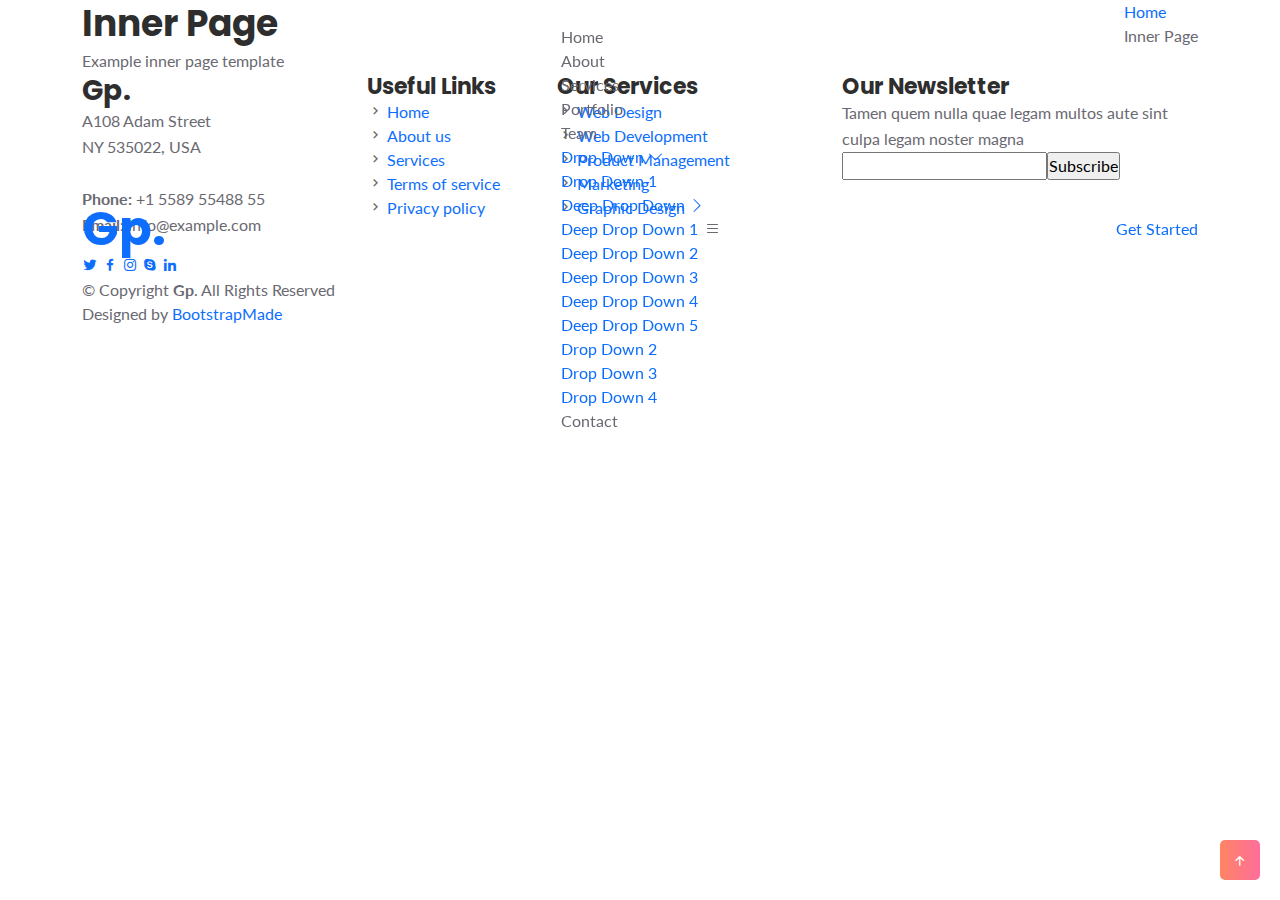
<file: inner-page.html>
<!DOCTYPE html>
<html lang="en">

<head>
  <meta charset="utf-8">
  <meta content="width=device-width, initial-scale=1.0" name="viewport">

  <title>Inner Page - Gp Bootstrap Template</title>
  <meta content="" name="description">
  <meta content="" name="keywords">

  <!-- Favicons -->
  <link href="assets/img/favicon.png" rel="icon">
  <link href="assets/img/apple-touch-icon.png" rel="apple-touch-icon">

  <!-- Google Fonts -->
  <link href="https://fonts.googleapis.com/css?family=Open+Sans:300,300i,400,400i,600,600i,700,700i|Raleway:300,300i,400,400i,500,500i,600,600i,700,700i|Poppins:300,300i,400,400i,500,500i,600,600i,700,700i" rel="stylesheet">

  <!-- Vendor CSS Files -->
  <link href="assets/vendor/aos/aos.css" rel="stylesheet">
  <link href="assets/vendor/bootstrap/css/bootstrap.min.css" rel="stylesheet">
  <link href="assets/vendor/bootstrap-icons/bootstrap-icons.css" rel="stylesheet">
  <link href="assets/vendor/boxicons/css/boxicons.min.css" rel="stylesheet">
  <link href="assets/vendor/glightbox/css/glightbox.min.css" rel="stylesheet">
  <link href="assets/vendor/remixicon/remixicon.css" rel="stylesheet">
  <link href="assets/vendor/swiper/swiper-bundle.min.css" rel="stylesheet">

  <!-- Template Main CSS File -->
  <link href="assets/css/style.css" rel="stylesheet">

  <!-- =======================================================
  * Template Name: Gp - v4.9.0
  * Template URL: https://bootstrapmade.com/gp-free-multipurpose-html-bootstrap-template/
  * Author: BootstrapMade.com
  * License: https://bootstrapmade.com/license/
  ======================================================== -->
</head>

<body>

  <!-- ======= Header ======= -->
  <header id="header" class="fixed-top header-inner-pages">
    <div class="container d-flex align-items-center justify-content-lg-between">

      <h1 class="logo me-auto me-lg-0"><a href="index.html">Gp<span>.</span></a></h1>
      <!-- Uncomment below if you prefer to use an image logo -->
      <!-- <a href="index.html" class="logo me-auto me-lg-0"><img src="assets/img/logo.png" alt="" class="img-fluid"></a>-->

      <nav id="navbar" class="navbar order-last order-lg-0">
        <ul>
          <li><a class="nav-link scrollto " href="#hero">Home</a></li>
          <li><a class="nav-link scrollto" href="#about">About</a></li>
          <li><a class="nav-link scrollto" href="#services">Services</a></li>
          <li><a class="nav-link scrollto " href="#portfolio">Portfolio</a></li>
          <li><a class="nav-link scrollto" href="#team">Team</a></li>
          <li class="dropdown"><a href="#"><span>Drop Down</span> <i class="bi bi-chevron-down"></i></a>
            <ul>
              <li><a href="#">Drop Down 1</a></li>
              <li class="dropdown"><a href="#"><span>Deep Drop Down</span> <i class="bi bi-chevron-right"></i></a>
                <ul>
                  <li><a href="#">Deep Drop Down 1</a></li>
                  <li><a href="#">Deep Drop Down 2</a></li>
                  <li><a href="#">Deep Drop Down 3</a></li>
                  <li><a href="#">Deep Drop Down 4</a></li>
                  <li><a href="#">Deep Drop Down 5</a></li>
                </ul>
              </li>
              <li><a href="#">Drop Down 2</a></li>
              <li><a href="#">Drop Down 3</a></li>
              <li><a href="#">Drop Down 4</a></li>
            </ul>
          </li>
          <li><a class="nav-link scrollto" href="#contact">Contact</a></li>
        </ul>
        <i class="bi bi-list mobile-nav-toggle"></i>
      </nav><!-- .navbar -->

      <a href="#about" class="get-started-btn scrollto">Get Started</a>

    </div>
  </header><!-- End Header -->

  <main id="main">

    <!-- ======= Breadcrumbs ======= -->
    <section class="breadcrumbs">
      <div class="container">

        <div class="d-flex justify-content-between align-items-center">
          <h2>Inner Page</h2>
          <ol>
            <li><a href="index.html">Home</a></li>
            <li>Inner Page</li>
          </ol>
        </div>

      </div>
    </section><!-- End Breadcrumbs -->

    <section class="inner-page">
      <div class="container">
        <p>
          Example inner page template
        </p>
      </div>
    </section>

  </main><!-- End #main -->

  <!-- ======= Footer ======= -->
  <footer id="footer">
    <div class="footer-top">
      <div class="container">
        <div class="row">

          <div class="col-lg-3 col-md-6">
            <div class="footer-info">
              <h3>Gp<span>.</span></h3>
              <p>
                A108 Adam Street <br>
                NY 535022, USA<br><br>
                <strong>Phone:</strong> +1 5589 55488 55<br>
                <strong>Email:</strong> info@example.com<br>
              </p>
              <div class="social-links mt-3">
                <a href="#" class="twitter"><i class="bx bxl-twitter"></i></a>
                <a href="#" class="facebook"><i class="bx bxl-facebook"></i></a>
                <a href="#" class="instagram"><i class="bx bxl-instagram"></i></a>
                <a href="#" class="google-plus"><i class="bx bxl-skype"></i></a>
                <a href="#" class="linkedin"><i class="bx bxl-linkedin"></i></a>
              </div>
            </div>
          </div>

          <div class="col-lg-2 col-md-6 footer-links">
            <h4>Useful Links</h4>
            <ul>
              <li><i class="bx bx-chevron-right"></i> <a href="#">Home</a></li>
              <li><i class="bx bx-chevron-right"></i> <a href="#">About us</a></li>
              <li><i class="bx bx-chevron-right"></i> <a href="#">Services</a></li>
              <li><i class="bx bx-chevron-right"></i> <a href="#">Terms of service</a></li>
              <li><i class="bx bx-chevron-right"></i> <a href="#">Privacy policy</a></li>
            </ul>
          </div>

          <div class="col-lg-3 col-md-6 footer-links">
            <h4>Our Services</h4>
            <ul>
              <li><i class="bx bx-chevron-right"></i> <a href="#">Web Design</a></li>
              <li><i class="bx bx-chevron-right"></i> <a href="#">Web Development</a></li>
              <li><i class="bx bx-chevron-right"></i> <a href="#">Product Management</a></li>
              <li><i class="bx bx-chevron-right"></i> <a href="#">Marketing</a></li>
              <li><i class="bx bx-chevron-right"></i> <a href="#">Graphic Design</a></li>
            </ul>
          </div>

          <div class="col-lg-4 col-md-6 footer-newsletter">
            <h4>Our Newsletter</h4>
            <p>Tamen quem nulla quae legam multos aute sint culpa legam noster magna</p>
            <form action="" method="post">
              <input type="email" name="email"><input type="submit" value="Subscribe">
            </form>

          </div>

        </div>
      </div>
    </div>

    <div class="container">
      <div class="copyright">
        &copy; Copyright <strong><span>Gp</span></strong>. All Rights Reserved
      </div>
      <div class="credits">
        <!-- All the links in the footer should remain intact. -->
        <!-- You can delete the links only if you purchased the pro version. -->
        <!-- Licensing information: https://bootstrapmade.com/license/ -->
        <!-- Purchase the pro version with working PHP/AJAX contact form: https://bootstrapmade.com/gp-free-multipurpose-html-bootstrap-template/ -->
        Designed by <a href="https://bootstrapmade.com/">BootstrapMade</a>
      </div>
    </div>
  </footer><!-- End Footer -->

  <div id="preloader"></div>
  <a href="#" class="back-to-top d-flex align-items-center justify-content-center"><i class="bi bi-arrow-up-short"></i></a>

  <!-- Vendor JS Files -->
  <script src="assets/vendor/purecounter/purecounter_vanilla.js"></script>
  <script src="assets/vendor/aos/aos.js"></script>
  <script src="assets/vendor/bootstrap/js/bootstrap.bundle.min.js"></script>
  <script src="assets/vendor/glightbox/js/glightbox.min.js"></script>
  <script src="assets/vendor/isotope-layout/isotope.pkgd.min.js"></script>
  <script src="assets/vendor/swiper/swiper-bundle.min.js"></script>
  <script src="assets/vendor/php-email-form/validate.js"></script>

  <!-- Template Main JS File -->
  <script src="assets/js/main.js"></script>

</body>

</html>
</file>
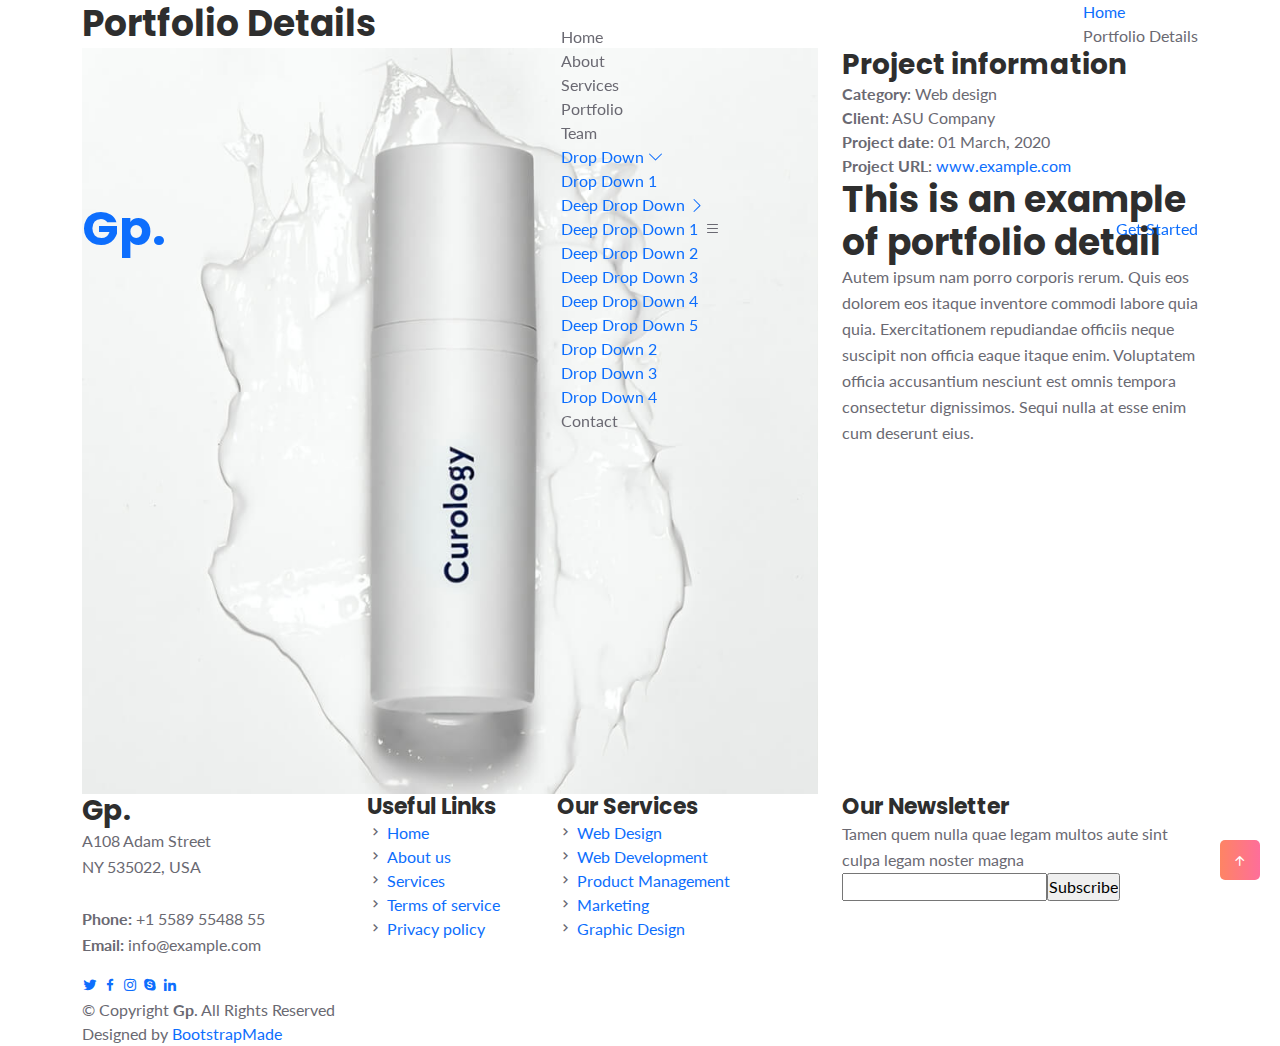
<file: portfolio-details.html>
<!DOCTYPE html>
<html lang="en">

<head>
  <meta charset="utf-8">
  <meta content="width=device-width, initial-scale=1.0" name="viewport">

  <title>Portfolio Details - Gp Bootstrap Template</title>
  <meta content="" name="description">
  <meta content="" name="keywords">

  <!-- Favicons -->
  <link href="assets/img/favicon.png" rel="icon">
  <link href="assets/img/apple-touch-icon.png" rel="apple-touch-icon">

  <!-- Google Fonts -->
  <link href="https://fonts.googleapis.com/css?family=Open+Sans:300,300i,400,400i,600,600i,700,700i|Raleway:300,300i,400,400i,500,500i,600,600i,700,700i|Poppins:300,300i,400,400i,500,500i,600,600i,700,700i" rel="stylesheet">

  <!-- Vendor CSS Files -->
  <link href="assets/vendor/aos/aos.css" rel="stylesheet">
  <link href="assets/vendor/bootstrap/css/bootstrap.min.css" rel="stylesheet">
  <link href="assets/vendor/bootstrap-icons/bootstrap-icons.css" rel="stylesheet">
  <link href="assets/vendor/boxicons/css/boxicons.min.css" rel="stylesheet">
  <link href="assets/vendor/glightbox/css/glightbox.min.css" rel="stylesheet">
  <link href="assets/vendor/remixicon/remixicon.css" rel="stylesheet">
  <link href="assets/vendor/swiper/swiper-bundle.min.css" rel="stylesheet">

  <!-- Template Main CSS File -->
  <link href="assets/css/style.css" rel="stylesheet">

  <!-- =======================================================
  * Template Name: Gp - v4.9.0
  * Template URL: https://bootstrapmade.com/gp-free-multipurpose-html-bootstrap-template/
  * Author: BootstrapMade.com
  * License: https://bootstrapmade.com/license/
  ======================================================== -->
</head>

<body>

  <!-- ======= Header ======= -->
  <header id="header" class="fixed-top header-inner-pages">
    <div class="container d-flex align-items-center justify-content-lg-between">

      <h1 class="logo me-auto me-lg-0"><a href="index.html">Gp<span>.</span></a></h1>
      <!-- Uncomment below if you prefer to use an image logo -->
      <!-- <a href="index.html" class="logo me-auto me-lg-0"><img src="assets/img/logo.png" alt="" class="img-fluid"></a>-->

      <nav id="navbar" class="navbar order-last order-lg-0">
        <ul>
          <li><a class="nav-link scrollto " href="#hero">Home</a></li>
          <li><a class="nav-link scrollto" href="#about">About</a></li>
          <li><a class="nav-link scrollto" href="#services">Services</a></li>
          <li><a class="nav-link scrollto active" href="#portfolio">Portfolio</a></li>
          <li><a class="nav-link scrollto" href="#team">Team</a></li>
          <li class="dropdown"><a href="#"><span>Drop Down</span> <i class="bi bi-chevron-down"></i></a>
            <ul>
              <li><a href="#">Drop Down 1</a></li>
              <li class="dropdown"><a href="#"><span>Deep Drop Down</span> <i class="bi bi-chevron-right"></i></a>
                <ul>
                  <li><a href="#">Deep Drop Down 1</a></li>
                  <li><a href="#">Deep Drop Down 2</a></li>
                  <li><a href="#">Deep Drop Down 3</a></li>
                  <li><a href="#">Deep Drop Down 4</a></li>
                  <li><a href="#">Deep Drop Down 5</a></li>
                </ul>
              </li>
              <li><a href="#">Drop Down 2</a></li>
              <li><a href="#">Drop Down 3</a></li>
              <li><a href="#">Drop Down 4</a></li>
            </ul>
          </li>
          <li><a class="nav-link scrollto" href="#contact">Contact</a></li>
        </ul>
        <i class="bi bi-list mobile-nav-toggle"></i>
      </nav><!-- .navbar -->

      <a href="#about" class="get-started-btn scrollto">Get Started</a>

    </div>
  </header><!-- End Header -->

  <main id="main">

    <!-- ======= Breadcrumbs ======= -->
    <section id="breadcrumbs" class="breadcrumbs">
      <div class="container">

        <div class="d-flex justify-content-between align-items-center">
          <h2>Portfolio Details</h2>
          <ol>
            <li><a href="index.html">Home</a></li>
            <li>Portfolio Details</li>
          </ol>
        </div>

      </div>
    </section><!-- End Breadcrumbs -->

    <!-- ======= Portfolio Details Section ======= -->
    <section id="portfolio-details" class="portfolio-details">
      <div class="container">

        <div class="row gy-4">

          <div class="col-lg-8">
            <div class="portfolio-details-slider swiper">
              <div class="swiper-wrapper align-items-center">

                <div class="swiper-slide">
                  <img src="assets/img/portfolio/portfolio-1.jpg" alt="">
                </div>

                <div class="swiper-slide">
                  <img src="assets/img/portfolio/portfolio-2.jpg" alt="">
                </div>

                <div class="swiper-slide">
                  <img src="assets/img/portfolio/portfolio-3.jpg" alt="">
                </div>

              </div>
              <div class="swiper-pagination"></div>
            </div>
          </div>

          <div class="col-lg-4">
            <div class="portfolio-info">
              <h3>Project information</h3>
              <ul>
                <li><strong>Category</strong>: Web design</li>
                <li><strong>Client</strong>: ASU Company</li>
                <li><strong>Project date</strong>: 01 March, 2020</li>
                <li><strong>Project URL</strong>: <a href="#">www.example.com</a></li>
              </ul>
            </div>
            <div class="portfolio-description">
              <h2>This is an example of portfolio detail</h2>
              <p>
                Autem ipsum nam porro corporis rerum. Quis eos dolorem eos itaque inventore commodi labore quia quia. Exercitationem repudiandae officiis neque suscipit non officia eaque itaque enim. Voluptatem officia accusantium nesciunt est omnis tempora consectetur dignissimos. Sequi nulla at esse enim cum deserunt eius.
              </p>
            </div>
          </div>

        </div>

      </div>
    </section><!-- End Portfolio Details Section -->

  </main><!-- End #main -->

  <!-- ======= Footer ======= -->
  <footer id="footer">
    <div class="footer-top">
      <div class="container">
        <div class="row">

          <div class="col-lg-3 col-md-6">
            <div class="footer-info">
              <h3>Gp<span>.</span></h3>
              <p>
                A108 Adam Street <br>
                NY 535022, USA<br><br>
                <strong>Phone:</strong> +1 5589 55488 55<br>
                <strong>Email:</strong> info@example.com<br>
              </p>
              <div class="social-links mt-3">
                <a href="#" class="twitter"><i class="bx bxl-twitter"></i></a>
                <a href="#" class="facebook"><i class="bx bxl-facebook"></i></a>
                <a href="#" class="instagram"><i class="bx bxl-instagram"></i></a>
                <a href="#" class="google-plus"><i class="bx bxl-skype"></i></a>
                <a href="#" class="linkedin"><i class="bx bxl-linkedin"></i></a>
              </div>
            </div>
          </div>

          <div class="col-lg-2 col-md-6 footer-links">
            <h4>Useful Links</h4>
            <ul>
              <li><i class="bx bx-chevron-right"></i> <a href="#">Home</a></li>
              <li><i class="bx bx-chevron-right"></i> <a href="#">About us</a></li>
              <li><i class="bx bx-chevron-right"></i> <a href="#">Services</a></li>
              <li><i class="bx bx-chevron-right"></i> <a href="#">Terms of service</a></li>
              <li><i class="bx bx-chevron-right"></i> <a href="#">Privacy policy</a></li>
            </ul>
          </div>

          <div class="col-lg-3 col-md-6 footer-links">
            <h4>Our Services</h4>
            <ul>
              <li><i class="bx bx-chevron-right"></i> <a href="#">Web Design</a></li>
              <li><i class="bx bx-chevron-right"></i> <a href="#">Web Development</a></li>
              <li><i class="bx bx-chevron-right"></i> <a href="#">Product Management</a></li>
              <li><i class="bx bx-chevron-right"></i> <a href="#">Marketing</a></li>
              <li><i class="bx bx-chevron-right"></i> <a href="#">Graphic Design</a></li>
            </ul>
          </div>

          <div class="col-lg-4 col-md-6 footer-newsletter">
            <h4>Our Newsletter</h4>
            <p>Tamen quem nulla quae legam multos aute sint culpa legam noster magna</p>
            <form action="" method="post">
              <input type="email" name="email"><input type="submit" value="Subscribe">
            </form>

          </div>

        </div>
      </div>
    </div>

    <div class="container">
      <div class="copyright">
        &copy; Copyright <strong><span>Gp</span></strong>. All Rights Reserved
      </div>
      <div class="credits">
        <!-- All the links in the footer should remain intact. -->
        <!-- You can delete the links only if you purchased the pro version. -->
        <!-- Licensing information: https://bootstrapmade.com/license/ -->
        <!-- Purchase the pro version with working PHP/AJAX contact form: https://bootstrapmade.com/gp-free-multipurpose-html-bootstrap-template/ -->
        Designed by <a href="https://bootstrapmade.com/">BootstrapMade</a>
      </div>
    </div>
  </footer><!-- End Footer -->

  <div id="preloader"></div>
  <a href="#" class="back-to-top d-flex align-items-center justify-content-center"><i class="bi bi-arrow-up-short"></i></a>

  <!-- Vendor JS Files -->
  <script src="assets/vendor/purecounter/purecounter_vanilla.js"></script>
  <script src="assets/vendor/aos/aos.js"></script>
  <script src="assets/vendor/bootstrap/js/bootstrap.bundle.min.js"></script>
  <script src="assets/vendor/glightbox/js/glightbox.min.js"></script>
  <script src="assets/vendor/isotope-layout/isotope.pkgd.min.js"></script>
  <script src="assets/vendor/swiper/swiper-bundle.min.js"></script>
  <script src="assets/vendor/php-email-form/validate.js"></script>

  <!-- Template Main JS File -->
  <script src="assets/js/main.js"></script>

</body>

</html>
</file>
<file: assets/css/style.css>
/* =======

	Template Name: Basic
	Author: UIdeck
	Author URI: https://uideck.com/
	Support: https://uideck.com/support/
	Version: 1.1

======== */
/*===========================
  COMMON css 
===========================*/

@import url("https://fonts.googleapis.com/css?family=Poppins:400,700|Lato:300,400,700&display=swap");
body {
  font-family: "Lato", sans-serif;
  font-weight: normal;
  font-style: normal;
  color: #6A6972;
  overflow-x: hidden;
}

* {
  margin: 0;
  padding: 0;
  -webkit-box-sizing: border-box;
  box-sizing: border-box;
}

img {
  max-width: 100%;
}

a,
button,
input,
textarea {
  -webkit-transition: all 0.3s ease-out 0s;
  transition: all 0.3s ease-out 0s;
}

a,
a:focus,
input:focus,
textarea:focus,
button:focus,
.navbar-toggler:focus {
  text-decoration: none;
  outline: none;
  -webkit-box-shadow: none;
          box-shadow: none;
}

a:focus,
a:hover {
  text-decoration: none;
}

i,
span,
a {
  display: inline-block;
}

audio,
canvas,
iframe,
img,
svg,
video {
  vertical-align: middle;
}

h1,
h2,
h3,
h4,
h5,
h6 {
  font-family: "Poppins", sans-serif;
  font-weight: 700;
  color: #2E2E2E;
  margin: 0px;
}

h1 {
  font-size: 48px;
}

h2 {
  font-size: 36px;
}

h3 {
  font-size: 28px;
}

h4 {
  font-size: 22px;
}

h5 {
  font-size: 18px;
}

h6 {
  font-size: 16px;
}

ul,
ol {
  margin: 0px;
  padding: 0px;
  list-style-type: none;
}

p {
  font-size: 16px;
  font-weight: 400;
  line-height: 26px;
  color: #6A6972;
  margin: 0px;
}

.bg_cover {
  background-position: center center;
  background-size: cover;
  background-repeat: no-repeat;
  width: 100%;
  height: 100%;
}

/*===== All Button Style =====*/
.main-btn {
  display: inline-block;
  font-weight: 500;
  text-align: center;
  white-space: nowrap;
  vertical-align: middle;
  -webkit-user-select: none;
  -moz-user-select: none;
  -ms-user-select: none;
  user-select: none;
  padding: 0 25px;
  font-size: 16px;
  line-height: 48px;
  border-radius: 8px;
  border: 0;
  color: #fff;
  cursor: pointer;
  z-index: 5;
  -webkit-transition: all 0.4s ease-out 0s;
  transition: all 0.4s ease-out 0s;
  background: -webkit-gradient(linear, left top, right top, from(#33c8c1), color-stop(50%, #119bd2), to(#33c8c1));
  background: linear-gradient(to right, #33c8c1 0%, #119bd2 50%, #33c8c1 100%);
  background-size: 200%;
}

.main-btn:hover {
  color: #fff;
  background-position: right center;
}

@media (max-width: 767px) {
  .container {
    padding-left: 20px;
    padding-right: 20px;
  }
}

/*===== All Section Title Style =====*/
.section-title .line {
  background: -webkit-gradient(linear, left top, left bottom, from(#fe8464), to(#fe6e9a));
  background: linear-gradient(#fe8464 0%, #fe6e9a 100%);
  width: 150px;
  height: 5px;
  margin-bottom: 10px !important;
}

.section-title .sub-title {
  font-size: 18px;
  font-weight: 400;
  color: #361CC1;
  text-transform: uppercase;
}

@media (max-width: 767px) {
  .section-title .sub-title {
    font-size: 16px;
  }
}

.section-title .title {
  font-size: 32px;
  padding-top: 10px;
}

@media only screen and (min-width: 992px) and (max-width: 1199px) {
  .section-title .title {
    font-size: 30px;
  }
}

@media (max-width: 767px) {
  .section-title .title {
    font-size: 24px;
  }
}

.section-title .title span {
  font-weight: 400;
  display: contents;
}

/*===== All Preloader Style =====*/
.preloader {
  /* Body Overlay */
  position: fixed;
  top: 0;
  left: 0;
  display: table;
  height: 100%;
  width: 100%;
  /* Change Background Color */
  background: #fff;
  z-index: 99999;
}

.preloader .loader {
  display: table-cell;
  vertical-align: middle;
  text-align: center;
}

.preloader .loader .spinner {
  position: absolute;
  left: 50%;
  top: 50%;
  width: 64px;
  margin-left: -32px;
  z-index: 18;
  pointer-events: none;
}

.preloader .loader .spinner .spinner-container {
  pointer-events: none;
  position: absolute;
  width: 100%;
  padding-bottom: 100%;
  top: 50%;
  left: 50%;
  margin-top: -50%;
  margin-left: -50%;
  -webkit-animation: spinner-linspin 1568.2353ms linear infinite;
  animation: spinner-linspin 1568.2353ms linear infinite;
}

.preloader .loader .spinner .spinner-container .spinner-rotator {
  position: absolute;
  width: 100%;
  height: 100%;
  -webkit-animation: spinner-easespin 5332ms cubic-bezier(0.4, 0, 0.2, 1) infinite both;
  animation: spinner-easespin 5332ms cubic-bezier(0.4, 0, 0.2, 1) infinite both;
}

.preloader .loader .spinner .spinner-container .spinner-rotator .spinner-left {
  position: absolute;
  top: 0;
  left: 0;
  bottom: 0;
  overflow: hidden;
  right: 50%;
}

.preloader .loader .spinner .spinner-container .spinner-rotator .spinner-right {
  position: absolute;
  top: 0;
  right: 0;
  bottom: 0;
  overflow: hidden;
  left: 50%;
}

.preloader .loader .spinner-circle {
  -webkit-box-sizing: border-box;
          box-sizing: border-box;
  position: absolute;
  width: 200%;
  height: 100%;
  border-style: solid;
  /* Spinner Color */
  border-color: #361CC1 #361CC1 #E1E1E1;
  border-radius: 50%;
  border-width: 6px;
}

.preloader .loader .spinner-left .spinner-circle {
  left: 0;
  right: -100%;
  border-right-color: #E1E1E1;
  -webkit-animation: spinner-left-spin 1333ms cubic-bezier(0.4, 0, 0.2, 1) infinite both;
  animation: spinner-left-spin 1333ms cubic-bezier(0.4, 0, 0.2, 1) infinite both;
}

.preloader .loader .spinner-right .spinner-circle {
  left: -100%;
  right: 0;
  border-left-color: #E1E1E1;
  -webkit-animation: right-spin 1333ms cubic-bezier(0.4, 0, 0.2, 1) infinite both;
  animation: right-spin 1333ms cubic-bezier(0.4, 0, 0.2, 1) infinite both;
}

/* Preloader Animations */
@-webkit-keyframes spinner-linspin {
  to {
    -webkit-transform: rotate(360deg);
    transform: rotate(360deg);
  }
}

@keyframes spinner-linspin {
  to {
    -webkit-transform: rotate(360deg);
    transform: rotate(360deg);
  }
}

@-webkit-keyframes spinner-easespin {
  12.5% {
    -webkit-transform: rotate(135deg);
    transform: rotate(135deg);
  }
  25% {
    -webkit-transform: rotate(270deg);
    transform: rotate(270deg);
  }
  37.5% {
    -webkit-transform: rotate(405deg);
    transform: rotate(405deg);
  }
  50% {
    -webkit-transform: rotate(540deg);
    transform: rotate(540deg);
  }
  62.5% {
    -webkit-transform: rotate(675deg);
    transform: rotate(675deg);
  }
  75% {
    -webkit-transform: rotate(810deg);
    transform: rotate(810deg);
  }
  87.5% {
    -webkit-transform: rotate(945deg);
    transform: rotate(945deg);
  }
  to {
    -webkit-transform: rotate(1080deg);
    transform: rotate(1080deg);
  }
}

@keyframes spinner-easespin {
  12.5% {
    -webkit-transform: rotate(135deg);
    transform: rotate(135deg);
  }
  25% {
    -webkit-transform: rotate(270deg);
    transform: rotate(270deg);
  }
  37.5% {
    -webkit-transform: rotate(405deg);
    transform: rotate(405deg);
  }
  50% {
    -webkit-transform: rotate(540deg);
    transform: rotate(540deg);
  }
  62.5% {
    -webkit-transform: rotate(675deg);
    transform: rotate(675deg);
  }
  75% {
    -webkit-transform: rotate(810deg);
    transform: rotate(810deg);
  }
  87.5% {
    -webkit-transform: rotate(945deg);
    transform: rotate(945deg);
  }
  to {
    -webkit-transform: rotate(1080deg);
    transform: rotate(1080deg);
  }
}

@-webkit-keyframes spinner-left-spin {
  0% {
    -webkit-transform: rotate(130deg);
    transform: rotate(130deg);
  }
  50% {
    -webkit-transform: rotate(-5deg);
    transform: rotate(-5deg);
  }
  to {
    -webkit-transform: rotate(130deg);
    transform: rotate(130deg);
  }
}

@keyframes spinner-left-spin {
  0% {
    -webkit-transform: rotate(130deg);
    transform: rotate(130deg);
  }
  50% {
    -webkit-transform: rotate(-5deg);
    transform: rotate(-5deg);
  }
  to {
    -webkit-transform: rotate(130deg);
    transform: rotate(130deg);
  }
}

@-webkit-keyframes right-spin {
  0% {
    -webkit-transform: rotate(-130deg);
    transform: rotate(-130deg);
  }
  50% {
    -webkit-transform: rotate(5deg);
    transform: rotate(5deg);
  }
  to {
    -webkit-transform: rotate(-130deg);
    transform: rotate(-130deg);
  }
}

@keyframes right-spin {
  0% {
    -webkit-transform: rotate(-130deg);
    transform: rotate(-130deg);
  }
  50% {
    -webkit-transform: rotate(5deg);
    transform: rotate(5deg);
  }
  to {
    -webkit-transform: rotate(-130deg);
    transform: rotate(-130deg);
  }
}

/*===== NAVBAR =====*/
.navbar-area {
  position: absolute;
  top: 0;
  left: 0;
  width: 100%;
  z-index: 99;
  -webkit-transition: all 0.3s ease-out 0s;
  transition: all 0.3s ease-out 0s;
}

.sticky {
  position: fixed;
  z-index: 99;
  background-color: rgba(255, 255, 255, 0.8);
  -webkit-backdrop-filter: blur(5px);
          backdrop-filter: blur(5px);
  -webkit-box-shadow: inset 0 -1px 0 0 rgba(0, 0, 0, 0.1);
  box-shadow: inset 0 -1px 0 0 rgba(0, 0, 0, 0.1);
  -webkit-transition: all 0.3s ease-out 0s;
  transition: all 0.3s ease-out 0s;
}

.sticky .navbar {
  padding: 10px 0;
}

@media only screen and (min-width: 768px) and (max-width: 991px), (max-width: 767px) {
  .sticky .navbar {
    padding: 15px 0;
  }
}

.navbar {
  padding: 25px 0;
  border-radius: 5px;
  position: relative;
  -webkit-transition: all 0.3s ease-out 0s;
  transition: all 0.3s ease-out 0s;
}

.navbar-brand {
  padding: 0;
}

.navbar-toggler {
  padding: 0;
}

.navbar-toggler .toggler-icon {
  width: 30px;
  height: 2px;
  background-color: #fff;
  display: block;
  margin: 5px 0;
  position: relative;
  -webkit-transition: all 0.3s ease-out 0s;
  transition: all 0.3s ease-out 0s;
}

.navbar-toggler.active .toggler-icon:nth-of-type(1) {
  -webkit-transform: rotate(45deg);
  transform: rotate(45deg);
  top: 7px;
}

.navbar-toggler.active .toggler-icon:nth-of-type(2) {
  opacity: 0;
}

.navbar-toggler.active .toggler-icon:nth-of-type(3) {
  -webkit-transform: rotate(135deg);
  transform: rotate(135deg);
  top: -7px;
}

@media only screen and (min-width: 768px) and (max-width: 991px), (max-width: 767px) {
  .navbar-collapse {
    position: absolute;
    top: 100%;
    left: 0;
    width: 100%;
    background-color: #fff;
    z-index: 9;
    -webkit-box-shadow: 0px 15px 20px 0px rgba(0, 0, 0, 0.1);
    box-shadow: 0px 15px 20px 0px rgba(0, 0, 0, 0.1);
    padding: 0px;
  }
}

@media only screen and (min-width: 768px) and (max-width: 991px), (max-width: 767px) {
  .navbar-nav {
    padding: 20px 30px;
  }
}

.navbar-nav .nav-item {
  margin-right: 45px;
  position: relative;
}

@media only screen and (min-width: 992px) and (max-width: 1199px) {
  .navbar-nav .nav-item {
    margin-right: 30px;
  }
}

@media only screen and (min-width: 768px) and (max-width: 991px), (max-width: 767px) {
  .navbar-nav .nav-item {
    margin: 0;
  }
}

.navbar-nav .nav-item a {
  font-size: 16px;
  font-weight: 400;
  color: #fff;
  -webkit-transition: all 0.3s ease-out 0s;
  transition: all 0.3s ease-out 0s;
  padding: 10px 0;
  position: relative;
  font-family: "Poppins", sans-serif;
}

@media only screen and (min-width: 768px) and (max-width: 991px), (max-width: 767px) {
  .navbar-nav .nav-item a {
    display: inline-block;
    padding: 8px 0;
    color: #2E2E2E;
  }
}

.navbar-nav .nav-item a:hover, .navbar-nav .nav-item a.active {
  color: #fe7a7b;
}

@media only screen and (min-width: 768px) and (max-width: 991px), (max-width: 767px) {
  .navbar-btn {
    position: absolute;
    top: 50%;
    right: 50px;
    -webkit-transform: translateY(-50%);
    transform: translateY(-50%);
  }
}

.navbar-btn .main-btn {
  line-height: 45px;
  background: -webkit-gradient(linear, left top, right top, from(#fe8464), color-stop(50%, #fe6e9a), to(#fe8464));
  background: linear-gradient(to right, #fe8464 0%, #fe6e9a 50%, #fe8464 100%);
  background-size: 200%;
}

.navbar-btn .main-btn:hover {
  color: #fff;
  background-position: right center;
}

.sticky .navbar-toggler .toggler-icon {
  background-color: #2E2E2E;
}

.sticky .navbar-nav .nav-item a {
  color: #2E2E2E;
}

.sticky .navbar-nav .nav-item a.active, .sticky .navbar-nav .nav-item a:hover {
  color: #fe7a7b;
}

/*===== HEADER HERO =====*/
.header-hero {
  position: relative;
  z-index: 5;
  background-position: bottom center;
}

#particles-1 {
  position: absolute;
  top: 0;
  left: 0;
  width: 100%;
  height: 100%;
  z-index: -1;
}

.header-hero-content {
  padding-top: 180px;
}

@media (max-width: 767px) {
  .header-hero-content {
    padding-top: 130px;
  }
}

.header-hero-content .header-sub-title {
  font-size: 38px;
  font-weight: 300;
  color: #fff;
}

@media (max-width: 767px) {
  .header-hero-content .header-sub-title {
    font-size: 24px;
  }
}

@media only screen and (min-width: 576px) and (max-width: 767px) {
  .header-hero-content .header-sub-title {
    font-size: 30px;
  }
}

.header-hero-content .header-title {
  font-size: 38px;
  font-weight: 700;
  color: #fff;
}

@media (max-width: 767px) {
  .header-hero-content .header-title {
    font-size: 24px;
  }
}

@media only screen and (min-width: 576px) and (max-width: 767px) {
  .header-hero-content .header-title {
    font-size: 30px;
  }
}

.header-hero-content .text {
  color: #fff;
  margin-top: 30px;
}

.header-hero-content .main-btn {
  margin-top: 40px;
}

.header-hero-image {
  padding-top: 45px;
}

.header-hero-image img {
  max-width: 650px;
}

@media (max-width: 767px) {
  .header-hero-image img {
    max-width: 100%;
  }
}

@media (max-width: 767px) {
  .header-hero-image {
    padding-top: 30px;
  }
}

/*===========================
  BRAND css 
===========================*/
@media (max-width: 767px) {
  .brand-logo {
    -ms-flex-wrap: wrap;
    flex-wrap: wrap;
  }
}

.single-logo {
  padding: 15px 30px;
  text-align: center;
}

@media only screen and (min-width: 768px) and (max-width: 991px) {
  .single-logo {
    padding: 15px 15px;
  }
}

@media (max-width: 767px) {
  .single-logo {
    padding: 15px 30px;
  }
}

@media (max-width: 767px) {
  .single-logo {
    width: 50%;
  }
}

@media only screen and (min-width: 576px) and (max-width: 767px) {
  .single-logo {
    width: 33.33%;
  }
}

.single-logo img {
  max-width: 100%;
  -webkit-filter: grayscale(5);
          filter: grayscale(5);
  opacity: 0.5;
  -webkit-transition: all 0.3s ease-out 0s;
  transition: all 0.3s ease-out 0s;
}

.single-logo:hover img {
  opacity: 1;
  -webkit-filter: none;
          filter: none;
}

/*===========================
  SERVICES css 
===========================*/
.single-services {
  background-color: #fff;
  -webkit-box-shadow: 0px 5px 30px 0px rgba(167, 167, 167, 0.16);
  box-shadow: 0px 5px 30px 0px rgba(167, 167, 167, 0.16);
  -webkit-transition: all 0.3s ease-out 0s;
  transition: all 0.3s ease-out 0s;
  padding: 50px 30px;
  border: 2px solid transparent;
  border-radius: 8px;
  height: 575px;
}

@media (max-width: 767px) {
  .single-services {
    padding: 20px 20px 30px;
  }
}

.single-services .services-icon {
  display: inline-block;
  position: relative;
}

.single-services .services-icon img {
  -webkit-transition: all 0.4s ease-out 0s;
  transition: all 0.4s ease-out 0s;
}

.single-services .services-icon .shape-1 {
  position: absolute;
  top: 50%;
  left: 50%;
  -webkit-transform: translate(-50%, -50%);
  transform: translate(-50%, -50%);
}

.single-services .services-icon i {
  position: absolute;
  top: 50%;
  left: 50%;
  -webkit-transform: translate(-50%, -50%);
  transform: translate(-50%, -50%);
  font-size: 34px;
  color: #fff;
}

.single-services .services-content .services-title a {
  font-size: 26px;
  font-weight: 700;
  color: #2E2E2E;
  -webkit-transition: all 0.3s ease-out 0s;
  transition: all 0.3s ease-out 0s;
}

@media only screen and (min-width: 992px) and (max-width: 1199px) {
  .single-services .services-content .services-title a {
    font-size: 24px;
  }
}

@media (max-width: 767px) {
  .single-services .services-content .services-title a {
    font-size: 20px;
  }
}

.single-services .services-content .services-title a:hover {
  color: #361CC1;
}

.single-services .services-content .text {
  margin-top: 30px;
}

@media (max-width: 767px) {
  .single-services .services-content .text {
    margin-top: 20px;
  }
}

.single-services .services-content .more {
  margin-top: 30px;
  font-size: 16px;
  font-weight: 400;
  color: #fe7a7b;
  -webkit-transition: all 0.3s ease-out 0s;
  transition: all 0.3s ease-out 0s;
}

.single-services .services-content .more i {
  margin-left: 10px;
  font-size: 14px;
  font-weight: 700;
}

.single-services .services-content .more:hover {
  letter-spacing: 2px;
}

.single-services:hover {
  border-color: #fe7a7b;
}

.single-services:hover .services-icon .shape {
  -webkit-transform: rotate(25deg);
  transform: rotate(25deg);
}
.h-10 {
  height: 10%;
}
.h-15 {
      height: 15%;
    padding: 6%;
}
/*===========================
	ABOUT css 
===========================*/
.about-area {
  position: relative;
  z-index: 5;
}

.about-shape-1 {
  position: absolute;
  top: 0;
  right: 0;
  width: 35%;
  height: 100%;
  z-index: -1;
}

.about-shape-1 img {
  width: 100%;
}

@media (max-width: 767px) {
  .about-shape-1 {
    display: none;
  }
}

.about-shape-2 {
  position: absolute;
  top: 0;
  left: 0;
  width: 35%;
  height: 100%;
  z-index: -1;
}

.about-shape-2 img {
  width: 100%;
}

@media (max-width: 767px) {
  .about-shape-2 {
    display: none;
  }
}

.about-content {
  max-width: 480px;
}

.about-content .text {
  margin-top: 15px;
}

.about-content .main-btn {
  background: -webkit-gradient(linear, left top, right top, from(#fe8464), color-stop(50%, #fe6e9a), to(#fe8464));
  background: linear-gradient(to right, #fe8464 0%, #fe6e9a 50%, #fe8464 100%);
  background-size: 200%;
  height: 50px;
  line-height: 50px;
  padding: 0 35px;
  margin-top: 40px;
}

.about-content .main-btn:hover {
  background-position: right center;
}

/*===========================
	VIDEO COUNTER css 
===========================*/
.video-content {
  position: relative;
  padding-bottom: 30px;
}

.video-content .dots {
  position: absolute;
  left: -30px;
  bottom: 0;
}

.video-wrapper {
  margin-right: 15px;
  position: relative;
  -webkit-box-shadow: 0px 13px 46px 0px rgba(113, 113, 113, 0.33);
  box-shadow: 0px 13px 46px 0px rgba(113, 113, 113, 0.33);
  border-radius: 10px;
  overflow: hidden;
}

@media (max-width: 767px) {
  .video-wrapper {
    margin-right: 0;
  }
}

.video-wrapper .video-image img {
  width: 100%;
}

.video-wrapper .video-icon {
  position: absolute;
  top: 0;
  left: 0;
  width: 100%;
  height: 100%;
  background: -webkit-gradient(linear, left top, right top, from(rgba(54, 28, 193, 0.2)), to(rgba(46, 130, 239, 0.2)));
  background: linear-gradient(to right, rgba(54, 28, 193, 0.2) 0%, rgba(46, 130, 239, 0.2) 100%);
}

.video-wrapper .video-icon a {
  width: 55px;
  height: 55px;
  line-height: 55px;
  text-align: center;
  border-radius: 50%;
  background-color: #fff;
  color: #fe8464;
  position: absolute;
  top: 50%;
  left: 50%;
  -webkit-transform: translate(-50%, -50%);
  transform: translate(-50%, -50%);
}

.counter-wrapper {
  padding-left: 70px;
}

@media only screen and (min-width: 992px) and (max-width: 1199px), only screen and (min-width: 768px) and (max-width: 991px), (max-width: 767px) {
  .counter-wrapper {
    padding-left: 0;
  }
}

.counter-wrapper .counter-content .text {
  margin-top: 35px;
}

.counter-wrapper .single-counter {
  max-width: 230px;
  height: 150px;
  border-radius: 60px;
  position: relative;
  z-index: 5;
  margin-top: 60px;
}

@media (max-width: 767px) {
  .counter-wrapper .single-counter {
    max-width: 200px;
    height: 150px;
  }
}

@media only screen and (min-width: 576px) and (max-width: 767px) {
  .counter-wrapper .single-counter {
    max-width: 230px;
  height: 150px;
  }
}

.counter-wrapper .single-counter::before {
  position: absolute;
  content: "";
  width: 230px;
  height: 150px;
  border-radius: 60px;
  top: 0;
  left: 0;
  -webkit-transform: rotate(-45deg);
  transform: rotate(-45deg);
  z-index: -1;
}

@media (max-width: 767px) {
  .counter-wrapper .single-counter::before {
    max-width: 200px;
    height: 150px;
  }
}

@media only screen and (min-width: 576px) and (max-width: 767px) {
  .counter-wrapper .single-counter::before {
    width: 200px;
    height: 150px;
  }
}

.counter-wrapper .single-counter.counter-color-1::before {
  background: -webkit-gradient(linear, left top, left bottom, from(#33c8c1), to(#119bd2));
  background: linear-gradient(#33c8c1 0%, #119bd2 100%);
}

.counter-wrapper .single-counter.counter-color-2::before {
  background: -webkit-gradient(linear, left top, left bottom, from(#fe8464), to(#fe6e9a));
  background: linear-gradient(#fe8464 0%, #fe6e9a 100%);
}

.counter-wrapper .single-counter.counter-color-3::before {
  background: -webkit-gradient(linear, left top, left bottom, from(#361cc1), to(#2e82ef));
  background: linear-gradient(#361cc1 0%, #2e82ef 100%);
}

.counter-wrapper .single-counter .count {
  font-size: 22px;
  font-weight: 700;
  color: #fff;
}

@media (max-width: 767px) {
  .counter-wrapper .single-counter .count {
    font-size: 18px;
  }
}

@media only screen and (min-width: 576px) and (max-width: 767px) {
  .counter-wrapper .single-counter .count {
    font-size: 22px;
  }
}

.counter-wrapper .single-counter .text {
  font-size: 16px;
  color: #fff;
}

@media (max-width: 767px) {
  .counter-wrapper .single-counter .text {
    font-size: 14px;
  }
}

@media only screen and (min-width: 576px) and (max-width: 767px) {
  .counter-wrapper .single-counter .text {
    font-size: 16px;
  }
}

/*===========================
  SUBSCRIBE  css 
===========================*/
.subscribe-area {
  padding: 40px 50px 90px;
  -webkit-box-shadow: 0px 0px 18px 0px rgba(50, 77, 215, 0.14);
  box-shadow: 0px 0px 18px 0px rgba(50, 77, 215, 0.14);
  border-radius: 10px;
  background-color: #fff;
}

@media (max-width: 767px) {
  .subscribe-area {
    padding: 10px 30px 60px;
  }
}

.subscribe-content .subscribe-title {
  font-size: 35px;
  font-weight: 700;
}

@media only screen and (min-width: 992px) and (max-width: 1199px) {
  .subscribe-content .subscribe-title {
    font-size: 30px;
  }
}

@media (max-width: 767px) {
  .subscribe-content .subscribe-title {
    font-size: 24px;
  }
}

.subscribe-content .subscribe-title span {
  font-weight: 400;
}

.subscribe-form {
  position: relative;
}

.subscribe-form input {
  border: 2px solid #E1E1E1;
  height: 65px;
  padding: 0 30px;
  border-radius: 5px;
  width: 100%;
  color: #2E2E2E;
}

.subscribe-form input::-webkit-input-placeholder {
  opacity: 1;
  color: #b9b9b9;
}

.subscribe-form input:-ms-input-placeholder {
  opacity: 1;
  color: #b9b9b9;
}

.subscribe-form input::-ms-input-placeholder {
  opacity: 1;
  color: #b9b9b9;
}

.subscribe-form input::placeholder {
  opacity: 1;
  color: #b9b9b9;
}

.subscribe-form input::-moz-placeholder {
  opacity: 1;
  color: #b9b9b9;
}

.subscribe-form input::-moz-placeholder {
  opacity: 1;
  color: #b9b9b9;
}

.subscribe-form input::-webkit-input-placeholder {
  opacity: 1;
  color: #b9b9b9;
}

.subscribe-form input:focus {
  border-color: #361CC1;
}

.subscribe-form button {
  position: absolute;
  top: 0;
  right: 0;
  border-radius: 0;
  border-top-right-radius: 5px;
  border-bottom-right-radius: 5px;
  height: 65px;
  line-height: 65px;
  background: -webkit-gradient(linear, left top, right top, from(#fe8464), color-stop(50%, #fe6e9a), to(#fe8464));
  background: linear-gradient(to right, #fe8464 0%, #fe6e9a 50%, #fe8464 100%);
  background-size: 200%;
}

@media (max-width: 767px) {
  .subscribe-form button {
    position: relative;
    width: 100%;
    margin-top: 10px;
    border-radius: 5px;
  }
}

@media only screen and (min-width: 576px) and (max-width: 767px) {
  .subscribe-form button {
    position: absolute;
    width: auto;
    margin-top: 0;
    border-radius: 0;
    border-top-right-radius: 5px;
    border-bottom-right-radius: 5px;
  }
}

.subscribe-form button:hover {
  color: #fff;
  background-position: right center;
}

/*===========================
	FOOTER  css 
===========================*/
.footer-area {
  background-position: top center;
  position: relative;
  z-index: 5;
}

.footer-area::before {
  position: absolute;
  content: "";
  bottom: 0;
  left: 0;
  height: 100%;
  width: 100%;
  background-image: url(/assets/images/footer/footer-bg.svg);
  background-position: top center;
  z-index: -1;
  background-size: cover;
}

@media only screen and (min-width: 1921px) {
  .footer-area::before {
    height: 1120px;
  }
}

#particles-2 {
  position: absolute;
  top: 0;
  left: 0;
  width: 100%;
  height: 100%;
  z-index: -1;
}

.footer-widget {
  padding-top: 50px;
}

.footer-about .logo img {
  width: 360px;
}

.footer-about .text {
  color: #fff;
  line-height: 30px;
  margin-top: 30px;
}

.footer-about .social {
  margin-top: 40px;
}

.footer-about .social li {
  display: inline-block;
  margin-right: 30px;
}

.footer-about .social li a {
  font-size: 22px;
  color: #fff;
  -webkit-transition: all 0.3s ease-out 0s;
  transition: all 0.3s ease-out 0s;
}

.footer-about .social li a:hover {
  color: #fe8464;
}

.footer-title .title {
  font-size: 24px;
  font-weight: 700;
  color: #fff;
}

.link-wrapper {
  padding: 0 35px;
}

@media only screen and (min-width: 992px) and (max-width: 1199px) {
  .link-wrapper {
    padding: 0px 15px;
  }
}

@media only screen and (min-width: 768px) and (max-width: 991px), (max-width: 767px) {
  .link-wrapper {
    padding: 0;
    padding-right: 50px;
  }
}

.link-wrapper .link {
  padding-top: 20px;
}

.link-wrapper .link li {
  margin-top: 20px;
}

.link-wrapper .link li a {
  font-size: 16px;
  color: #fff;
  -webkit-transition: all 0.3s ease-out 0s;
  transition: all 0.3s ease-out 0s;
}

.link-wrapper .link li a:hover {
  color: #fe8464;
}

.footer-contact .contact {
  padding-top: 20px;
}

.footer-contact .contact li {
  margin-top: 20px;
  font-size: 16px;
  color: #fff;
}

.footer-copyright {
  border-top: 1px solid rgba(255, 255, 255, 0.3);
  padding-top: 15px;
  padding-bottom: 30px;
}

.copyright-content {
  padding-top: 15px;
  text-align: center;
}

.copyright-content p {
  color: #fff;
}

.copyright-content a {
  font-size: 16px;
  color: #fff;
  -webkit-transition: all 0.3s ease-out 0s;
  transition: all 0.3s ease-out 0s;
}

.copyright-content a:hover {
  color: #fe8464;
}

/*===== BACK TO TOP =====*/
.back-to-top {
  font-size: 20px;
  color: #fff;
  position: fixed;
  right: 20px;
  bottom: 20px;
  width: 40px;
  height: 40px;
  border-radius: 5px;
  background: -webkit-gradient(linear, left top, right top, from(#fe8464), color-stop(50%, #fe6e9a), to(#fe8464));
  background: linear-gradient(to right, #fe8464 0%, #fe6e9a 50%, #fe8464 100%);
  background-size: 200%;
  text-align: center;
  z-index: 99;
  -webkit-transition: all 0.3s ease-out 0s;
  transition: all 0.3s ease-out 0s;
  display: none;
  -webkit-box-align: center;
      -ms-flex-align: center;
          align-items: center;
  -webkit-box-pack: center;
      -ms-flex-pack: center;
          justify-content: center;
}

.back-to-top:hover {
  color: #fff;
  background-position: right center;
}

/* ======================
    DEFAULT CSS
========================= */
.mt-5 {
  margin-top: 5px;
}

.mt-10 {
  margin-top: 10px;
}

.mt-15 {
  margin-top: 15px;
}

.mt-20 {
  margin-top: 20px;
}

.mt-25 {
  margin-top: 25px;
}

.mt-30 {
  margin-top: 30px;
}

.mt-35 {
  margin-top: 35px;
}

.mt-40 {
  margin-top: 40px;
}

.mt-45 {
  margin-top: 45px;
}

.mt-50 {
  margin-top: 50px;
}

.mt-55 {
  margin-top: 55px;
}

.mt-60 {
  margin-top: 60px;
}

.mt-65 {
  margin-top: 65px;
}

.mt-70 {
  margin-top: 70px;
}

.mt-75 {
  margin-top: 75px;
}

.mt-80 {
  margin-top: 80px;
}

.mt-85 {
  margin-top: 85px;
}

.mt-90 {
  margin-top: 90px;
}

.mt-95 {
  margin-top: 95px;
}

.mt-100 {
  margin-top: 100px;
}

.mt-105 {
  margin-top: 105px;
}

.mt-110 {
  margin-top: 110px;
}

.mt-115 {
  margin-top: 115px;
}

.mt-120 {
  margin-top: 120px;
}

.mt-125 {
  margin-top: 125px;
}

.mt-130 {
  margin-top: 130px;
}

.mt-135 {
  margin-top: 135px;
}

.mt-140 {
  margin-top: 140px;
}

.mt-145 {
  margin-top: 145px;
}

.mt-150 {
  margin-top: 150px;
}

.mt-155 {
  margin-top: 155px;
}

.mt-160 {
  margin-top: 160px;
}

.mt-165 {
  margin-top: 165px;
}

.mt-170 {
  margin-top: 170px;
}

.mt-175 {
  margin-top: 175px;
}

.mt-180 {
  margin-top: 180px;
}

.mt-185 {
  margin-top: 185px;
}

.mt-190 {
  margin-top: 190px;
}

.mt-195 {
  margin-top: 195px;
}

.mt-200 {
  margin-top: 200px;
}

.mt-205 {
  margin-top: 205px;
}

.mt-210 {
  margin-top: 210px;
}

.mt-215 {
  margin-top: 215px;
}

.mt-220 {
  margin-top: 220px;
}

.mt-225 {
  margin-top: 225px;
}

.mb-5 {
  margin-bottom: 5px;
}

.mb-10 {
  margin-bottom: 10px;
}

.mb-15 {
  margin-bottom: 15px;
}

.mb-20 {
  margin-bottom: 20px;
}

.mb-25 {
  margin-bottom: 25px;
}

.mb-30 {
  margin-bottom: 30px;
}

.mb-35 {
  margin-bottom: 35px;
}

.mb-40 {
  margin-bottom: 40px;
}

.mb-45 {
  margin-bottom: 45px;
}

.mb-50 {
  margin-bottom: 50px;
}

.mb-55 {
  margin-bottom: 55px;
}

.mb-60 {
  margin-bottom: 60px;
}

.mb-65 {
  margin-bottom: 65px;
}

.mb-70 {
  margin-bottom: 70px;
}

.mb-75 {
  margin-bottom: 75px;
}

.mb-80 {
  margin-bottom: 80px;
}

.mb-85 {
  margin-bottom: 85px;
}

.mb-90 {
  margin-bottom: 90px;
}

.mb-95 {
  margin-bottom: 95px;
}

.mb-100 {
  margin-bottom: 100px;
}

.mb-105 {
  margin-bottom: 105px;
}

.mb-110 {
  margin-bottom: 110px;
}

.mb-115 {
  margin-bottom: 115px;
}

.mb-120 {
  margin-bottom: 120px;
}

.mb-125 {
  margin-bottom: 125px;
}

.mb-130 {
  margin-bottom: 130px;
}

.mb-135 {
  margin-bottom: 135px;
}

.mb-140 {
  margin-bottom: 140px;
}

.mb-145 {
  margin-bottom: 145px;
}

.mb-150 {
  margin-bottom: 150px;
}

.mb-155 {
  margin-bottom: 155px;
}

.mb-160 {
  margin-bottom: 160px;
}

.mb-165 {
  margin-bottom: 165px;
}

.mb-170 {
  margin-bottom: 170px;
}

.mb-175 {
  margin-bottom: 175px;
}

.mb-180 {
  margin-bottom: 180px;
}

.mb-185 {
  margin-bottom: 185px;
}

.mb-190 {
  margin-bottom: 190px;
}

.mb-195 {
  margin-bottom: 195px;
}

.mb-200 {
  margin-bottom: 200px;
}

.mb-205 {
  margin-bottom: 205px;
}

.mb-210 {
  margin-bottom: 210px;
}

.mb-215 {
  margin-bottom: 215px;
}

.mb-220 {
  margin-bottom: 220px;
}

.mb-225 {
  margin-bottom: 225px;
}

.pt-5 {
  padding-top: 5px;
}

.pt-10 {
  padding-top: 10px;
}

.pt-15 {
  padding-top: 15px;
}

.pt-20 {
  padding-top: 20px;
}

.pt-25 {
  padding-top: 25px;
}

.pt-30 {
  padding-top: 30px;
}

.pt-35 {
  padding-top: 35px;
}

.pt-40 {
  padding-top: 40px;
}

.pt-45 {
  padding-top: 45px;
}

.pt-50 {
  padding-top: 50px;
}

.pt-55 {
  padding-top: 55px;
}

.pt-60 {
  padding-top: 60px;
}

.pt-65 {
  padding-top: 65px;
}

.pt-70 {
  padding-top: 70px;
}

.pt-75 {
  padding-top: 75px;
}

.pt-80 {
  padding-top: 80px;
}

.pt-85 {
  padding-top: 85px;
}

.pt-90 {
  padding-top: 90px;
}

.pt-95 {
  padding-top: 95px;
}

.pt-100 {
  padding-top: 100px;
}

.pt-105 {
  padding-top: 105px;
}

.pt-110 {
  padding-top: 110px;
}

.pt-115 {
  padding-top: 115px;
}

.pt-120 {
  padding-top: 120px;
}

.pt-125 {
  padding-top: 125px;
}

.pt-130 {
  padding-top: 130px;
}

.pt-135 {
  padding-top: 135px;
}

.pt-140 {
  padding-top: 140px;
}

.pt-145 {
  padding-top: 145px;
}

.pt-150 {
  padding-top: 150px;
}

.pt-155 {
  padding-top: 155px;
}

.pt-160 {
  padding-top: 160px;
}

.pt-165 {
  padding-top: 165px;
}

.pt-170 {
  padding-top: 170px;
}

.pt-175 {
  padding-top: 175px;
}

.pt-180 {
  padding-top: 180px;
}

.pt-185 {
  padding-top: 185px;
}

.pt-190 {
  padding-top: 190px;
}

.pt-195 {
  padding-top: 195px;
}

.pt-200 {
  padding-top: 200px;
}

.pt-205 {
  padding-top: 205px;
}

.pt-210 {
  padding-top: 210px;
}

.pt-215 {
  padding-top: 215px;
}

.pt-220 {
  padding-top: 220px;
}

.pt-225 {
  padding-top: 225px;
}

.pb-5 {
  padding-bottom: 5px;
}

.pb-10 {
  padding-bottom: 10px;
}

.pb-15 {
  padding-bottom: 15px;
}

.pb-20 {
  padding-bottom: 20px;
}

.pb-25 {
  padding-bottom: 25px;
}

.pb-30 {
  padding-bottom: 30px;
}

.pb-35 {
  padding-bottom: 35px;
}

.pb-40 {
  padding-bottom: 40px;
}

.pb-45 {
  padding-bottom: 45px;
}

.pb-50 {
  padding-bottom: 50px;
}

.pb-55 {
  padding-bottom: 55px;
}

.pb-60 {
  padding-bottom: 60px;
}

.pb-65 {
  padding-bottom: 65px;
}

.pb-70 {
  padding-bottom: 70px;
}

.pb-75 {
  padding-bottom: 75px;
}

.pb-80 {
  padding-bottom: 80px;
}

.pb-85 {
  padding-bottom: 85px;
}

.pb-90 {
  padding-bottom: 90px;
}

.pb-95 {
  padding-bottom: 95px;
}

.pb-100 {
  padding-bottom: 100px;
}

.pb-105 {
  padding-bottom: 105px;
}

.pb-110 {
  padding-bottom: 110px;
}

.pb-115 {
  padding-bottom: 115px;
}

.pb-120 {
  padding-bottom: 120px;
}

.pb-125 {
  padding-bottom: 125px;
}

.pb-130 {
  padding-bottom: 130px;
}

.pb-135 {
  padding-bottom: 135px;
}

.pb-140 {
  padding-bottom: 140px;
}

.pb-145 {
  padding-bottom: 145px;
}

.pb-150 {
  padding-bottom: 150px;
}

.pb-155 {
  padding-bottom: 155px;
}

.pb-160 {
  padding-bottom: 160px;
}

.pb-165 {
  padding-bottom: 165px;
}

.pb-170 {
  padding-bottom: 170px;
}

.pb-175 {
  padding-bottom: 175px;
}

.pb-180 {
  padding-bottom: 180px;
}

.pb-185 {
  padding-bottom: 185px;
}

.pb-190 {
  padding-bottom: 190px;
}

.pb-195 {
  padding-bottom: 195px;
}

.pb-200 {
  padding-bottom: 200px;
}

.pb-205 {
  padding-bottom: 205px;
}

.pb-210 {
  padding-bottom: 210px;
}

.pb-215 {
  padding-bottom: 215px;
}

.pb-220 {
  padding-bottom: 220px;
}

.pb-225 {
  padding-bottom: 225px;
}
</file>
